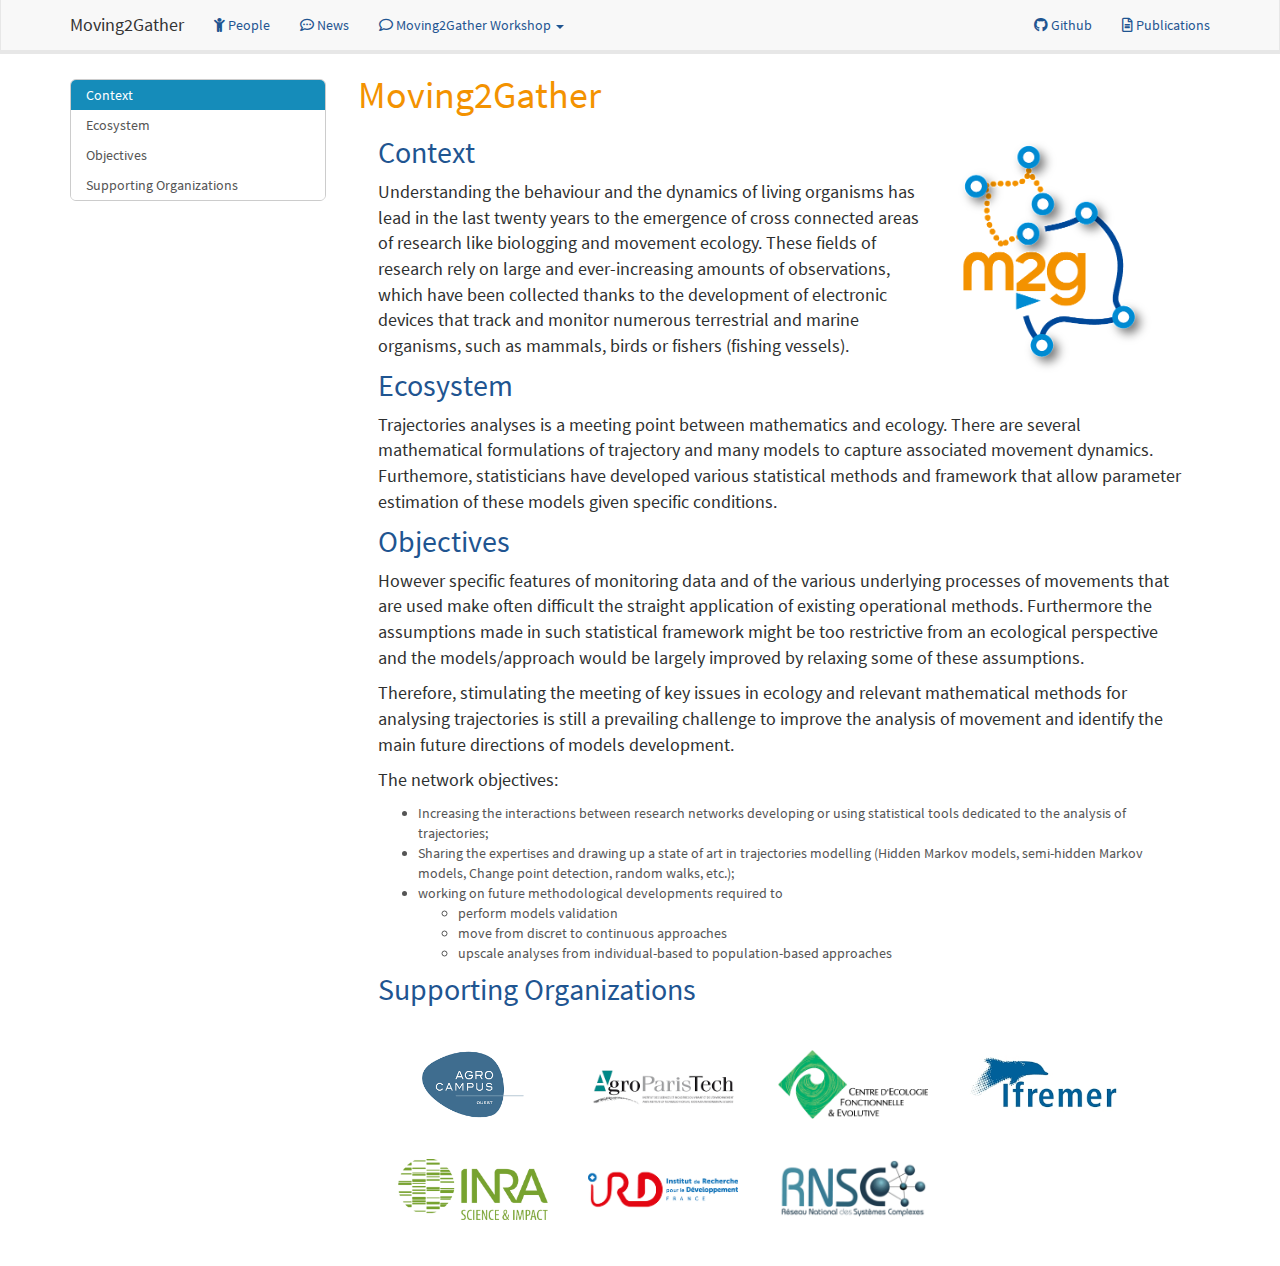
<file: index.html>
<!DOCTYPE html>

<html xmlns="http://www.w3.org/1999/xhtml">

<head>

<meta charset="utf-8" />
<meta http-equiv="Content-Type" content="text/html; charset=utf-8" />
<meta name="generator" content="pandoc" />
<meta http-equiv="X-UA-Compatible" content="IE=EDGE" />




<title>Moving2Gather</title>

<script src="site_libs/jquery-1.11.3/jquery.min.js"></script>
<meta name="viewport" content="width=device-width, initial-scale=1" />
<link href="site_libs/bootstrap-3.3.5/css/lumen.min.css" rel="stylesheet" />
<script src="site_libs/bootstrap-3.3.5/js/bootstrap.min.js"></script>
<script src="site_libs/bootstrap-3.3.5/shim/html5shiv.min.js"></script>
<script src="site_libs/bootstrap-3.3.5/shim/respond.min.js"></script>
<script src="site_libs/jqueryui-1.11.4/jquery-ui.min.js"></script>
<link href="site_libs/tocify-1.9.1/jquery.tocify.css" rel="stylesheet" />
<script src="site_libs/tocify-1.9.1/jquery.tocify.js"></script>
<script src="site_libs/navigation-1.1/tabsets.js"></script>
<link href="site_libs/font-awesome-5.1.0/css/all.css" rel="stylesheet" />
<link href="site_libs/font-awesome-5.1.0/css/v4-shims.css" rel="stylesheet" />




<style type="text/css">
h1 {
  font-size: 34px;
}
h1.title {
  font-size: 38px;
}
h2 {
  font-size: 30px;
}
h3 {
  font-size: 24px;
}
h4 {
  font-size: 18px;
}
h5 {
  font-size: 16px;
}
h6 {
  font-size: 12px;
}
.table th:not([align]) {
  text-align: left;
}
</style>

<link rel="stylesheet" href="style.css" type="text/css" />



<style type = "text/css">
.main-container {
  max-width: 940px;
  margin-left: auto;
  margin-right: auto;
}
code {
  color: inherit;
  background-color: rgba(0, 0, 0, 0.04);
}
img {
  max-width:100%;
  height: auto;
}
.tabbed-pane {
  padding-top: 12px;
}
.html-widget {
  margin-bottom: 20px;
}
button.code-folding-btn:focus {
  outline: none;
}
summary {
  display: list-item;
}
</style>


<style type="text/css">
/* padding for bootstrap navbar */
body {
  padding-top: 54px;
  padding-bottom: 40px;
}
/* offset scroll position for anchor links (for fixed navbar)  */
.section h1 {
  padding-top: 59px;
  margin-top: -59px;
}
.section h2 {
  padding-top: 59px;
  margin-top: -59px;
}
.section h3 {
  padding-top: 59px;
  margin-top: -59px;
}
.section h4 {
  padding-top: 59px;
  margin-top: -59px;
}
.section h5 {
  padding-top: 59px;
  margin-top: -59px;
}
.section h6 {
  padding-top: 59px;
  margin-top: -59px;
}
.dropdown-submenu {
  position: relative;
}
.dropdown-submenu>.dropdown-menu {
  top: 0;
  left: 100%;
  margin-top: -6px;
  margin-left: -1px;
  border-radius: 0 6px 6px 6px;
}
.dropdown-submenu:hover>.dropdown-menu {
  display: block;
}
.dropdown-submenu>a:after {
  display: block;
  content: " ";
  float: right;
  width: 0;
  height: 0;
  border-color: transparent;
  border-style: solid;
  border-width: 5px 0 5px 5px;
  border-left-color: #cccccc;
  margin-top: 5px;
  margin-right: -10px;
}
.dropdown-submenu:hover>a:after {
  border-left-color: #ffffff;
}
.dropdown-submenu.pull-left {
  float: none;
}
.dropdown-submenu.pull-left>.dropdown-menu {
  left: -100%;
  margin-left: 10px;
  border-radius: 6px 0 6px 6px;
}
</style>

<script>
// manage active state of menu based on current page
$(document).ready(function () {
  // active menu anchor
  href = window.location.pathname
  href = href.substr(href.lastIndexOf('/') + 1)
  if (href === "")
    href = "index.html";
  var menuAnchor = $('a[href="' + href + '"]');

  // mark it active
  menuAnchor.parent().addClass('active');

  // if it's got a parent navbar menu mark it active as well
  menuAnchor.closest('li.dropdown').addClass('active');
});
</script>

<!-- tabsets -->

<style type="text/css">
.tabset-dropdown > .nav-tabs {
  display: inline-table;
  max-height: 500px;
  min-height: 44px;
  overflow-y: auto;
  background: white;
  border: 1px solid #ddd;
  border-radius: 4px;
}

.tabset-dropdown > .nav-tabs > li.active:before {
  content: "";
  font-family: 'Glyphicons Halflings';
  display: inline-block;
  padding: 10px;
  border-right: 1px solid #ddd;
}

.tabset-dropdown > .nav-tabs.nav-tabs-open > li.active:before {
  content: "&#xe258;";
  border: none;
}

.tabset-dropdown > .nav-tabs.nav-tabs-open:before {
  content: "";
  font-family: 'Glyphicons Halflings';
  display: inline-block;
  padding: 10px;
  border-right: 1px solid #ddd;
}

.tabset-dropdown > .nav-tabs > li.active {
  display: block;
}

.tabset-dropdown > .nav-tabs > li > a,
.tabset-dropdown > .nav-tabs > li > a:focus,
.tabset-dropdown > .nav-tabs > li > a:hover {
  border: none;
  display: inline-block;
  border-radius: 4px;
}

.tabset-dropdown > .nav-tabs.nav-tabs-open > li {
  display: block;
  float: none;
}

.tabset-dropdown > .nav-tabs > li {
  display: none;
}
</style>

<!-- code folding -->



<style type="text/css">

#TOC {
  margin: 25px 0px 20px 0px;
}
@media (max-width: 768px) {
#TOC {
  position: relative;
  width: 100%;
}
}


.toc-content {
  padding-left: 30px;
  padding-right: 40px;
}

div.main-container {
  max-width: 1200px;
}

div.tocify {
  width: 20%;
  max-width: 260px;
  max-height: 85%;
}

@media (min-width: 768px) and (max-width: 991px) {
  div.tocify {
    width: 25%;
  }
}

@media (max-width: 767px) {
  div.tocify {
    width: 100%;
    max-width: none;
  }
}

.tocify ul, .tocify li {
  line-height: 20px;
}

.tocify-subheader .tocify-item {
  font-size: 0.90em;
}

.tocify .list-group-item {
  border-radius: 0px;
}


</style>



</head>

<body>


<div class="container-fluid main-container">


<!-- setup 3col/9col grid for toc_float and main content  -->
<div class="row-fluid">
<div class="col-xs-12 col-sm-4 col-md-3">
<div id="TOC" class="tocify">
</div>
</div>

<div class="toc-content col-xs-12 col-sm-8 col-md-9">




<div class="navbar navbar-default  navbar-fixed-top" role="navigation">
  <div class="container">
    <div class="navbar-header">
      <button type="button" class="navbar-toggle collapsed" data-toggle="collapse" data-target="#navbar">
        <span class="icon-bar"></span>
        <span class="icon-bar"></span>
        <span class="icon-bar"></span>
      </button>
      <a class="navbar-brand" href="index.html">Moving2Gather</a>
    </div>
    <div id="navbar" class="navbar-collapse collapse">
      <ul class="nav navbar-nav">
        <li>
  <a href="people.html">
    <span class="fa fa-child"></span>
     
    People 
  </a>
</li>
<li>
  <a href="news.html">
    <span class="fa fa-commenting"></span>
     
    News
  </a>
</li>
<li class="dropdown">
  <a href="#" class="dropdown-toggle" data-toggle="dropdown" role="button" aria-expanded="false">
    <span class="fa fa-comment-o"></span>
     
    Moving2Gather Workshop
     
    <span class="caret"></span>
  </a>
  <ul class="dropdown-menu" role="menu">
    <li>
      <a href="https://m2g-2017.sciencesconf.org/">2017</a>
    </li>
    <li>
      <a href="https://moving2gather.sciencesconf.org/">2015</a>
    </li>
  </ul>
</li>
      </ul>
      <ul class="nav navbar-nav navbar-right">
        <li>
  <a href="https://github.com/Moving2Gather">
    <span class="fa fa-github"></span>
     
    Github
  </a>
</li>
<li>
  <a href="publications.html">
    <span class="fa fa-file-text-o"></span>
     
    Publications
  </a>
</li>
      </ul>
    </div><!--/.nav-collapse -->
  </div><!--/.container -->
</div><!--/.navbar -->

<div class="fluid-row" id="header">



<h1 class="title toc-ignore">Moving2Gather</h1>

</div>


<p><img src="img/logo_m2g_rvb_300dpi.png" alt="M2G"  hspace="30"  width="200px" align="right"> </img></p>
<div id="context" class="section level2">
<h2>Context</h2>
<p>Understanding the behaviour and the dynamics of living organisms has lead in the last twenty years to the emergence of cross connected areas of research like biologging and movement ecology. These fields of research rely on large and ever-increasing amounts of observations, which have been collected thanks to the development of electronic devices that track and monitor numerous terrestrial and marine organisms, such as mammals, birds or fishers (fishing vessels).</p>
</div>
<div id="ecosystem" class="section level2">
<h2>Ecosystem</h2>
<p>Trajectories analyses is a meeting point between mathematics and ecology. There are several mathematical formulations of trajectory and many models to capture associated movement dynamics. Furthemore, statisticians have developed various statistical methods and framework that allow parameter estimation of these models given specific conditions.</p>
</div>
<div id="objectives" class="section level2">
<h2>Objectives</h2>
<p>However specific features of monitoring data and of the various underlying processes of movements that are used make often difficult the straight application of existing operational methods. Furthermore the assumptions made in such statistical framework might be too restrictive from an ecological perspective and the models/approach would be largely improved by relaxing some of these assumptions.</p>
<p>Therefore, stimulating the meeting of key issues in ecology and relevant mathematical methods for analysing trajectories is still a prevailing challenge to improve the analysis of movement and identify the main future directions of models development.</p>
<p>The network objectives:</p>
<ul>
<li>Increasing the interactions between research networks developing or using statistical tools dedicated to the analysis of trajectories;</li>
<li>Sharing the expertises and drawing up a state of art in trajectories modelling (Hidden Markov models, semi-hidden Markov models, Change point detection, random walks, etc.);</li>
<li>working on future methodological developments required to
<ul>
<li>perform models validation</li>
<li>move from discret to continuous approaches</li>
<li>upscale analyses from individual-based to population-based approaches</li>
</ul></li>
</ul>
</div>
<div id="supporting-organizations" class="section level2">
<h2>Supporting Organizations</h2>
<table>
<tbody>
<tr class="odd">
<td align="center"><img src="img/agrocampus.png" alt="Agrocampus Ouest" hspace="20" width="150px" align="right"> </img></td>
<td align="center"><img src="img/index.png" alt="mpe" width="150px" hspace="20" align="right"> </img></td>
<td align="center"><img src="img/cefe.png" alt="cefe" hspace="20"  width="150px" align="right"> </img></td>
<td align="center"><img src="img/ifremer.png" alt="ifremer" hspace="20"  width="150px" align="right"> </img></td>
<td align="center"></td>
</tr>
<tr class="even">
<td align="center"><img src="img/INRA_logo.jpg" alt="inra" hspace="20"  width="150px" align="right"> </img></td>
<td align="center"><img src="img/IRD.png" alt="IRD "hspace="20"  width="150px" align="right"> </img></td>
<td align="center"><img src="img/RNSC.png" alt="RNSC "hspace="20"  width="150px" align="right"> </img></td>
<td align="center"></td>
<td align="center"></td>
</tr>
</tbody>
</table>
</div>



</div>
</div>

</div>

<script>

// add bootstrap table styles to pandoc tables
function bootstrapStylePandocTables() {
  $('tr.header').parent('thead').parent('table').addClass('table table-condensed');
}
$(document).ready(function () {
  bootstrapStylePandocTables();
});


</script>

<!-- tabsets -->

<script>
$(document).ready(function () {
  window.buildTabsets("TOC");
});

$(document).ready(function () {
  $('.tabset-dropdown > .nav-tabs > li').click(function () {
    $(this).parent().toggleClass('nav-tabs-open')
  });
});
</script>

<!-- code folding -->

<script>
$(document).ready(function ()  {

    // move toc-ignore selectors from section div to header
    $('div.section.toc-ignore')
        .removeClass('toc-ignore')
        .children('h1,h2,h3,h4,h5').addClass('toc-ignore');

    // establish options
    var options = {
      selectors: "h1,h2,h3",
      theme: "bootstrap3",
      context: '.toc-content',
      hashGenerator: function (text) {
        return text.replace(/[.\\/?&!#<>]/g, '').replace(/\s/g, '_').toLowerCase();
      },
      ignoreSelector: ".toc-ignore",
      scrollTo: 0
    };
    options.showAndHide = true;
    options.smoothScroll = true;

    // tocify
    var toc = $("#TOC").tocify(options).data("toc-tocify");
});
</script>

<!-- dynamically load mathjax for compatibility with self-contained -->
<script>
  (function () {
    var script = document.createElement("script");
    script.type = "text/javascript";
    script.src  = "https://mathjax.rstudio.com/latest/MathJax.js?config=TeX-AMS-MML_HTMLorMML";
    document.getElementsByTagName("head")[0].appendChild(script);
  })();
</script>

</body>
</html>
</file>
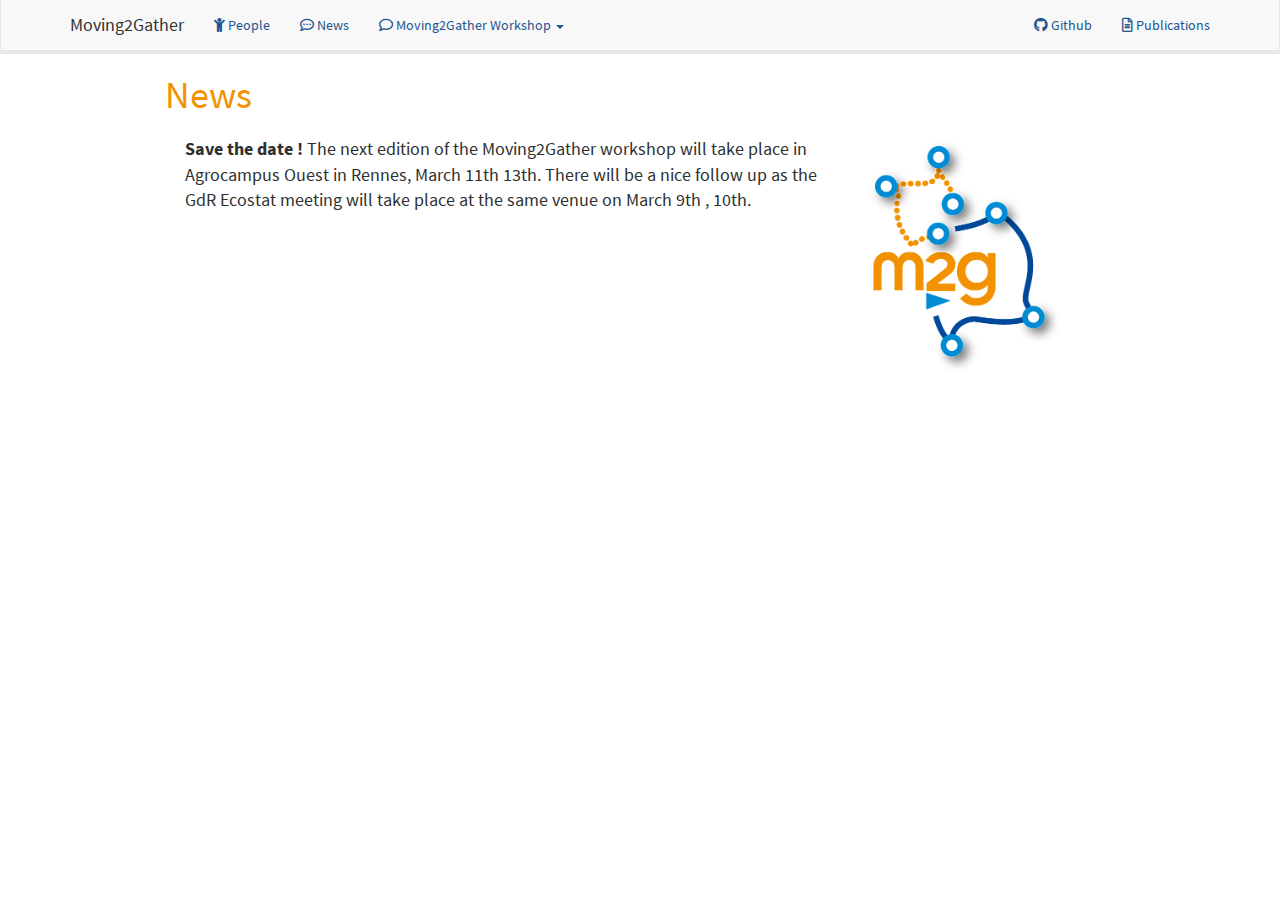
<file: news.html>
<!DOCTYPE html>

<html xmlns="http://www.w3.org/1999/xhtml">

<head>

<meta charset="utf-8" />
<meta http-equiv="Content-Type" content="text/html; charset=utf-8" />
<meta name="generator" content="pandoc" />
<meta http-equiv="X-UA-Compatible" content="IE=EDGE" />




<title>News</title>

<script src="site_libs/jquery-1.11.3/jquery.min.js"></script>
<meta name="viewport" content="width=device-width, initial-scale=1" />
<link href="site_libs/bootstrap-3.3.5/css/lumen.min.css" rel="stylesheet" />
<script src="site_libs/bootstrap-3.3.5/js/bootstrap.min.js"></script>
<script src="site_libs/bootstrap-3.3.5/shim/html5shiv.min.js"></script>
<script src="site_libs/bootstrap-3.3.5/shim/respond.min.js"></script>
<script src="site_libs/navigation-1.1/tabsets.js"></script>
<link href="site_libs/font-awesome-5.1.0/css/all.css" rel="stylesheet" />
<link href="site_libs/font-awesome-5.1.0/css/v4-shims.css" rel="stylesheet" />




<style type="text/css">
h1 {
  font-size: 34px;
}
h1.title {
  font-size: 38px;
}
h2 {
  font-size: 30px;
}
h3 {
  font-size: 24px;
}
h4 {
  font-size: 18px;
}
h5 {
  font-size: 16px;
}
h6 {
  font-size: 12px;
}
.table th:not([align]) {
  text-align: left;
}
</style>

<link rel="stylesheet" href="style.css" type="text/css" />



<style type = "text/css">
.main-container {
  max-width: 940px;
  margin-left: auto;
  margin-right: auto;
}
code {
  color: inherit;
  background-color: rgba(0, 0, 0, 0.04);
}
img {
  max-width:100%;
  height: auto;
}
.tabbed-pane {
  padding-top: 12px;
}
.html-widget {
  margin-bottom: 20px;
}
button.code-folding-btn:focus {
  outline: none;
}
summary {
  display: list-item;
}
</style>


<style type="text/css">
/* padding for bootstrap navbar */
body {
  padding-top: 54px;
  padding-bottom: 40px;
}
/* offset scroll position for anchor links (for fixed navbar)  */
.section h1 {
  padding-top: 59px;
  margin-top: -59px;
}
.section h2 {
  padding-top: 59px;
  margin-top: -59px;
}
.section h3 {
  padding-top: 59px;
  margin-top: -59px;
}
.section h4 {
  padding-top: 59px;
  margin-top: -59px;
}
.section h5 {
  padding-top: 59px;
  margin-top: -59px;
}
.section h6 {
  padding-top: 59px;
  margin-top: -59px;
}
.dropdown-submenu {
  position: relative;
}
.dropdown-submenu>.dropdown-menu {
  top: 0;
  left: 100%;
  margin-top: -6px;
  margin-left: -1px;
  border-radius: 0 6px 6px 6px;
}
.dropdown-submenu:hover>.dropdown-menu {
  display: block;
}
.dropdown-submenu>a:after {
  display: block;
  content: " ";
  float: right;
  width: 0;
  height: 0;
  border-color: transparent;
  border-style: solid;
  border-width: 5px 0 5px 5px;
  border-left-color: #cccccc;
  margin-top: 5px;
  margin-right: -10px;
}
.dropdown-submenu:hover>a:after {
  border-left-color: #ffffff;
}
.dropdown-submenu.pull-left {
  float: none;
}
.dropdown-submenu.pull-left>.dropdown-menu {
  left: -100%;
  margin-left: 10px;
  border-radius: 6px 0 6px 6px;
}
</style>

<script>
// manage active state of menu based on current page
$(document).ready(function () {
  // active menu anchor
  href = window.location.pathname
  href = href.substr(href.lastIndexOf('/') + 1)
  if (href === "")
    href = "index.html";
  var menuAnchor = $('a[href="' + href + '"]');

  // mark it active
  menuAnchor.parent().addClass('active');

  // if it's got a parent navbar menu mark it active as well
  menuAnchor.closest('li.dropdown').addClass('active');
});
</script>

<!-- tabsets -->

<style type="text/css">
.tabset-dropdown > .nav-tabs {
  display: inline-table;
  max-height: 500px;
  min-height: 44px;
  overflow-y: auto;
  background: white;
  border: 1px solid #ddd;
  border-radius: 4px;
}

.tabset-dropdown > .nav-tabs > li.active:before {
  content: "";
  font-family: 'Glyphicons Halflings';
  display: inline-block;
  padding: 10px;
  border-right: 1px solid #ddd;
}

.tabset-dropdown > .nav-tabs.nav-tabs-open > li.active:before {
  content: "&#xe258;";
  border: none;
}

.tabset-dropdown > .nav-tabs.nav-tabs-open:before {
  content: "";
  font-family: 'Glyphicons Halflings';
  display: inline-block;
  padding: 10px;
  border-right: 1px solid #ddd;
}

.tabset-dropdown > .nav-tabs > li.active {
  display: block;
}

.tabset-dropdown > .nav-tabs > li > a,
.tabset-dropdown > .nav-tabs > li > a:focus,
.tabset-dropdown > .nav-tabs > li > a:hover {
  border: none;
  display: inline-block;
  border-radius: 4px;
}

.tabset-dropdown > .nav-tabs.nav-tabs-open > li {
  display: block;
  float: none;
}

.tabset-dropdown > .nav-tabs > li {
  display: none;
}
</style>

<!-- code folding -->




</head>

<body>


<div class="container-fluid main-container">




<div class="navbar navbar-default  navbar-fixed-top" role="navigation">
  <div class="container">
    <div class="navbar-header">
      <button type="button" class="navbar-toggle collapsed" data-toggle="collapse" data-target="#navbar">
        <span class="icon-bar"></span>
        <span class="icon-bar"></span>
        <span class="icon-bar"></span>
      </button>
      <a class="navbar-brand" href="index.html">Moving2Gather</a>
    </div>
    <div id="navbar" class="navbar-collapse collapse">
      <ul class="nav navbar-nav">
        <li>
  <a href="people.html">
    <span class="fa fa-child"></span>
     
    People 
  </a>
</li>
<li>
  <a href="news.html">
    <span class="fa fa-commenting"></span>
     
    News
  </a>
</li>
<li class="dropdown">
  <a href="#" class="dropdown-toggle" data-toggle="dropdown" role="button" aria-expanded="false">
    <span class="fa fa-comment-o"></span>
     
    Moving2Gather Workshop
     
    <span class="caret"></span>
  </a>
  <ul class="dropdown-menu" role="menu">
    <li>
      <a href="https://m2g-2017.sciencesconf.org/">2017</a>
    </li>
    <li>
      <a href="https://moving2gather.sciencesconf.org/">2015</a>
    </li>
  </ul>
</li>
      </ul>
      <ul class="nav navbar-nav navbar-right">
        <li>
  <a href="https://github.com/Moving2Gather">
    <span class="fa fa-github"></span>
     
    Github
  </a>
</li>
<li>
  <a href="publications.html">
    <span class="fa fa-file-text-o"></span>
     
    Publications
  </a>
</li>
      </ul>
    </div><!--/.nav-collapse -->
  </div><!--/.container -->
</div><!--/.navbar -->

<div class="fluid-row" id="header">



<h1 class="title toc-ignore">News</h1>

</div>


<p><img src="img/logo_m2g_rvb_300dpi.png" hspace = "30"  alt="mpe" width="200px" align="right"> </img></p>
<p><strong>Save the date !</strong> The next edition of the Moving2Gather workshop will take place in Agrocampus Ouest in Rennes, March 11th 13th. There will be a nice follow up as the GdR Ecostat meeting will take place at the same venue on March 9th , 10th.</p>




</div>

<script>

// add bootstrap table styles to pandoc tables
function bootstrapStylePandocTables() {
  $('tr.header').parent('thead').parent('table').addClass('table table-condensed');
}
$(document).ready(function () {
  bootstrapStylePandocTables();
});


</script>

<!-- tabsets -->

<script>
$(document).ready(function () {
  window.buildTabsets("TOC");
});

$(document).ready(function () {
  $('.tabset-dropdown > .nav-tabs > li').click(function () {
    $(this).parent().toggleClass('nav-tabs-open')
  });
});
</script>

<!-- code folding -->


<!-- dynamically load mathjax for compatibility with self-contained -->
<script>
  (function () {
    var script = document.createElement("script");
    script.type = "text/javascript";
    script.src  = "https://mathjax.rstudio.com/latest/MathJax.js?config=TeX-AMS-MML_HTMLorMML";
    document.getElementsByTagName("head")[0].appendChild(script);
  })();
</script>

</body>
</html>
</file>
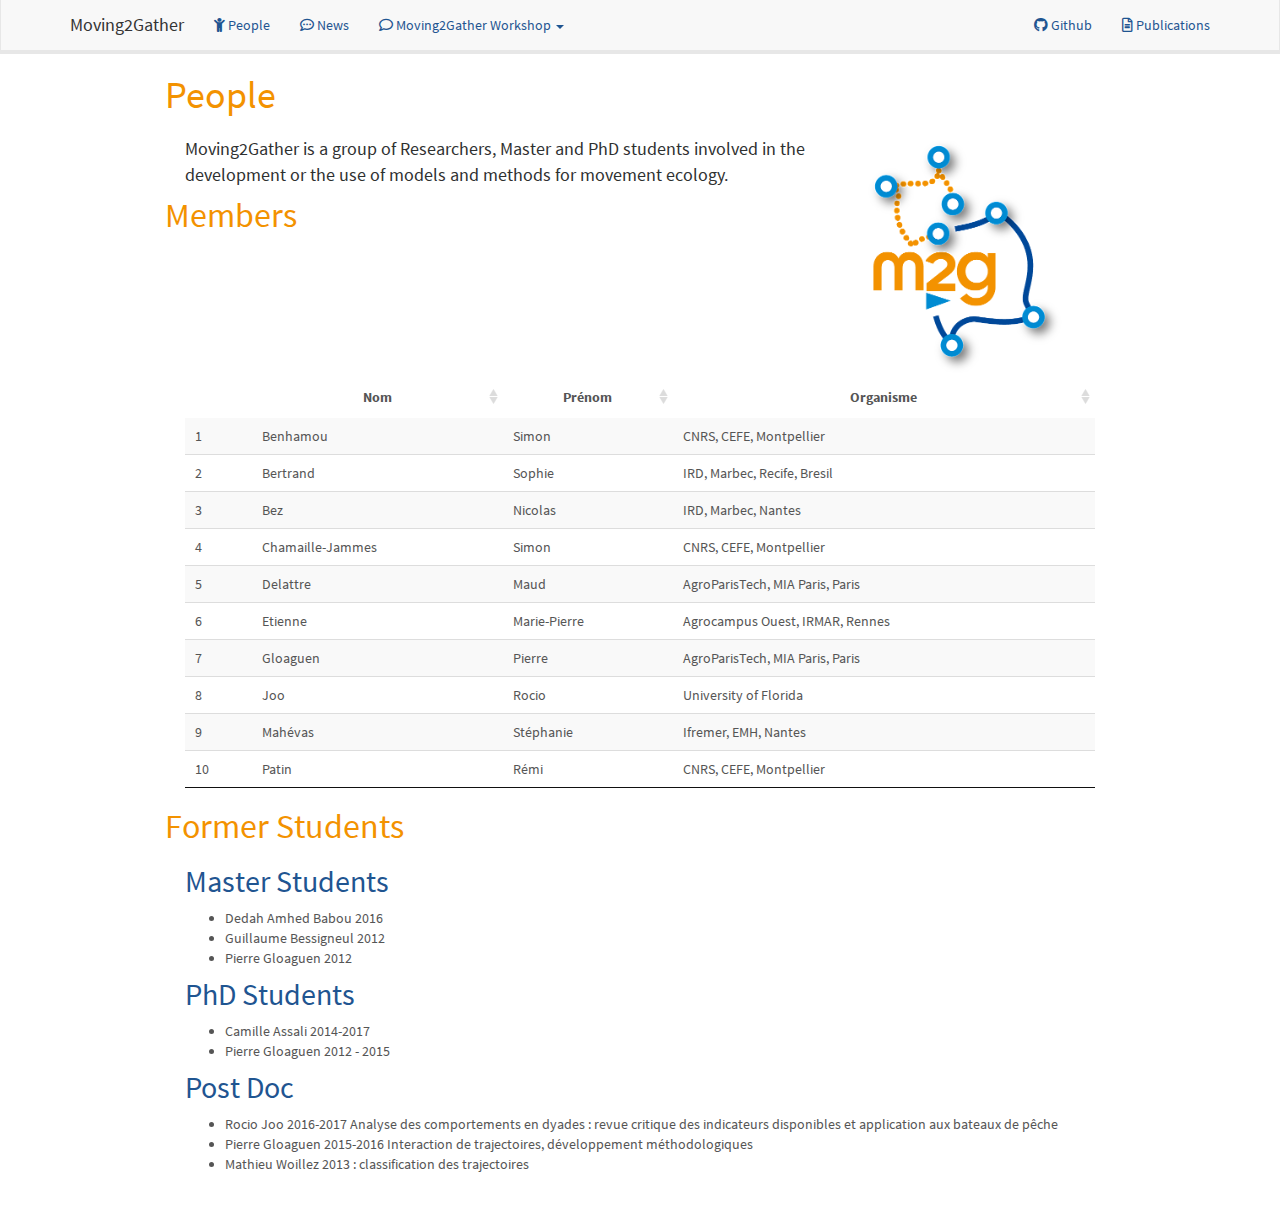
<file: people.html>
<!DOCTYPE html>

<html xmlns="http://www.w3.org/1999/xhtml">

<head>

<meta charset="utf-8" />
<meta http-equiv="Content-Type" content="text/html; charset=utf-8" />
<meta name="generator" content="pandoc" />
<meta http-equiv="X-UA-Compatible" content="IE=EDGE" />




<title>People</title>

<script src="site_libs/jquery-1.12.4/jquery.min.js"></script>
<meta name="viewport" content="width=device-width, initial-scale=1" />
<link href="site_libs/bootstrap-3.3.5/css/lumen.min.css" rel="stylesheet" />
<script src="site_libs/bootstrap-3.3.5/js/bootstrap.min.js"></script>
<script src="site_libs/bootstrap-3.3.5/shim/html5shiv.min.js"></script>
<script src="site_libs/bootstrap-3.3.5/shim/respond.min.js"></script>
<script src="site_libs/navigation-1.1/tabsets.js"></script>
<script src="site_libs/htmlwidgets-1.2/htmlwidgets.js"></script>
<link href="site_libs/datatables-css-0.0.0/datatables-crosstalk.css" rel="stylesheet" />
<script src="site_libs/datatables-binding-0.4/datatables.js"></script>
<link href="site_libs/dt-core-1.10.16/css/jquery.dataTables.min.css" rel="stylesheet" />
<link href="site_libs/dt-core-1.10.16/css/jquery.dataTables.extra.css" rel="stylesheet" />
<script src="site_libs/dt-core-1.10.16/js/jquery.dataTables.min.js"></script>
<link href="site_libs/crosstalk-1.0.0/css/crosstalk.css" rel="stylesheet" />
<script src="site_libs/crosstalk-1.0.0/js/crosstalk.min.js"></script>
<link href="site_libs/font-awesome-5.1.0/css/all.css" rel="stylesheet" />
<link href="site_libs/font-awesome-5.1.0/css/v4-shims.css" rel="stylesheet" />




<style type="text/css">
h1 {
  font-size: 34px;
}
h1.title {
  font-size: 38px;
}
h2 {
  font-size: 30px;
}
h3 {
  font-size: 24px;
}
h4 {
  font-size: 18px;
}
h5 {
  font-size: 16px;
}
h6 {
  font-size: 12px;
}
.table th:not([align]) {
  text-align: left;
}
</style>

<link rel="stylesheet" href="style.css" type="text/css" />



<style type = "text/css">
.main-container {
  max-width: 940px;
  margin-left: auto;
  margin-right: auto;
}
code {
  color: inherit;
  background-color: rgba(0, 0, 0, 0.04);
}
img {
  max-width:100%;
  height: auto;
}
.tabbed-pane {
  padding-top: 12px;
}
.html-widget {
  margin-bottom: 20px;
}
button.code-folding-btn:focus {
  outline: none;
}
summary {
  display: list-item;
}
</style>


<style type="text/css">
/* padding for bootstrap navbar */
body {
  padding-top: 54px;
  padding-bottom: 40px;
}
/* offset scroll position for anchor links (for fixed navbar)  */
.section h1 {
  padding-top: 59px;
  margin-top: -59px;
}
.section h2 {
  padding-top: 59px;
  margin-top: -59px;
}
.section h3 {
  padding-top: 59px;
  margin-top: -59px;
}
.section h4 {
  padding-top: 59px;
  margin-top: -59px;
}
.section h5 {
  padding-top: 59px;
  margin-top: -59px;
}
.section h6 {
  padding-top: 59px;
  margin-top: -59px;
}
.dropdown-submenu {
  position: relative;
}
.dropdown-submenu>.dropdown-menu {
  top: 0;
  left: 100%;
  margin-top: -6px;
  margin-left: -1px;
  border-radius: 0 6px 6px 6px;
}
.dropdown-submenu:hover>.dropdown-menu {
  display: block;
}
.dropdown-submenu>a:after {
  display: block;
  content: " ";
  float: right;
  width: 0;
  height: 0;
  border-color: transparent;
  border-style: solid;
  border-width: 5px 0 5px 5px;
  border-left-color: #cccccc;
  margin-top: 5px;
  margin-right: -10px;
}
.dropdown-submenu:hover>a:after {
  border-left-color: #ffffff;
}
.dropdown-submenu.pull-left {
  float: none;
}
.dropdown-submenu.pull-left>.dropdown-menu {
  left: -100%;
  margin-left: 10px;
  border-radius: 6px 0 6px 6px;
}
</style>

<script>
// manage active state of menu based on current page
$(document).ready(function () {
  // active menu anchor
  href = window.location.pathname
  href = href.substr(href.lastIndexOf('/') + 1)
  if (href === "")
    href = "index.html";
  var menuAnchor = $('a[href="' + href + '"]');

  // mark it active
  menuAnchor.parent().addClass('active');

  // if it's got a parent navbar menu mark it active as well
  menuAnchor.closest('li.dropdown').addClass('active');
});
</script>

<!-- tabsets -->

<style type="text/css">
.tabset-dropdown > .nav-tabs {
  display: inline-table;
  max-height: 500px;
  min-height: 44px;
  overflow-y: auto;
  background: white;
  border: 1px solid #ddd;
  border-radius: 4px;
}

.tabset-dropdown > .nav-tabs > li.active:before {
  content: "";
  font-family: 'Glyphicons Halflings';
  display: inline-block;
  padding: 10px;
  border-right: 1px solid #ddd;
}

.tabset-dropdown > .nav-tabs.nav-tabs-open > li.active:before {
  content: "&#xe258;";
  border: none;
}

.tabset-dropdown > .nav-tabs.nav-tabs-open:before {
  content: "";
  font-family: 'Glyphicons Halflings';
  display: inline-block;
  padding: 10px;
  border-right: 1px solid #ddd;
}

.tabset-dropdown > .nav-tabs > li.active {
  display: block;
}

.tabset-dropdown > .nav-tabs > li > a,
.tabset-dropdown > .nav-tabs > li > a:focus,
.tabset-dropdown > .nav-tabs > li > a:hover {
  border: none;
  display: inline-block;
  border-radius: 4px;
}

.tabset-dropdown > .nav-tabs.nav-tabs-open > li {
  display: block;
  float: none;
}

.tabset-dropdown > .nav-tabs > li {
  display: none;
}
</style>

<!-- code folding -->




</head>

<body>


<div class="container-fluid main-container">




<div class="navbar navbar-default  navbar-fixed-top" role="navigation">
  <div class="container">
    <div class="navbar-header">
      <button type="button" class="navbar-toggle collapsed" data-toggle="collapse" data-target="#navbar">
        <span class="icon-bar"></span>
        <span class="icon-bar"></span>
        <span class="icon-bar"></span>
      </button>
      <a class="navbar-brand" href="index.html">Moving2Gather</a>
    </div>
    <div id="navbar" class="navbar-collapse collapse">
      <ul class="nav navbar-nav">
        <li>
  <a href="people.html">
    <span class="fa fa-child"></span>
     
    People 
  </a>
</li>
<li>
  <a href="news.html">
    <span class="fa fa-commenting"></span>
     
    News
  </a>
</li>
<li class="dropdown">
  <a href="#" class="dropdown-toggle" data-toggle="dropdown" role="button" aria-expanded="false">
    <span class="fa fa-comment-o"></span>
     
    Moving2Gather Workshop
     
    <span class="caret"></span>
  </a>
  <ul class="dropdown-menu" role="menu">
    <li>
      <a href="https://m2g-2017.sciencesconf.org/">2017</a>
    </li>
    <li>
      <a href="https://moving2gather.sciencesconf.org/">2015</a>
    </li>
  </ul>
</li>
      </ul>
      <ul class="nav navbar-nav navbar-right">
        <li>
  <a href="https://github.com/Moving2Gather">
    <span class="fa fa-github"></span>
     
    Github
  </a>
</li>
<li>
  <a href="publications.html">
    <span class="fa fa-file-text-o"></span>
     
    Publications
  </a>
</li>
      </ul>
    </div><!--/.nav-collapse -->
  </div><!--/.container -->
</div><!--/.navbar -->

<div class="fluid-row" id="header">



<h1 class="title toc-ignore">People</h1>

</div>


<p><img src="img/logo_m2g_rvb_300dpi.png" hspace = "30"  alt="mpe" width="200px" align="right"> </img></p>
<p>Moving2Gather is a group of Researchers, Master and PhD students involved in the development or the use of models and methods for movement ecology.</p>
<div id="members" class="section level1">
<h1>Members</h1>
<div id="htmlwidget-c327c368a4be0ea1f9b6" style="width:100%;height:auto;" class="datatables html-widget"></div>
<script type="application/json" data-for="htmlwidget-c327c368a4be0ea1f9b6">{"x":{"filter":"none","data":[["1","2","3","4","5","6","7","8","9","10"],["Benhamou","Bertrand","Bez","Chamaille-Jammes","Delattre","Etienne","Gloaguen","Joo","Mahévas","Patin"],["Simon","Sophie","Nicolas","Simon","Maud","Marie-Pierre","Pierre","Rocio","Stéphanie","Rémi"],["CNRS, CEFE, Montpellier","IRD, Marbec, Recife, Bresil","IRD, Marbec, Nantes","CNRS, CEFE, Montpellier","AgroParisTech, MIA Paris, Paris","Agrocampus Ouest, IRMAR, Rennes","AgroParisTech, MIA Paris, Paris","University of Florida","Ifremer, EMH, Nantes","CNRS, CEFE, Montpellier"]],"container":"<table class=\"display\">\n  <thead>\n    <tr>\n      <th> <\/th>\n      <th>Nom<\/th>\n      <th>Prénom<\/th>\n      <th>Organisme<\/th>\n    <\/tr>\n  <\/thead>\n<\/table>","options":{"pageLength":10,"dom":"t","order":[],"autoWidth":false,"orderClasses":false,"columnDefs":[{"orderable":false,"targets":0}]}},"evals":[],"jsHooks":[]}</script>
</div>
<div id="former-students" class="section level1">
<h1>Former Students</h1>
<div id="master-students" class="section level2">
<h2>Master Students</h2>
<ul>
<li>Dedah Amhed Babou 2016</li>
<li>Guillaume Bessigneul 2012</li>
<li>Pierre Gloaguen 2012</li>
</ul>
</div>
<div id="phd-students" class="section level2">
<h2>PhD Students</h2>
<ul>
<li>Camille Assali 2014-2017</li>
<li>Pierre Gloaguen 2012 - 2015</li>
</ul>
</div>
<div id="post-doc" class="section level2">
<h2>Post Doc</h2>
<ul>
<li>Rocio Joo 2016-2017 Analyse des comportements en dyades : revue critique des indicateurs disponibles et application aux bateaux de pêche</li>
<li>Pierre Gloaguen 2015-2016 Interaction de trajectoires, développement méthodologiques</li>
<li>Mathieu Woillez 2013 : classification des trajectoires</li>
</ul>
</div>
</div>




</div>

<script>

// add bootstrap table styles to pandoc tables
function bootstrapStylePandocTables() {
  $('tr.header').parent('thead').parent('table').addClass('table table-condensed');
}
$(document).ready(function () {
  bootstrapStylePandocTables();
});


</script>

<!-- tabsets -->

<script>
$(document).ready(function () {
  window.buildTabsets("TOC");
});

$(document).ready(function () {
  $('.tabset-dropdown > .nav-tabs > li').click(function () {
    $(this).parent().toggleClass('nav-tabs-open')
  });
});
</script>

<!-- code folding -->


<!-- dynamically load mathjax for compatibility with self-contained -->
<script>
  (function () {
    var script = document.createElement("script");
    script.type = "text/javascript";
    script.src  = "https://mathjax.rstudio.com/latest/MathJax.js?config=TeX-AMS-MML_HTMLorMML";
    document.getElementsByTagName("head")[0].appendChild(script);
  })();
</script>

</body>
</html>
</file>
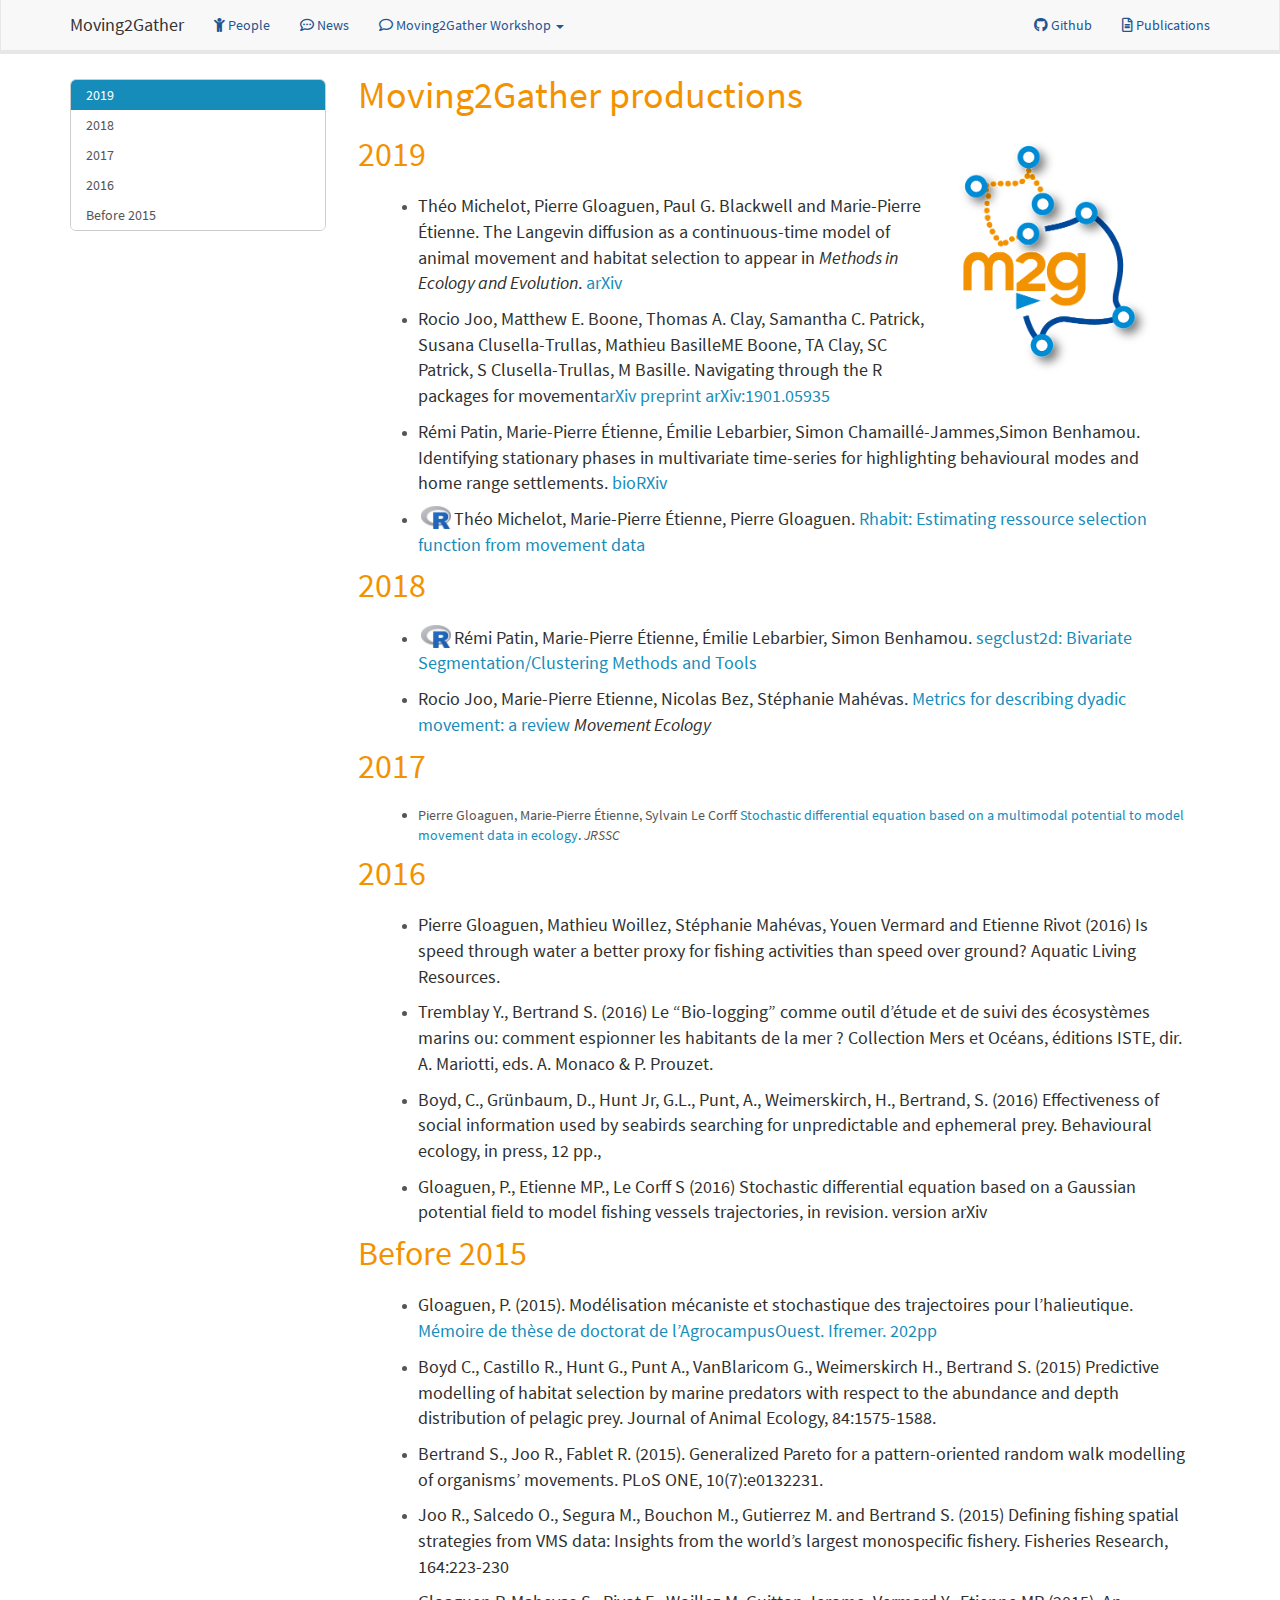
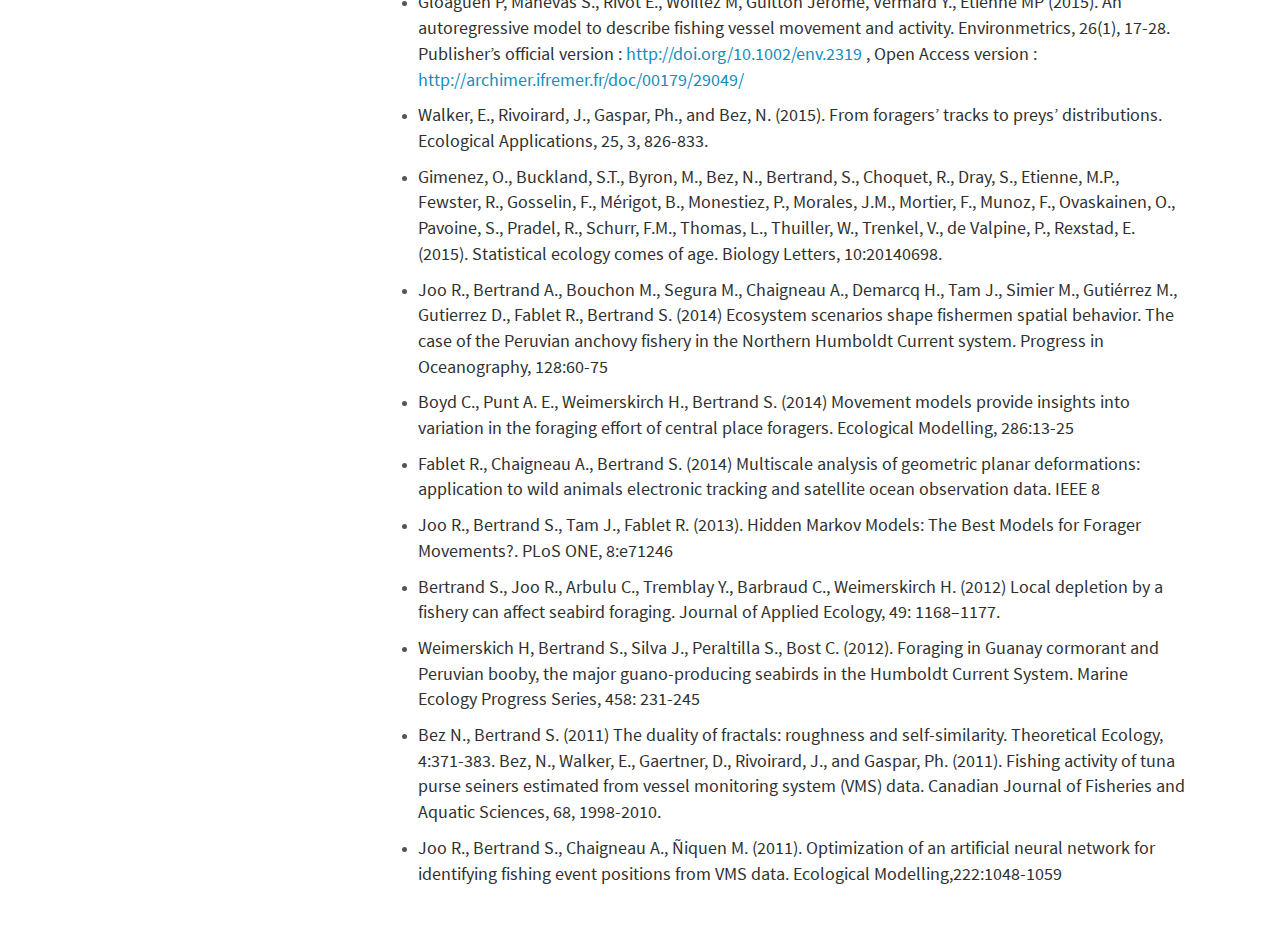
<file: publications.html>
<!DOCTYPE html>

<html xmlns="http://www.w3.org/1999/xhtml">

<head>

<meta charset="utf-8" />
<meta http-equiv="Content-Type" content="text/html; charset=utf-8" />
<meta name="generator" content="pandoc" />
<meta http-equiv="X-UA-Compatible" content="IE=EDGE" />




<title>Moving2Gather productions</title>

<script src="site_libs/jquery-1.11.3/jquery.min.js"></script>
<meta name="viewport" content="width=device-width, initial-scale=1" />
<link href="site_libs/bootstrap-3.3.5/css/lumen.min.css" rel="stylesheet" />
<script src="site_libs/bootstrap-3.3.5/js/bootstrap.min.js"></script>
<script src="site_libs/bootstrap-3.3.5/shim/html5shiv.min.js"></script>
<script src="site_libs/bootstrap-3.3.5/shim/respond.min.js"></script>
<script src="site_libs/jqueryui-1.11.4/jquery-ui.min.js"></script>
<link href="site_libs/tocify-1.9.1/jquery.tocify.css" rel="stylesheet" />
<script src="site_libs/tocify-1.9.1/jquery.tocify.js"></script>
<script src="site_libs/navigation-1.1/tabsets.js"></script>
<link href="site_libs/font-awesome-5.1.0/css/all.css" rel="stylesheet" />
<link href="site_libs/font-awesome-5.1.0/css/v4-shims.css" rel="stylesheet" />




<style type="text/css">
h1 {
  font-size: 34px;
}
h1.title {
  font-size: 38px;
}
h2 {
  font-size: 30px;
}
h3 {
  font-size: 24px;
}
h4 {
  font-size: 18px;
}
h5 {
  font-size: 16px;
}
h6 {
  font-size: 12px;
}
.table th:not([align]) {
  text-align: left;
}
</style>

<link rel="stylesheet" href="style.css" type="text/css" />



<style type = "text/css">
.main-container {
  max-width: 940px;
  margin-left: auto;
  margin-right: auto;
}
code {
  color: inherit;
  background-color: rgba(0, 0, 0, 0.04);
}
img {
  max-width:100%;
  height: auto;
}
.tabbed-pane {
  padding-top: 12px;
}
.html-widget {
  margin-bottom: 20px;
}
button.code-folding-btn:focus {
  outline: none;
}
summary {
  display: list-item;
}
</style>


<style type="text/css">
/* padding for bootstrap navbar */
body {
  padding-top: 54px;
  padding-bottom: 40px;
}
/* offset scroll position for anchor links (for fixed navbar)  */
.section h1 {
  padding-top: 59px;
  margin-top: -59px;
}
.section h2 {
  padding-top: 59px;
  margin-top: -59px;
}
.section h3 {
  padding-top: 59px;
  margin-top: -59px;
}
.section h4 {
  padding-top: 59px;
  margin-top: -59px;
}
.section h5 {
  padding-top: 59px;
  margin-top: -59px;
}
.section h6 {
  padding-top: 59px;
  margin-top: -59px;
}
.dropdown-submenu {
  position: relative;
}
.dropdown-submenu>.dropdown-menu {
  top: 0;
  left: 100%;
  margin-top: -6px;
  margin-left: -1px;
  border-radius: 0 6px 6px 6px;
}
.dropdown-submenu:hover>.dropdown-menu {
  display: block;
}
.dropdown-submenu>a:after {
  display: block;
  content: " ";
  float: right;
  width: 0;
  height: 0;
  border-color: transparent;
  border-style: solid;
  border-width: 5px 0 5px 5px;
  border-left-color: #cccccc;
  margin-top: 5px;
  margin-right: -10px;
}
.dropdown-submenu:hover>a:after {
  border-left-color: #ffffff;
}
.dropdown-submenu.pull-left {
  float: none;
}
.dropdown-submenu.pull-left>.dropdown-menu {
  left: -100%;
  margin-left: 10px;
  border-radius: 6px 0 6px 6px;
}
</style>

<script>
// manage active state of menu based on current page
$(document).ready(function () {
  // active menu anchor
  href = window.location.pathname
  href = href.substr(href.lastIndexOf('/') + 1)
  if (href === "")
    href = "index.html";
  var menuAnchor = $('a[href="' + href + '"]');

  // mark it active
  menuAnchor.parent().addClass('active');

  // if it's got a parent navbar menu mark it active as well
  menuAnchor.closest('li.dropdown').addClass('active');
});
</script>

<!-- tabsets -->

<style type="text/css">
.tabset-dropdown > .nav-tabs {
  display: inline-table;
  max-height: 500px;
  min-height: 44px;
  overflow-y: auto;
  background: white;
  border: 1px solid #ddd;
  border-radius: 4px;
}

.tabset-dropdown > .nav-tabs > li.active:before {
  content: "";
  font-family: 'Glyphicons Halflings';
  display: inline-block;
  padding: 10px;
  border-right: 1px solid #ddd;
}

.tabset-dropdown > .nav-tabs.nav-tabs-open > li.active:before {
  content: "&#xe258;";
  border: none;
}

.tabset-dropdown > .nav-tabs.nav-tabs-open:before {
  content: "";
  font-family: 'Glyphicons Halflings';
  display: inline-block;
  padding: 10px;
  border-right: 1px solid #ddd;
}

.tabset-dropdown > .nav-tabs > li.active {
  display: block;
}

.tabset-dropdown > .nav-tabs > li > a,
.tabset-dropdown > .nav-tabs > li > a:focus,
.tabset-dropdown > .nav-tabs > li > a:hover {
  border: none;
  display: inline-block;
  border-radius: 4px;
}

.tabset-dropdown > .nav-tabs.nav-tabs-open > li {
  display: block;
  float: none;
}

.tabset-dropdown > .nav-tabs > li {
  display: none;
}
</style>

<!-- code folding -->



<style type="text/css">

#TOC {
  margin: 25px 0px 20px 0px;
}
@media (max-width: 768px) {
#TOC {
  position: relative;
  width: 100%;
}
}


.toc-content {
  padding-left: 30px;
  padding-right: 40px;
}

div.main-container {
  max-width: 1200px;
}

div.tocify {
  width: 20%;
  max-width: 260px;
  max-height: 85%;
}

@media (min-width: 768px) and (max-width: 991px) {
  div.tocify {
    width: 25%;
  }
}

@media (max-width: 767px) {
  div.tocify {
    width: 100%;
    max-width: none;
  }
}

.tocify ul, .tocify li {
  line-height: 20px;
}

.tocify-subheader .tocify-item {
  font-size: 0.90em;
}

.tocify .list-group-item {
  border-radius: 0px;
}


</style>



</head>

<body>


<div class="container-fluid main-container">


<!-- setup 3col/9col grid for toc_float and main content  -->
<div class="row-fluid">
<div class="col-xs-12 col-sm-4 col-md-3">
<div id="TOC" class="tocify">
</div>
</div>

<div class="toc-content col-xs-12 col-sm-8 col-md-9">




<div class="navbar navbar-default  navbar-fixed-top" role="navigation">
  <div class="container">
    <div class="navbar-header">
      <button type="button" class="navbar-toggle collapsed" data-toggle="collapse" data-target="#navbar">
        <span class="icon-bar"></span>
        <span class="icon-bar"></span>
        <span class="icon-bar"></span>
      </button>
      <a class="navbar-brand" href="index.html">Moving2Gather</a>
    </div>
    <div id="navbar" class="navbar-collapse collapse">
      <ul class="nav navbar-nav">
        <li>
  <a href="people.html">
    <span class="fa fa-child"></span>
     
    People 
  </a>
</li>
<li>
  <a href="news.html">
    <span class="fa fa-commenting"></span>
     
    News
  </a>
</li>
<li class="dropdown">
  <a href="#" class="dropdown-toggle" data-toggle="dropdown" role="button" aria-expanded="false">
    <span class="fa fa-comment-o"></span>
     
    Moving2Gather Workshop
     
    <span class="caret"></span>
  </a>
  <ul class="dropdown-menu" role="menu">
    <li>
      <a href="https://m2g-2017.sciencesconf.org/">2017</a>
    </li>
    <li>
      <a href="https://moving2gather.sciencesconf.org/">2015</a>
    </li>
  </ul>
</li>
      </ul>
      <ul class="nav navbar-nav navbar-right">
        <li>
  <a href="https://github.com/Moving2Gather">
    <span class="fa fa-github"></span>
     
    Github
  </a>
</li>
<li>
  <a href="publications.html">
    <span class="fa fa-file-text-o"></span>
     
    Publications
  </a>
</li>
      </ul>
    </div><!--/.nav-collapse -->
  </div><!--/.container -->
</div><!--/.navbar -->

<div class="fluid-row" id="header">



<h1 class="title toc-ignore">Moving2Gather productions</h1>

</div>


<p><img src="img/logo_m2g_rvb_300dpi.png" hspace = "30"  alt="mpe" width="200px" align="right"> </img></p>
<div id="section" class="section level1">
<h1>2019</h1>
<ul>
<li><p>Théo Michelot, Pierre Gloaguen, Paul G. Blackwell and Marie-Pierre Étienne. The Langevin diffusion as a continuous-time model of animal movement and habitat selection to appear in <em>Methods in Ecology and Evolution</em>. <a href="https://arxiv.org/abs/1810.10213">arXiv</a></p></li>
<li><p>Rocio Joo, Matthew E. Boone, Thomas A. Clay, Samantha C. Patrick, Susana Clusella-Trullas, Mathieu BasilleME Boone, TA Clay, SC Patrick, S Clusella-Trullas, M Basille. Navigating through the R packages for movement<a href="https://arxiv.org/pdf/1901.05935.pdf">arXiv preprint arXiv:1901.05935</a></p></li>
<li><p>Rémi Patin, Marie-Pierre Étienne, Émilie Lebarbier, Simon Chamaillé-Jammes,Simon Benhamou. Identifying stationary phases in multivariate time-series for highlighting behavioural modes and home range settlements. <a href="https://www.biorxiv.org/content/10.1101/444794v1">bioRXiv</a></p></li>
<li><p><img src="img/R.jpeg" hspace = "3"  alt="R" width="30px" align="left"> </img> Théo Michelot, Marie-Pierre Étienne, Pierre Gloaguen. <a href="https://marieetienne.github.io/Rhabit">Rhabit: Estimating ressource selection function from movement data</a></p></li>
</ul>
</div>
<div id="section-1" class="section level1">
<h1>2018</h1>
<ul>
<li><p><img src="img/R.jpeg" hspace = "3"  alt="R" width="30px" align="left"> </img> Rémi Patin, Marie-Pierre Étienne, Émilie Lebarbier, Simon Benhamou. <a href="https://CRAN.R-project.org/package=segclust2d">segclust2d: Bivariate Segmentation/Clustering Methods and Tools</a></p></li>
<li><p>Rocio Joo, Marie-Pierre Etienne, Nicolas Bez, Stéphanie Mahévas. <a href="https://marieetienne.github.io/MesPapiers/2018_Joo+MovemenetEcology.pdf">Metrics for describing dyadic movement: a review</a> <em>Movement Ecology</em></p></li>
</ul>
</div>
<div id="section-2" class="section level1">
<h1>2017</h1>
<ul>
<li>Pierre Gloaguen, Marie-Pierre Étienne, Sylvain Le Corff <a href="https://marieetienne.github.io/MesPapiers/2017_Gloaguen+JRSSC.pdf">Stochastic differential equation based on a multimodal potential to model movement data in ecology</a>. <em>JRSSC</em></li>
</ul>
</div>
<div id="section-3" class="section level1">
<h1>2016</h1>
<ul>
<li><p>Pierre Gloaguen, Mathieu Woillez, Stéphanie Mahévas, Youen Vermard and Etienne Rivot (2016) Is speed through water a better proxy for fishing activities than speed over ground? Aquatic Living Resources.</p></li>
<li><p>Tremblay Y., Bertrand S. (2016) Le “Bio-logging” comme outil d’étude et de suivi des écosystèmes marins ou: comment espionner les habitants de la mer ? Collection Mers et Océans, éditions ISTE, dir. A. Mariotti, eds. A. Monaco &amp; P. Prouzet.</p></li>
<li><p>Boyd, C., Grünbaum, D., Hunt Jr, G.L., Punt, A., Weimerskirch, H., Bertrand, S. (2016) Effectiveness of social information used by seabirds searching for unpredictable and ephemeral prey. Behavioural ecology, in press, 12 pp.,</p></li>
<li><p>Gloaguen, P., Etienne MP., Le Corff S (2016) Stochastic differential equation based on a Gaussian potential field to model fishing vessels trajectories, in revision. version arXiv</p></li>
</ul>
</div>
<div id="before-2015" class="section level1">
<h1>Before 2015</h1>
<ul>
<li><p>Gloaguen, P. (2015). Modélisation mécaniste et stochastique des trajectoires pour l’halieutique. <a href="http://archimer.ifremer.fr/doc/00310/42092/41391.pdf">Mémoire de thèse de doctorat de l’AgrocampusOuest. Ifremer. 202pp</a></p></li>
<li><p>Boyd C., Castillo R., Hunt G., Punt A., VanBlaricom G., Weimerskirch H., Bertrand S. (2015) Predictive modelling of habitat selection by marine predators with respect to the abundance and depth distribution of pelagic prey. Journal of Animal Ecology, 84:1575-1588.</p></li>
<li><p>Bertrand S., Joo R., Fablet R. (2015). Generalized Pareto for a pattern-oriented random walk modelling of organisms’ movements. PLoS ONE, 10(7):e0132231.</p></li>
<li><p>Joo R., Salcedo O., Segura M., Bouchon M., Gutierrez M. and Bertrand S. (2015) Defining fishing spatial strategies from VMS data: Insights from the world’s largest monospecific fishery. Fisheries Research, 164:223-230</p></li>
<li><p>Gloaguen P, Mahevas S., Rivot E., Woillez M, Guitton Jerome, Vermard Y., Etienne MP (2015). An autoregressive model to describe fishing vessel movement and activity. Environmetrics, 26(1), 17-28. Publisher’s official version : <a href="http://doi.org/10.1002/env.2319" class="uri">http://doi.org/10.1002/env.2319</a> , Open Access version : <a href="http://archimer.ifremer.fr/doc/00179/29049/" class="uri">http://archimer.ifremer.fr/doc/00179/29049/</a></p></li>
<li><p>Walker, E., Rivoirard, J., Gaspar, Ph., and Bez, N. (2015). From foragers’ tracks to preys’ distributions. Ecological Applications, 25, 3, 826-833.</p></li>
<li><p>Gimenez, O., Buckland, S.T., Byron, M., Bez, N., Bertrand, S., Choquet, R., Dray, S., Etienne, M.P., Fewster, R., Gosselin, F., Mérigot, B., Monestiez, P., Morales, J.M., Mortier, F., Munoz, F., Ovaskainen, O., Pavoine, S., Pradel, R., Schurr, F.M., Thomas, L., Thuiller, W., Trenkel, V., de Valpine, P., Rexstad, E. (2015). Statistical ecology comes of age. Biology Letters, 10:20140698.</p></li>
<li><p>Joo R., Bertrand A., Bouchon M., Segura M., Chaigneau A., Demarcq H., Tam J., Simier M., Gutiérrez M., Gutierrez D., Fablet R., Bertrand S. (2014) Ecosystem scenarios shape fishermen spatial behavior. The case of the Peruvian anchovy fishery in the Northern Humboldt Current system. Progress in Oceanography, 128:60-75</p></li>
<li><p>Boyd C., Punt A. E., Weimerskirch H., Bertrand S. (2014) Movement models provide insights into variation in the foraging effort of central place foragers. Ecological Modelling, 286:13-25</p></li>
<li><p>Fablet R., Chaigneau A., Bertrand S. (2014) Multiscale analysis of geometric planar deformations: application to wild animals electronic tracking and satellite ocean observation data. IEEE 8</p></li>
<li><p>Joo R., Bertrand S., Tam J., Fablet R. (2013). Hidden Markov Models: The Best Models for Forager Movements?. PLoS ONE, 8:e71246</p></li>
<li><p>Bertrand S., Joo R., Arbulu C., Tremblay Y., Barbraud C., Weimerskirch H. (2012) Local depletion by a fishery can affect seabird foraging. Journal of Applied Ecology, 49: 1168–1177.</p></li>
<li><p>Weimerskich H, Bertrand S., Silva J., Peraltilla S., Bost C. (2012). Foraging in Guanay cormorant and Peruvian booby, the major guano-producing seabirds in the Humboldt Current System. Marine Ecology Progress Series, 458: 231-245</p></li>
<li><p>Bez N., Bertrand S. (2011) The duality of fractals: roughness and self-similarity. Theoretical Ecology, 4:371-383. Bez, N., Walker, E., Gaertner, D., Rivoirard, J., and Gaspar, Ph. (2011). Fishing activity of tuna purse seiners estimated from vessel monitoring system (VMS) data. Canadian Journal of Fisheries and Aquatic Sciences, 68, 1998-2010.</p></li>
<li><p>Joo R., Bertrand S., Chaigneau A., Ñiquen M. (2011). Optimization of an artificial neural network for identifying fishing event positions from VMS data. Ecological Modelling,222:1048-1059</p></li>
</ul>
</div>



</div>
</div>

</div>

<script>

// add bootstrap table styles to pandoc tables
function bootstrapStylePandocTables() {
  $('tr.header').parent('thead').parent('table').addClass('table table-condensed');
}
$(document).ready(function () {
  bootstrapStylePandocTables();
});


</script>

<!-- tabsets -->

<script>
$(document).ready(function () {
  window.buildTabsets("TOC");
});

$(document).ready(function () {
  $('.tabset-dropdown > .nav-tabs > li').click(function () {
    $(this).parent().toggleClass('nav-tabs-open')
  });
});
</script>

<!-- code folding -->

<script>
$(document).ready(function ()  {

    // move toc-ignore selectors from section div to header
    $('div.section.toc-ignore')
        .removeClass('toc-ignore')
        .children('h1,h2,h3,h4,h5').addClass('toc-ignore');

    // establish options
    var options = {
      selectors: "h1,h2,h3",
      theme: "bootstrap3",
      context: '.toc-content',
      hashGenerator: function (text) {
        return text.replace(/[.\\/?&!#<>]/g, '').replace(/\s/g, '_').toLowerCase();
      },
      ignoreSelector: ".toc-ignore",
      scrollTo: 0
    };
    options.showAndHide = true;
    options.smoothScroll = true;

    // tocify
    var toc = $("#TOC").tocify(options).data("toc-tocify");
});
</script>

<!-- dynamically load mathjax for compatibility with self-contained -->
<script>
  (function () {
    var script = document.createElement("script");
    script.type = "text/javascript";
    script.src  = "https://mathjax.rstudio.com/latest/MathJax.js?config=TeX-AMS-MML_HTMLorMML";
    document.getElementsByTagName("head")[0].appendChild(script);
  })();
</script>

</body>
</html>
</file>
<file: style.css>
h2, h3, h4, h5, h6, h7, h8 {
 color: #1f5591;   
}


p {
  color: #2e302f;
  font-size: large
}


h1{
   color: #F39200;
    margin: 20px -20px;
}


.nav.navbar-nav.navbar-right li a {
    color: #1f5591;
}


.navbar.navbar-default.navbar-fixed-top li a {
    color: #1f5591;
}

.title.toc-ignore a{
   color: #F39200;
}
</file>
<file: site_libs/datatables-css-0.0.0/datatables-crosstalk.css>
.dt-crosstalk-fade {
  opacity: 0.2;
}

html body div.DTS div.dataTables_scrollBody {
  background: none;
}
</file>
<file: site_libs/crosstalk-1.0.0/css/crosstalk.css>
/* Adjust margins outwards, so column contents line up with the edges of the
   parent of container-fluid. */
.container-fluid.crosstalk-bscols {
  margin-left: -30px;
  margin-right: -30px;
  white-space: normal;
}

/* But don't adjust the margins outwards if we're directly under the body,
   i.e. we were the top-level of something at the console. */
body > .container-fluid.crosstalk-bscols {
  margin-left: auto;
  margin-right: auto;
}

.crosstalk-input-checkboxgroup .crosstalk-options-group .crosstalk-options-column {
  display: inline-block;
  padding-right: 12px;
  vertical-align: top;
}

@media only screen and (max-width:480px) {
  .crosstalk-input-checkboxgroup .crosstalk-options-group .crosstalk-options-column {
    display: block;
    padding-right: inherit;
  }
}
</file>
<file: site_libs/bootstrap-3.3.5/css/lumen.min.css>
@font-face {
  font-family: 'Source Sans Pro';
  font-style: normal;
  font-weight: 300;
  src: url(fonts/SourceSansProLight.ttf) format('truetype');
}
@font-face {
  font-family: 'Source Sans Pro';
  font-style: normal;
  font-weight: 400;
  src: url(fonts/SourceSansPro.ttf) format('truetype');
}
@font-face {
  font-family: 'Source Sans Pro';
  font-style: normal;
  font-weight: 700;
  src: url(fonts/SourceSansProBold.ttf) format('truetype');
}

@font-face {
  font-family: 'Source Sans Pro';
  font-style: italic;
  font-weight: 400;
  src: url(fonts/SourceSansProItalic.ttf) format('truetype');
}

/*
 * bootswatch v3.3.6
 * Homepage: http://bootswatch.com
 * Copyright 2012-2015 Thomas Park
 * Licensed under MIT
 * Based on Bootstrap
*//*!
 * Bootstrap v3.3.6 (http://getbootstrap.com)
 * Copyright 2011-2015 Twitter, Inc.
 * Licensed under MIT (https://github.com/twbs/bootstrap/blob/master/LICENSE)
 *//*! normalize.css v3.0.3 | MIT License | github.com/necolas/normalize.css */html{font-family:sans-serif;-ms-text-size-adjust:100%;-webkit-text-size-adjust:100%}body{margin:0}article,aside,details,figcaption,figure,footer,header,hgroup,main,menu,nav,section,summary{display:block}audio,canvas,progress,video{display:inline-block;vertical-align:baseline}audio:not([controls]){display:none;height:0}[hidden],template{display:none}a{background-color:transparent}a:active,a:hover{outline:0}abbr[title]{border-bottom:1px dotted}b,strong{font-weight:bold}dfn{font-style:italic}h1{font-size:2em;margin:0.67em 0}mark{background:#ff0;color:#000}small{font-size:80%}sub,sup{font-size:75%;line-height:0;position:relative;vertical-align:baseline}sup{top:-0.5em}sub{bottom:-0.25em}img{border:0}svg:not(:root){overflow:hidden}figure{margin:1em 40px}hr{-webkit-box-sizing:content-box;-moz-box-sizing:content-box;box-sizing:content-box;height:0}pre{overflow:auto}code,kbd,pre,samp{font-family:monospace, monospace;font-size:1em}button,input,optgroup,select,textarea{color:inherit;font:inherit;margin:0}button{overflow:visible}button,select{text-transform:none}button,html input[type="button"],input[type="reset"],input[type="submit"]{-webkit-appearance:button;cursor:pointer}button[disabled],html input[disabled]{cursor:default}button::-moz-focus-inner,input::-moz-focus-inner{border:0;padding:0}input{line-height:normal}input[type="checkbox"],input[type="radio"]{-webkit-box-sizing:border-box;-moz-box-sizing:border-box;box-sizing:border-box;padding:0}input[type="number"]::-webkit-inner-spin-button,input[type="number"]::-webkit-outer-spin-button{height:auto}input[type="search"]{-webkit-appearance:textfield;-webkit-box-sizing:content-box;-moz-box-sizing:content-box;box-sizing:content-box}input[type="search"]::-webkit-search-cancel-button,input[type="search"]::-webkit-search-decoration{-webkit-appearance:none}fieldset{border:1px solid #c0c0c0;margin:0 2px;padding:0.35em 0.625em 0.75em}legend{border:0;padding:0}textarea{overflow:auto}optgroup{font-weight:bold}table{border-collapse:collapse;border-spacing:0}td,th{padding:0}/*! Source: https://github.com/h5bp/html5-boilerplate/blob/master/src/css/main.css */@media print{*,*:before,*:after{background:transparent !important;color:#000 !important;-webkit-box-shadow:none !important;box-shadow:none !important;text-shadow:none !important}a,a:visited{text-decoration:underline}a[href]:after{content:" (" attr(href) ")"}abbr[title]:after{content:" (" attr(title) ")"}a[href^="#"]:after,a[href^="javascript:"]:after{content:""}pre,blockquote{border:1px solid #999;page-break-inside:avoid}thead{display:table-header-group}tr,img{page-break-inside:avoid}img{max-width:100% !important}p,h2,h3{orphans:3;widows:3}h2,h3{page-break-after:avoid}.navbar{display:none}.btn>.caret,.dropup>.btn>.caret{border-top-color:#000 !important}.label{border:1px solid #000}.table{border-collapse:collapse !important}.table td,.table th{background-color:#fff !important}.table-bordered th,.table-bordered td{border:1px solid #ddd !important}}@font-face{font-family:'Glyphicons Halflings';src:url('../fonts/glyphicons-halflings-regular.eot');src:url('../fonts/glyphicons-halflings-regular.eot?#iefix') format('embedded-opentype'),url('../fonts/glyphicons-halflings-regular.woff') format('woff'),url('../fonts/glyphicons-halflings-regular.ttf') format('truetype'),url('../fonts/glyphicons-halflings-regular.svg#glyphicons_halflingsregular') format('svg')}.glyphicon{position:relative;top:1px;display:inline-block;font-family:'Glyphicons Halflings';font-style:normal;font-weight:normal;line-height:1;-webkit-font-smoothing:antialiased;-moz-osx-font-smoothing:grayscale}.glyphicon-asterisk:before{content:"\002a"}.glyphicon-plus:before{content:"\002b"}.glyphicon-euro:before,.glyphicon-eur:before{content:"\20ac"}.glyphicon-minus:before{content:"\2212"}.glyphicon-cloud:before{content:"\2601"}.glyphicon-envelope:before{content:"\2709"}.glyphicon-pencil:before{content:"\270f"}.glyphicon-glass:before{content:"\e001"}.glyphicon-music:before{content:"\e002"}.glyphicon-search:before{content:"\e003"}.glyphicon-heart:before{content:"\e005"}.glyphicon-star:before{content:"\e006"}.glyphicon-star-empty:before{content:"\e007"}.glyphicon-user:before{content:"\e008"}.glyphicon-film:before{content:"\e009"}.glyphicon-th-large:before{content:"\e010"}.glyphicon-th:before{content:"\e011"}.glyphicon-th-list:before{content:"\e012"}.glyphicon-ok:before{content:"\e013"}.glyphicon-remove:before{content:"\e014"}.glyphicon-zoom-in:before{content:"\e015"}.glyphicon-zoom-out:before{content:"\e016"}.glyphicon-off:before{content:"\e017"}.glyphicon-signal:before{content:"\e018"}.glyphicon-cog:before{content:"\e019"}.glyphicon-trash:before{content:"\e020"}.glyphicon-home:before{content:"\e021"}.glyphicon-file:before{content:"\e022"}.glyphicon-time:before{content:"\e023"}.glyphicon-road:before{content:"\e024"}.glyphicon-download-alt:before{content:"\e025"}.glyphicon-download:before{content:"\e026"}.glyphicon-upload:before{content:"\e027"}.glyphicon-inbox:before{content:"\e028"}.glyphicon-play-circle:before{content:"\e029"}.glyphicon-repeat:before{content:"\e030"}.glyphicon-refresh:before{content:"\e031"}.glyphicon-list-alt:before{content:"\e032"}.glyphicon-lock:before{content:"\e033"}.glyphicon-flag:before{content:"\e034"}.glyphicon-headphones:before{content:"\e035"}.glyphicon-volume-off:before{content:"\e036"}.glyphicon-volume-down:before{content:"\e037"}.glyphicon-volume-up:before{content:"\e038"}.glyphicon-qrcode:before{content:"\e039"}.glyphicon-barcode:before{content:"\e040"}.glyphicon-tag:before{content:"\e041"}.glyphicon-tags:before{content:"\e042"}.glyphicon-book:before{content:"\e043"}.glyphicon-bookmark:before{content:"\e044"}.glyphicon-print:before{content:"\e045"}.glyphicon-camera:before{content:"\e046"}.glyphicon-font:before{content:"\e047"}.glyphicon-bold:before{content:"\e048"}.glyphicon-italic:before{content:"\e049"}.glyphicon-text-height:before{content:"\e050"}.glyphicon-text-width:before{content:"\e051"}.glyphicon-align-left:before{content:"\e052"}.glyphicon-align-center:before{content:"\e053"}.glyphicon-align-right:before{content:"\e054"}.glyphicon-align-justify:before{content:"\e055"}.glyphicon-list:before{content:"\e056"}.glyphicon-indent-left:before{content:"\e057"}.glyphicon-indent-right:before{content:"\e058"}.glyphicon-facetime-video:before{content:"\e059"}.glyphicon-picture:before{content:"\e060"}.glyphicon-map-marker:before{content:"\e062"}.glyphicon-adjust:before{content:"\e063"}.glyphicon-tint:before{content:"\e064"}.glyphicon-edit:before{content:"\e065"}.glyphicon-share:before{content:"\e066"}.glyphicon-check:before{content:"\e067"}.glyphicon-move:before{content:"\e068"}.glyphicon-step-backward:before{content:"\e069"}.glyphicon-fast-backward:before{content:"\e070"}.glyphicon-backward:before{content:"\e071"}.glyphicon-play:before{content:"\e072"}.glyphicon-pause:before{content:"\e073"}.glyphicon-stop:before{content:"\e074"}.glyphicon-forward:before{content:"\e075"}.glyphicon-fast-forward:before{content:"\e076"}.glyphicon-step-forward:before{content:"\e077"}.glyphicon-eject:before{content:"\e078"}.glyphicon-chevron-left:before{content:"\e079"}.glyphicon-chevron-right:before{content:"\e080"}.glyphicon-plus-sign:before{content:"\e081"}.glyphicon-minus-sign:before{content:"\e082"}.glyphicon-remove-sign:before{content:"\e083"}.glyphicon-ok-sign:before{content:"\e084"}.glyphicon-question-sign:before{content:"\e085"}.glyphicon-info-sign:before{content:"\e086"}.glyphicon-screenshot:before{content:"\e087"}.glyphicon-remove-circle:before{content:"\e088"}.glyphicon-ok-circle:before{content:"\e089"}.glyphicon-ban-circle:before{content:"\e090"}.glyphicon-arrow-left:before{content:"\e091"}.glyphicon-arrow-right:before{content:"\e092"}.glyphicon-arrow-up:before{content:"\e093"}.glyphicon-arrow-down:before{content:"\e094"}.glyphicon-share-alt:before{content:"\e095"}.glyphicon-resize-full:before{content:"\e096"}.glyphicon-resize-small:before{content:"\e097"}.glyphicon-exclamation-sign:before{content:"\e101"}.glyphicon-gift:before{content:"\e102"}.glyphicon-leaf:before{content:"\e103"}.glyphicon-fire:before{content:"\e104"}.glyphicon-eye-open:before{content:"\e105"}.glyphicon-eye-close:before{content:"\e106"}.glyphicon-warning-sign:before{content:"\e107"}.glyphicon-plane:before{content:"\e108"}.glyphicon-calendar:before{content:"\e109"}.glyphicon-random:before{content:"\e110"}.glyphicon-comment:before{content:"\e111"}.glyphicon-magnet:before{content:"\e112"}.glyphicon-chevron-up:before{content:"\e113"}.glyphicon-chevron-down:before{content:"\e114"}.glyphicon-retweet:before{content:"\e115"}.glyphicon-shopping-cart:before{content:"\e116"}.glyphicon-folder-close:before{content:"\e117"}.glyphicon-folder-open:before{content:"\e118"}.glyphicon-resize-vertical:before{content:"\e119"}.glyphicon-resize-horizontal:before{content:"\e120"}.glyphicon-hdd:before{content:"\e121"}.glyphicon-bullhorn:before{content:"\e122"}.glyphicon-bell:before{content:"\e123"}.glyphicon-certificate:before{content:"\e124"}.glyphicon-thumbs-up:before{content:"\e125"}.glyphicon-thumbs-down:before{content:"\e126"}.glyphicon-hand-right:before{content:"\e127"}.glyphicon-hand-left:before{content:"\e128"}.glyphicon-hand-up:before{content:"\e129"}.glyphicon-hand-down:before{content:"\e130"}.glyphicon-circle-arrow-right:before{content:"\e131"}.glyphicon-circle-arrow-left:before{content:"\e132"}.glyphicon-circle-arrow-up:before{content:"\e133"}.glyphicon-circle-arrow-down:before{content:"\e134"}.glyphicon-globe:before{content:"\e135"}.glyphicon-wrench:before{content:"\e136"}.glyphicon-tasks:before{content:"\e137"}.glyphicon-filter:before{content:"\e138"}.glyphicon-briefcase:before{content:"\e139"}.glyphicon-fullscreen:before{content:"\e140"}.glyphicon-dashboard:before{content:"\e141"}.glyphicon-paperclip:before{content:"\e142"}.glyphicon-heart-empty:before{content:"\e143"}.glyphicon-link:before{content:"\e144"}.glyphicon-phone:before{content:"\e145"}.glyphicon-pushpin:before{content:"\e146"}.glyphicon-usd:before{content:"\e148"}.glyphicon-gbp:before{content:"\e149"}.glyphicon-sort:before{content:"\e150"}.glyphicon-sort-by-alphabet:before{content:"\e151"}.glyphicon-sort-by-alphabet-alt:before{content:"\e152"}.glyphicon-sort-by-order:before{content:"\e153"}.glyphicon-sort-by-order-alt:before{content:"\e154"}.glyphicon-sort-by-attributes:before{content:"\e155"}.glyphicon-sort-by-attributes-alt:before{content:"\e156"}.glyphicon-unchecked:before{content:"\e157"}.glyphicon-expand:before{content:"\e158"}.glyphicon-collapse-down:before{content:"\e159"}.glyphicon-collapse-up:before{content:"\e160"}.glyphicon-log-in:before{content:"\e161"}.glyphicon-flash:before{content:"\e162"}.glyphicon-log-out:before{content:"\e163"}.glyphicon-new-window:before{content:"\e164"}.glyphicon-record:before{content:"\e165"}.glyphicon-save:before{content:"\e166"}.glyphicon-open:before{content:"\e167"}.glyphicon-saved:before{content:"\e168"}.glyphicon-import:before{content:"\e169"}.glyphicon-export:before{content:"\e170"}.glyphicon-send:before{content:"\e171"}.glyphicon-floppy-disk:before{content:"\e172"}.glyphicon-floppy-saved:before{content:"\e173"}.glyphicon-floppy-remove:before{content:"\e174"}.glyphicon-floppy-save:before{content:"\e175"}.glyphicon-floppy-open:before{content:"\e176"}.glyphicon-credit-card:before{content:"\e177"}.glyphicon-transfer:before{content:"\e178"}.glyphicon-cutlery:before{content:"\e179"}.glyphicon-header:before{content:"\e180"}.glyphicon-compressed:before{content:"\e181"}.glyphicon-earphone:before{content:"\e182"}.glyphicon-phone-alt:before{content:"\e183"}.glyphicon-tower:before{content:"\e184"}.glyphicon-stats:before{content:"\e185"}.glyphicon-sd-video:before{content:"\e186"}.glyphicon-hd-video:before{content:"\e187"}.glyphicon-subtitles:before{content:"\e188"}.glyphicon-sound-stereo:before{content:"\e189"}.glyphicon-sound-dolby:before{content:"\e190"}.glyphicon-sound-5-1:before{content:"\e191"}.glyphicon-sound-6-1:before{content:"\e192"}.glyphicon-sound-7-1:before{content:"\e193"}.glyphicon-copyright-mark:before{content:"\e194"}.glyphicon-registration-mark:before{content:"\e195"}.glyphicon-cloud-download:before{content:"\e197"}.glyphicon-cloud-upload:before{content:"\e198"}.glyphicon-tree-conifer:before{content:"\e199"}.glyphicon-tree-deciduous:before{content:"\e200"}.glyphicon-cd:before{content:"\e201"}.glyphicon-save-file:before{content:"\e202"}.glyphicon-open-file:before{content:"\e203"}.glyphicon-level-up:before{content:"\e204"}.glyphicon-copy:before{content:"\e205"}.glyphicon-paste:before{content:"\e206"}.glyphicon-alert:before{content:"\e209"}.glyphicon-equalizer:before{content:"\e210"}.glyphicon-king:before{content:"\e211"}.glyphicon-queen:before{content:"\e212"}.glyphicon-pawn:before{content:"\e213"}.glyphicon-bishop:before{content:"\e214"}.glyphicon-knight:before{content:"\e215"}.glyphicon-baby-formula:before{content:"\e216"}.glyphicon-tent:before{content:"\26fa"}.glyphicon-blackboard:before{content:"\e218"}.glyphicon-bed:before{content:"\e219"}.glyphicon-apple:before{content:"\f8ff"}.glyphicon-erase:before{content:"\e221"}.glyphicon-hourglass:before{content:"\231b"}.glyphicon-lamp:before{content:"\e223"}.glyphicon-duplicate:before{content:"\e224"}.glyphicon-piggy-bank:before{content:"\e225"}.glyphicon-scissors:before{content:"\e226"}.glyphicon-bitcoin:before{content:"\e227"}.glyphicon-btc:before{content:"\e227"}.glyphicon-xbt:before{content:"\e227"}.glyphicon-yen:before{content:"\00a5"}.glyphicon-jpy:before{content:"\00a5"}.glyphicon-ruble:before{content:"\20bd"}.glyphicon-rub:before{content:"\20bd"}.glyphicon-scale:before{content:"\e230"}.glyphicon-ice-lolly:before{content:"\e231"}.glyphicon-ice-lolly-tasted:before{content:"\e232"}.glyphicon-education:before{content:"\e233"}.glyphicon-option-horizontal:before{content:"\e234"}.glyphicon-option-vertical:before{content:"\e235"}.glyphicon-menu-hamburger:before{content:"\e236"}.glyphicon-modal-window:before{content:"\e237"}.glyphicon-oil:before{content:"\e238"}.glyphicon-grain:before{content:"\e239"}.glyphicon-sunglasses:before{content:"\e240"}.glyphicon-text-size:before{content:"\e241"}.glyphicon-text-color:before{content:"\e242"}.glyphicon-text-background:before{content:"\e243"}.glyphicon-object-align-top:before{content:"\e244"}.glyphicon-object-align-bottom:before{content:"\e245"}.glyphicon-object-align-horizontal:before{content:"\e246"}.glyphicon-object-align-left:before{content:"\e247"}.glyphicon-object-align-vertical:before{content:"\e248"}.glyphicon-object-align-right:before{content:"\e249"}.glyphicon-triangle-right:before{content:"\e250"}.glyphicon-triangle-left:before{content:"\e251"}.glyphicon-triangle-bottom:before{content:"\e252"}.glyphicon-triangle-top:before{content:"\e253"}.glyphicon-console:before{content:"\e254"}.glyphicon-superscript:before{content:"\e255"}.glyphicon-subscript:before{content:"\e256"}.glyphicon-menu-left:before{content:"\e257"}.glyphicon-menu-right:before{content:"\e258"}.glyphicon-menu-down:before{content:"\e259"}.glyphicon-menu-up:before{content:"\e260"}*{-webkit-box-sizing:border-box;-moz-box-sizing:border-box;box-sizing:border-box}*:before,*:after{-webkit-box-sizing:border-box;-moz-box-sizing:border-box;box-sizing:border-box}html{font-size:10px;-webkit-tap-highlight-color:rgba(0,0,0,0)}body{font-family:"Source Sans Pro","Helvetica Neue",Helvetica,Arial,sans-serif;font-size:14px;line-height:1.42857143;color:#555555;background-color:#ffffff}input,button,select,textarea{font-family:inherit;font-size:inherit;line-height:inherit}a{color:#158cba;text-decoration:none}a:hover,a:focus{color:#158cba;text-decoration:underline}a:focus{outline:thin dotted;outline:5px auto -webkit-focus-ring-color;outline-offset:-2px}figure{margin:0}img{vertical-align:middle}.img-responsive,.thumbnail>img,.thumbnail a>img,.carousel-inner>.item>img,.carousel-inner>.item>a>img{display:block;max-width:100%;height:auto}.img-rounded{border-radius:5px}.img-thumbnail{padding:4px;line-height:1.42857143;background-color:#ffffff;border:1px solid #eeeeee;border-radius:4px;-webkit-transition:all .2s ease-in-out;-o-transition:all .2s ease-in-out;transition:all .2s ease-in-out;display:inline-block;max-width:100%;height:auto}.img-circle{border-radius:50%}hr{margin-top:20px;margin-bottom:20px;border:0;border-top:1px solid #eeeeee}.sr-only{position:absolute;width:1px;height:1px;margin:-1px;padding:0;overflow:hidden;clip:rect(0, 0, 0, 0);border:0}.sr-only-focusable:active,.sr-only-focusable:focus{position:static;width:auto;height:auto;margin:0;overflow:visible;clip:auto}[role="button"]{cursor:pointer}h1,h2,h3,h4,h5,h6,.h1,.h2,.h3,.h4,.h5,.h6{font-family:inherit;font-weight:400;line-height:1.1;color:#333333}h1 small,h2 small,h3 small,h4 small,h5 small,h6 small,.h1 small,.h2 small,.h3 small,.h4 small,.h5 small,.h6 small,h1 .small,h2 .small,h3 .small,h4 .small,h5 .small,h6 .small,.h1 .small,.h2 .small,.h3 .small,.h4 .small,.h5 .small,.h6 .small{font-weight:normal;line-height:1;color:#999999}h1,.h1,h2,.h2,h3,.h3{margin-top:20px;margin-bottom:10px}h1 small,.h1 small,h2 small,.h2 small,h3 small,.h3 small,h1 .small,.h1 .small,h2 .small,.h2 .small,h3 .small,.h3 .small{font-size:65%}h4,.h4,h5,.h5,h6,.h6{margin-top:10px;margin-bottom:10px}h4 small,.h4 small,h5 small,.h5 small,h6 small,.h6 small,h4 .small,.h4 .small,h5 .small,.h5 .small,h6 .small,.h6 .small{font-size:75%}h1,.h1{font-size:36px}h2,.h2{font-size:30px}h3,.h3{font-size:24px}h4,.h4{font-size:18px}h5,.h5{font-size:14px}h6,.h6{font-size:12px}p{margin:0 0 10px}.lead{margin-bottom:20px;font-size:16px;font-weight:300;line-height:1.4}@media (min-width:768px){.lead{font-size:21px}}small,.small{font-size:85%}mark,.mark{background-color:#ff851b;padding:.2em}.text-left{text-align:left}.text-right{text-align:right}.text-center{text-align:center}.text-justify{text-align:justify}.text-nowrap{white-space:nowrap}.text-lowercase{text-transform:lowercase}.text-uppercase{text-transform:uppercase}.text-capitalize{text-transform:capitalize}.text-muted{color:#999999}.text-primary{color:#158cba}a.text-primary:hover,a.text-primary:focus{color:#106a8c}.text-success{color:#ffffff}a.text-success:hover,a.text-success:focus{color:#e6e6e6}.text-info{color:#ffffff}a.text-info:hover,a.text-info:focus{color:#e6e6e6}.text-warning{color:#ffffff}a.text-warning:hover,a.text-warning:focus{color:#e6e6e6}.text-danger{color:#ffffff}a.text-danger:hover,a.text-danger:focus{color:#e6e6e6}.bg-primary{color:#fff;background-color:#158cba}a.bg-primary:hover,a.bg-primary:focus{background-color:#106a8c}.bg-success{background-color:#28b62c}a.bg-success:hover,a.bg-success:focus{background-color:#1f8c22}.bg-info{background-color:#75caeb}a.bg-info:hover,a.bg-info:focus{background-color:#48b9e5}.bg-warning{background-color:#ff851b}a.bg-warning:hover,a.bg-warning:focus{background-color:#e76b00}.bg-danger{background-color:#ff4136}a.bg-danger:hover,a.bg-danger:focus{background-color:#ff1103}.page-header{padding-bottom:9px;margin:40px 0 20px;border-bottom:1px solid #eeeeee}ul,ol{margin-top:0;margin-bottom:10px}ul ul,ol ul,ul ol,ol ol{margin-bottom:0}.list-unstyled{padding-left:0;list-style:none}.list-inline{padding-left:0;list-style:none;margin-left:-5px}.list-inline>li{display:inline-block;padding-left:5px;padding-right:5px}dl{margin-top:0;margin-bottom:20px}dt,dd{line-height:1.42857143}dt{font-weight:bold}dd{margin-left:0}@media (min-width:768px){.dl-horizontal dt{float:left;width:160px;clear:left;text-align:right;overflow:hidden;text-overflow:ellipsis;white-space:nowrap}.dl-horizontal dd{margin-left:180px}}abbr[title],abbr[data-original-title]{cursor:help;border-bottom:1px dotted #999999}.initialism{font-size:90%;text-transform:uppercase}blockquote{padding:10px 20px;margin:0 0 20px;font-size:17.5px;border-left:5px solid #eeeeee}blockquote p:last-child,blockquote ul:last-child,blockquote ol:last-child{margin-bottom:0}blockquote footer,blockquote small,blockquote .small{display:block;font-size:80%;line-height:1.42857143;color:#999999}blockquote footer:before,blockquote small:before,blockquote .small:before{content:'\2014 \00A0'}.blockquote-reverse,blockquote.pull-right{padding-right:15px;padding-left:0;border-right:5px solid #eeeeee;border-left:0;text-align:right}.blockquote-reverse footer:before,blockquote.pull-right footer:before,.blockquote-reverse small:before,blockquote.pull-right small:before,.blockquote-reverse .small:before,blockquote.pull-right .small:before{content:''}.blockquote-reverse footer:after,blockquote.pull-right footer:after,.blockquote-reverse small:after,blockquote.pull-right small:after,.blockquote-reverse .small:after,blockquote.pull-right .small:after{content:'\00A0 \2014'}address{margin-bottom:20px;font-style:normal;line-height:1.42857143}code,kbd,pre,samp{font-family:monospace}code{padding:2px 4px;font-size:90%;color:#c7254e;background-color:#f9f2f4;border-radius:4px}kbd{padding:2px 4px;font-size:90%;color:#ffffff;background-color:#333333;border-radius:2px;-webkit-box-shadow:inset 0 -1px 0 rgba(0,0,0,0.25);box-shadow:inset 0 -1px 0 rgba(0,0,0,0.25)}kbd kbd{padding:0;font-size:100%;font-weight:bold;-webkit-box-shadow:none;box-shadow:none}pre{display:block;padding:9.5px;margin:0 0 10px;font-size:13px;line-height:1.42857143;word-break:break-all;word-wrap:break-word;color:#333333;background-color:#f5f5f5;border:1px solid #cccccc;border-radius:4px}pre code{padding:0;font-size:inherit;color:inherit;white-space:pre-wrap;background-color:transparent;border-radius:0}.pre-scrollable{max-height:340px;overflow-y:scroll}.container{margin-right:auto;margin-left:auto;padding-left:15px;padding-right:15px}@media (min-width:768px){.container{width:750px}}@media (min-width:992px){.container{width:970px}}@media (min-width:1200px){.container{width:1170px}}.container-fluid{margin-right:auto;margin-left:auto;padding-left:15px;padding-right:15px}.row{margin-left:-15px;margin-right:-15px}.col-xs-1,.col-sm-1,.col-md-1,.col-lg-1,.col-xs-2,.col-sm-2,.col-md-2,.col-lg-2,.col-xs-3,.col-sm-3,.col-md-3,.col-lg-3,.col-xs-4,.col-sm-4,.col-md-4,.col-lg-4,.col-xs-5,.col-sm-5,.col-md-5,.col-lg-5,.col-xs-6,.col-sm-6,.col-md-6,.col-lg-6,.col-xs-7,.col-sm-7,.col-md-7,.col-lg-7,.col-xs-8,.col-sm-8,.col-md-8,.col-lg-8,.col-xs-9,.col-sm-9,.col-md-9,.col-lg-9,.col-xs-10,.col-sm-10,.col-md-10,.col-lg-10,.col-xs-11,.col-sm-11,.col-md-11,.col-lg-11,.col-xs-12,.col-sm-12,.col-md-12,.col-lg-12{position:relative;min-height:1px;padding-left:15px;padding-right:15px}.col-xs-1,.col-xs-2,.col-xs-3,.col-xs-4,.col-xs-5,.col-xs-6,.col-xs-7,.col-xs-8,.col-xs-9,.col-xs-10,.col-xs-11,.col-xs-12{float:left}.col-xs-12{width:100%}.col-xs-11{width:91.66666667%}.col-xs-10{width:83.33333333%}.col-xs-9{width:75%}.col-xs-8{width:66.66666667%}.col-xs-7{width:58.33333333%}.col-xs-6{width:50%}.col-xs-5{width:41.66666667%}.col-xs-4{width:33.33333333%}.col-xs-3{width:25%}.col-xs-2{width:16.66666667%}.col-xs-1{width:8.33333333%}.col-xs-pull-12{right:100%}.col-xs-pull-11{right:91.66666667%}.col-xs-pull-10{right:83.33333333%}.col-xs-pull-9{right:75%}.col-xs-pull-8{right:66.66666667%}.col-xs-pull-7{right:58.33333333%}.col-xs-pull-6{right:50%}.col-xs-pull-5{right:41.66666667%}.col-xs-pull-4{right:33.33333333%}.col-xs-pull-3{right:25%}.col-xs-pull-2{right:16.66666667%}.col-xs-pull-1{right:8.33333333%}.col-xs-pull-0{right:auto}.col-xs-push-12{left:100%}.col-xs-push-11{left:91.66666667%}.col-xs-push-10{left:83.33333333%}.col-xs-push-9{left:75%}.col-xs-push-8{left:66.66666667%}.col-xs-push-7{left:58.33333333%}.col-xs-push-6{left:50%}.col-xs-push-5{left:41.66666667%}.col-xs-push-4{left:33.33333333%}.col-xs-push-3{left:25%}.col-xs-push-2{left:16.66666667%}.col-xs-push-1{left:8.33333333%}.col-xs-push-0{left:auto}.col-xs-offset-12{margin-left:100%}.col-xs-offset-11{margin-left:91.66666667%}.col-xs-offset-10{margin-left:83.33333333%}.col-xs-offset-9{margin-left:75%}.col-xs-offset-8{margin-left:66.66666667%}.col-xs-offset-7{margin-left:58.33333333%}.col-xs-offset-6{margin-left:50%}.col-xs-offset-5{margin-left:41.66666667%}.col-xs-offset-4{margin-left:33.33333333%}.col-xs-offset-3{margin-left:25%}.col-xs-offset-2{margin-left:16.66666667%}.col-xs-offset-1{margin-left:8.33333333%}.col-xs-offset-0{margin-left:0%}@media (min-width:768px){.col-sm-1,.col-sm-2,.col-sm-3,.col-sm-4,.col-sm-5,.col-sm-6,.col-sm-7,.col-sm-8,.col-sm-9,.col-sm-10,.col-sm-11,.col-sm-12{float:left}.col-sm-12{width:100%}.col-sm-11{width:91.66666667%}.col-sm-10{width:83.33333333%}.col-sm-9{width:75%}.col-sm-8{width:66.66666667%}.col-sm-7{width:58.33333333%}.col-sm-6{width:50%}.col-sm-5{width:41.66666667%}.col-sm-4{width:33.33333333%}.col-sm-3{width:25%}.col-sm-2{width:16.66666667%}.col-sm-1{width:8.33333333%}.col-sm-pull-12{right:100%}.col-sm-pull-11{right:91.66666667%}.col-sm-pull-10{right:83.33333333%}.col-sm-pull-9{right:75%}.col-sm-pull-8{right:66.66666667%}.col-sm-pull-7{right:58.33333333%}.col-sm-pull-6{right:50%}.col-sm-pull-5{right:41.66666667%}.col-sm-pull-4{right:33.33333333%}.col-sm-pull-3{right:25%}.col-sm-pull-2{right:16.66666667%}.col-sm-pull-1{right:8.33333333%}.col-sm-pull-0{right:auto}.col-sm-push-12{left:100%}.col-sm-push-11{left:91.66666667%}.col-sm-push-10{left:83.33333333%}.col-sm-push-9{left:75%}.col-sm-push-8{left:66.66666667%}.col-sm-push-7{left:58.33333333%}.col-sm-push-6{left:50%}.col-sm-push-5{left:41.66666667%}.col-sm-push-4{left:33.33333333%}.col-sm-push-3{left:25%}.col-sm-push-2{left:16.66666667%}.col-sm-push-1{left:8.33333333%}.col-sm-push-0{left:auto}.col-sm-offset-12{margin-left:100%}.col-sm-offset-11{margin-left:91.66666667%}.col-sm-offset-10{margin-left:83.33333333%}.col-sm-offset-9{margin-left:75%}.col-sm-offset-8{margin-left:66.66666667%}.col-sm-offset-7{margin-left:58.33333333%}.col-sm-offset-6{margin-left:50%}.col-sm-offset-5{margin-left:41.66666667%}.col-sm-offset-4{margin-left:33.33333333%}.col-sm-offset-3{margin-left:25%}.col-sm-offset-2{margin-left:16.66666667%}.col-sm-offset-1{margin-left:8.33333333%}.col-sm-offset-0{margin-left:0%}}@media (min-width:992px){.col-md-1,.col-md-2,.col-md-3,.col-md-4,.col-md-5,.col-md-6,.col-md-7,.col-md-8,.col-md-9,.col-md-10,.col-md-11,.col-md-12{float:left}.col-md-12{width:100%}.col-md-11{width:91.66666667%}.col-md-10{width:83.33333333%}.col-md-9{width:75%}.col-md-8{width:66.66666667%}.col-md-7{width:58.33333333%}.col-md-6{width:50%}.col-md-5{width:41.66666667%}.col-md-4{width:33.33333333%}.col-md-3{width:25%}.col-md-2{width:16.66666667%}.col-md-1{width:8.33333333%}.col-md-pull-12{right:100%}.col-md-pull-11{right:91.66666667%}.col-md-pull-10{right:83.33333333%}.col-md-pull-9{right:75%}.col-md-pull-8{right:66.66666667%}.col-md-pull-7{right:58.33333333%}.col-md-pull-6{right:50%}.col-md-pull-5{right:41.66666667%}.col-md-pull-4{right:33.33333333%}.col-md-pull-3{right:25%}.col-md-pull-2{right:16.66666667%}.col-md-pull-1{right:8.33333333%}.col-md-pull-0{right:auto}.col-md-push-12{left:100%}.col-md-push-11{left:91.66666667%}.col-md-push-10{left:83.33333333%}.col-md-push-9{left:75%}.col-md-push-8{left:66.66666667%}.col-md-push-7{left:58.33333333%}.col-md-push-6{left:50%}.col-md-push-5{left:41.66666667%}.col-md-push-4{left:33.33333333%}.col-md-push-3{left:25%}.col-md-push-2{left:16.66666667%}.col-md-push-1{left:8.33333333%}.col-md-push-0{left:auto}.col-md-offset-12{margin-left:100%}.col-md-offset-11{margin-left:91.66666667%}.col-md-offset-10{margin-left:83.33333333%}.col-md-offset-9{margin-left:75%}.col-md-offset-8{margin-left:66.66666667%}.col-md-offset-7{margin-left:58.33333333%}.col-md-offset-6{margin-left:50%}.col-md-offset-5{margin-left:41.66666667%}.col-md-offset-4{margin-left:33.33333333%}.col-md-offset-3{margin-left:25%}.col-md-offset-2{margin-left:16.66666667%}.col-md-offset-1{margin-left:8.33333333%}.col-md-offset-0{margin-left:0%}}@media (min-width:1200px){.col-lg-1,.col-lg-2,.col-lg-3,.col-lg-4,.col-lg-5,.col-lg-6,.col-lg-7,.col-lg-8,.col-lg-9,.col-lg-10,.col-lg-11,.col-lg-12{float:left}.col-lg-12{width:100%}.col-lg-11{width:91.66666667%}.col-lg-10{width:83.33333333%}.col-lg-9{width:75%}.col-lg-8{width:66.66666667%}.col-lg-7{width:58.33333333%}.col-lg-6{width:50%}.col-lg-5{width:41.66666667%}.col-lg-4{width:33.33333333%}.col-lg-3{width:25%}.col-lg-2{width:16.66666667%}.col-lg-1{width:8.33333333%}.col-lg-pull-12{right:100%}.col-lg-pull-11{right:91.66666667%}.col-lg-pull-10{right:83.33333333%}.col-lg-pull-9{right:75%}.col-lg-pull-8{right:66.66666667%}.col-lg-pull-7{right:58.33333333%}.col-lg-pull-6{right:50%}.col-lg-pull-5{right:41.66666667%}.col-lg-pull-4{right:33.33333333%}.col-lg-pull-3{right:25%}.col-lg-pull-2{right:16.66666667%}.col-lg-pull-1{right:8.33333333%}.col-lg-pull-0{right:auto}.col-lg-push-12{left:100%}.col-lg-push-11{left:91.66666667%}.col-lg-push-10{left:83.33333333%}.col-lg-push-9{left:75%}.col-lg-push-8{left:66.66666667%}.col-lg-push-7{left:58.33333333%}.col-lg-push-6{left:50%}.col-lg-push-5{left:41.66666667%}.col-lg-push-4{left:33.33333333%}.col-lg-push-3{left:25%}.col-lg-push-2{left:16.66666667%}.col-lg-push-1{left:8.33333333%}.col-lg-push-0{left:auto}.col-lg-offset-12{margin-left:100%}.col-lg-offset-11{margin-left:91.66666667%}.col-lg-offset-10{margin-left:83.33333333%}.col-lg-offset-9{margin-left:75%}.col-lg-offset-8{margin-left:66.66666667%}.col-lg-offset-7{margin-left:58.33333333%}.col-lg-offset-6{margin-left:50%}.col-lg-offset-5{margin-left:41.66666667%}.col-lg-offset-4{margin-left:33.33333333%}.col-lg-offset-3{margin-left:25%}.col-lg-offset-2{margin-left:16.66666667%}.col-lg-offset-1{margin-left:8.33333333%}.col-lg-offset-0{margin-left:0%}}table{background-color:transparent}caption{padding-top:8px;padding-bottom:8px;color:#999999;text-align:left}th{}.table{width:100%;max-width:100%;margin-bottom:20px}.table>thead>tr>th,.table>tbody>tr>th,.table>tfoot>tr>th,.table>thead>tr>td,.table>tbody>tr>td,.table>tfoot>tr>td{padding:8px;line-height:1.42857143;vertical-align:top;border-top:1px solid #eeeeee}.table>thead>tr>th{vertical-align:bottom;border-bottom:2px solid #eeeeee}.table>caption+thead>tr:first-child>th,.table>colgroup+thead>tr:first-child>th,.table>thead:first-child>tr:first-child>th,.table>caption+thead>tr:first-child>td,.table>colgroup+thead>tr:first-child>td,.table>thead:first-child>tr:first-child>td{border-top:0}.table>tbody+tbody{border-top:2px solid #eeeeee}.table .table{background-color:#ffffff}.table-condensed>thead>tr>th,.table-condensed>tbody>tr>th,.table-condensed>tfoot>tr>th,.table-condensed>thead>tr>td,.table-condensed>tbody>tr>td,.table-condensed>tfoot>tr>td{padding:5px}.table-bordered{border:1px solid #eeeeee}.table-bordered>thead>tr>th,.table-bordered>tbody>tr>th,.table-bordered>tfoot>tr>th,.table-bordered>thead>tr>td,.table-bordered>tbody>tr>td,.table-bordered>tfoot>tr>td{border:1px solid #eeeeee}.table-bordered>thead>tr>th,.table-bordered>thead>tr>td{border-bottom-width:2px}.table-striped>tbody>tr:nth-of-type(odd){background-color:#f9f9f9}.table-hover>tbody>tr:hover{background-color:#f5f5f5}table col[class*="col-"]{position:static;float:none;display:table-column}table td[class*="col-"],table th[class*="col-"]{position:static;float:none;display:table-cell}.table>thead>tr>td.active,.table>tbody>tr>td.active,.table>tfoot>tr>td.active,.table>thead>tr>th.active,.table>tbody>tr>th.active,.table>tfoot>tr>th.active,.table>thead>tr.active>td,.table>tbody>tr.active>td,.table>tfoot>tr.active>td,.table>thead>tr.active>th,.table>tbody>tr.active>th,.table>tfoot>tr.active>th{background-color:#f5f5f5}.table-hover>tbody>tr>td.active:hover,.table-hover>tbody>tr>th.active:hover,.table-hover>tbody>tr.active:hover>td,.table-hover>tbody>tr:hover>.active,.table-hover>tbody>tr.active:hover>th{background-color:#e8e8e8}.table>thead>tr>td.success,.table>tbody>tr>td.success,.table>tfoot>tr>td.success,.table>thead>tr>th.success,.table>tbody>tr>th.success,.table>tfoot>tr>th.success,.table>thead>tr.success>td,.table>tbody>tr.success>td,.table>tfoot>tr.success>td,.table>thead>tr.success>th,.table>tbody>tr.success>th,.table>tfoot>tr.success>th{background-color:#28b62c}.table-hover>tbody>tr>td.success:hover,.table-hover>tbody>tr>th.success:hover,.table-hover>tbody>tr.success:hover>td,.table-hover>tbody>tr:hover>.success,.table-hover>tbody>tr.success:hover>th{background-color:#23a127}.table>thead>tr>td.info,.table>tbody>tr>td.info,.table>tfoot>tr>td.info,.table>thead>tr>th.info,.table>tbody>tr>th.info,.table>tfoot>tr>th.info,.table>thead>tr.info>td,.table>tbody>tr.info>td,.table>tfoot>tr.info>td,.table>thead>tr.info>th,.table>tbody>tr.info>th,.table>tfoot>tr.info>th{background-color:#75caeb}.table-hover>tbody>tr>td.info:hover,.table-hover>tbody>tr>th.info:hover,.table-hover>tbody>tr.info:hover>td,.table-hover>tbody>tr:hover>.info,.table-hover>tbody>tr.info:hover>th{background-color:#5fc1e8}.table>thead>tr>td.warning,.table>tbody>tr>td.warning,.table>tfoot>tr>td.warning,.table>thead>tr>th.warning,.table>tbody>tr>th.warning,.table>tfoot>tr>th.warning,.table>thead>tr.warning>td,.table>tbody>tr.warning>td,.table>tfoot>tr.warning>td,.table>thead>tr.warning>th,.table>tbody>tr.warning>th,.table>tfoot>tr.warning>th{background-color:#ff851b}.table-hover>tbody>tr>td.warning:hover,.table-hover>tbody>tr>th.warning:hover,.table-hover>tbody>tr.warning:hover>td,.table-hover>tbody>tr:hover>.warning,.table-hover>tbody>tr.warning:hover>th{background-color:#ff7701}.table>thead>tr>td.danger,.table>tbody>tr>td.danger,.table>tfoot>tr>td.danger,.table>thead>tr>th.danger,.table>tbody>tr>th.danger,.table>tfoot>tr>th.danger,.table>thead>tr.danger>td,.table>tbody>tr.danger>td,.table>tfoot>tr.danger>td,.table>thead>tr.danger>th,.table>tbody>tr.danger>th,.table>tfoot>tr.danger>th{background-color:#ff4136}.table-hover>tbody>tr>td.danger:hover,.table-hover>tbody>tr>th.danger:hover,.table-hover>tbody>tr.danger:hover>td,.table-hover>tbody>tr:hover>.danger,.table-hover>tbody>tr.danger:hover>th{background-color:#ff291c}.table-responsive{overflow-x:auto;min-height:0.01%}@media screen and (max-width:767px){.table-responsive{width:100%;margin-bottom:15px;overflow-y:hidden;-ms-overflow-style:-ms-autohiding-scrollbar;border:1px solid #eeeeee}.table-responsive>.table{margin-bottom:0}.table-responsive>.table>thead>tr>th,.table-responsive>.table>tbody>tr>th,.table-responsive>.table>tfoot>tr>th,.table-responsive>.table>thead>tr>td,.table-responsive>.table>tbody>tr>td,.table-responsive>.table>tfoot>tr>td{white-space:nowrap}.table-responsive>.table-bordered{border:0}.table-responsive>.table-bordered>thead>tr>th:first-child,.table-responsive>.table-bordered>tbody>tr>th:first-child,.table-responsive>.table-bordered>tfoot>tr>th:first-child,.table-responsive>.table-bordered>thead>tr>td:first-child,.table-responsive>.table-bordered>tbody>tr>td:first-child,.table-responsive>.table-bordered>tfoot>tr>td:first-child{border-left:0}.table-responsive>.table-bordered>thead>tr>th:last-child,.table-responsive>.table-bordered>tbody>tr>th:last-child,.table-responsive>.table-bordered>tfoot>tr>th:last-child,.table-responsive>.table-bordered>thead>tr>td:last-child,.table-responsive>.table-bordered>tbody>tr>td:last-child,.table-responsive>.table-bordered>tfoot>tr>td:last-child{border-right:0}.table-responsive>.table-bordered>tbody>tr:last-child>th,.table-responsive>.table-bordered>tfoot>tr:last-child>th,.table-responsive>.table-bordered>tbody>tr:last-child>td,.table-responsive>.table-bordered>tfoot>tr:last-child>td{border-bottom:0}}fieldset{padding:0;margin:0;border:0;min-width:0}legend{display:block;width:100%;padding:0;margin-bottom:20px;font-size:21px;line-height:inherit;color:#333333;border:0;border-bottom:1px solid #e5e5e5}label{display:inline-block;max-width:100%;margin-bottom:5px;font-weight:bold}input[type="search"]{-webkit-box-sizing:border-box;-moz-box-sizing:border-box;box-sizing:border-box}input[type="radio"],input[type="checkbox"]{margin:4px 0 0;margin-top:1px \9;line-height:normal}input[type="file"]{display:block}input[type="range"]{display:block;width:100%}select[multiple],select[size]{height:auto}input[type="file"]:focus,input[type="radio"]:focus,input[type="checkbox"]:focus{outline:thin dotted;outline:5px auto -webkit-focus-ring-color;outline-offset:-2px}output{display:block;padding-top:8px;font-size:14px;line-height:1.42857143;color:#555555}.form-control{display:block;width:100%;height:38px;padding:7px 12px;font-size:14px;line-height:1.42857143;color:#555555;background-color:#ffffff;background-image:none;border:1px solid #e7e7e7;border-radius:4px;-webkit-box-shadow:inset 0 1px 1px rgba(0,0,0,0.075);box-shadow:inset 0 1px 1px rgba(0,0,0,0.075);-webkit-transition:border-color ease-in-out .15s,-webkit-box-shadow ease-in-out .15s;-o-transition:border-color ease-in-out .15s,box-shadow ease-in-out .15s;transition:border-color ease-in-out .15s,box-shadow ease-in-out .15s}.form-control:focus{border-color:#66afe9;outline:0;-webkit-box-shadow:inset 0 1px 1px rgba(0,0,0,0.075),0 0 8px rgba(102,175,233,0.6);box-shadow:inset 0 1px 1px rgba(0,0,0,0.075),0 0 8px rgba(102,175,233,0.6)}.form-control::-moz-placeholder{color:#999999;opacity:1}.form-control:-ms-input-placeholder{color:#999999}.form-control::-webkit-input-placeholder{color:#999999}.form-control::-ms-expand{border:0;background-color:transparent}.form-control[disabled],.form-control[readonly],fieldset[disabled] .form-control{background-color:#eeeeee;opacity:1}.form-control[disabled],fieldset[disabled] .form-control{cursor:not-allowed}textarea.form-control{height:auto}input[type="search"]{-webkit-appearance:none}@media screen and (-webkit-min-device-pixel-ratio:0){input[type="date"].form-control,input[type="time"].form-control,input[type="datetime-local"].form-control,input[type="month"].form-control{line-height:38px}input[type="date"].input-sm,input[type="time"].input-sm,input[type="datetime-local"].input-sm,input[type="month"].input-sm,.input-group-sm input[type="date"],.input-group-sm input[type="time"],.input-group-sm input[type="datetime-local"],.input-group-sm input[type="month"]{line-height:28px}input[type="date"].input-lg,input[type="time"].input-lg,input[type="datetime-local"].input-lg,input[type="month"].input-lg,.input-group-lg input[type="date"],.input-group-lg input[type="time"],.input-group-lg input[type="datetime-local"],.input-group-lg input[type="month"]{line-height:52px}}.form-group{margin-bottom:15px}.radio,.checkbox{position:relative;display:block;margin-top:10px;margin-bottom:10px}.radio label,.checkbox label{min-height:20px;padding-left:20px;margin-bottom:0;font-weight:normal;cursor:pointer}.radio input[type="radio"],.radio-inline input[type="radio"],.checkbox input[type="checkbox"],.checkbox-inline input[type="checkbox"]{position:absolute;margin-left:-20px;margin-top:4px \9}.radio+.radio,.checkbox+.checkbox{margin-top:-5px}.radio-inline,.checkbox-inline{position:relative;display:inline-block;padding-left:20px;margin-bottom:0;vertical-align:middle;font-weight:normal;cursor:pointer}.radio-inline+.radio-inline,.checkbox-inline+.checkbox-inline{margin-top:0;margin-left:10px}input[type="radio"][disabled],input[type="checkbox"][disabled],input[type="radio"].disabled,input[type="checkbox"].disabled,fieldset[disabled] input[type="radio"],fieldset[disabled] input[type="checkbox"]{cursor:not-allowed}.radio-inline.disabled,.checkbox-inline.disabled,fieldset[disabled] .radio-inline,fieldset[disabled] .checkbox-inline{cursor:not-allowed}.radio.disabled label,.checkbox.disabled label,fieldset[disabled] .radio label,fieldset[disabled] .checkbox label{cursor:not-allowed}.form-control-static{padding-top:8px;padding-bottom:8px;margin-bottom:0;min-height:34px}.form-control-static.input-lg,.form-control-static.input-sm{padding-left:0;padding-right:0}.input-sm{height:28px;padding:4px 10px;font-size:12px;line-height:1.5;border-radius:2px}select.input-sm{height:28px;line-height:28px}textarea.input-sm,select[multiple].input-sm{height:auto}.form-group-sm .form-control{height:28px;padding:4px 10px;font-size:12px;line-height:1.5;border-radius:2px}.form-group-sm select.form-control{height:28px;line-height:28px}.form-group-sm textarea.form-control,.form-group-sm select[multiple].form-control{height:auto}.form-group-sm .form-control-static{height:28px;min-height:32px;padding:5px 10px;font-size:12px;line-height:1.5}.input-lg{height:52px;padding:13px 16px;font-size:18px;line-height:1.3333333;border-radius:5px}select.input-lg{height:52px;line-height:52px}textarea.input-lg,select[multiple].input-lg{height:auto}.form-group-lg .form-control{height:52px;padding:13px 16px;font-size:18px;line-height:1.3333333;border-radius:5px}.form-group-lg select.form-control{height:52px;line-height:52px}.form-group-lg textarea.form-control,.form-group-lg select[multiple].form-control{height:auto}.form-group-lg .form-control-static{height:52px;min-height:38px;padding:14px 16px;font-size:18px;line-height:1.3333333}.has-feedback{position:relative}.has-feedback .form-control{padding-right:47.5px}.form-control-feedback{position:absolute;top:0;right:0;z-index:2;display:block;width:38px;height:38px;line-height:38px;text-align:center;pointer-events:none}.input-lg+.form-control-feedback,.input-group-lg+.form-control-feedback,.form-group-lg .form-control+.form-control-feedback{width:52px;height:52px;line-height:52px}.input-sm+.form-control-feedback,.input-group-sm+.form-control-feedback,.form-group-sm .form-control+.form-control-feedback{width:28px;height:28px;line-height:28px}.has-success .help-block,.has-success .control-label,.has-success .radio,.has-success .checkbox,.has-success .radio-inline,.has-success .checkbox-inline,.has-success.radio label,.has-success.checkbox label,.has-success.radio-inline label,.has-success.checkbox-inline label{color:#ffffff}.has-success .form-control{border-color:#ffffff;-webkit-box-shadow:inset 0 1px 1px rgba(0,0,0,0.075);box-shadow:inset 0 1px 1px rgba(0,0,0,0.075)}.has-success .form-control:focus{border-color:#e6e6e6;-webkit-box-shadow:inset 0 1px 1px rgba(0,0,0,0.075),0 0 6px #fff;box-shadow:inset 0 1px 1px rgba(0,0,0,0.075),0 0 6px #fff}.has-success .input-group-addon{color:#ffffff;border-color:#ffffff;background-color:#28b62c}.has-success .form-control-feedback{color:#ffffff}.has-warning .help-block,.has-warning .control-label,.has-warning .radio,.has-warning .checkbox,.has-warning .radio-inline,.has-warning .checkbox-inline,.has-warning.radio label,.has-warning.checkbox label,.has-warning.radio-inline label,.has-warning.checkbox-inline label{color:#ffffff}.has-warning .form-control{border-color:#ffffff;-webkit-box-shadow:inset 0 1px 1px rgba(0,0,0,0.075);box-shadow:inset 0 1px 1px rgba(0,0,0,0.075)}.has-warning .form-control:focus{border-color:#e6e6e6;-webkit-box-shadow:inset 0 1px 1px rgba(0,0,0,0.075),0 0 6px #fff;box-shadow:inset 0 1px 1px rgba(0,0,0,0.075),0 0 6px #fff}.has-warning .input-group-addon{color:#ffffff;border-color:#ffffff;background-color:#ff851b}.has-warning .form-control-feedback{color:#ffffff}.has-error .help-block,.has-error .control-label,.has-error .radio,.has-error .checkbox,.has-error .radio-inline,.has-error .checkbox-inline,.has-error.radio label,.has-error.checkbox label,.has-error.radio-inline label,.has-error.checkbox-inline label{color:#ffffff}.has-error .form-control{border-color:#ffffff;-webkit-box-shadow:inset 0 1px 1px rgba(0,0,0,0.075);box-shadow:inset 0 1px 1px rgba(0,0,0,0.075)}.has-error .form-control:focus{border-color:#e6e6e6;-webkit-box-shadow:inset 0 1px 1px rgba(0,0,0,0.075),0 0 6px #fff;box-shadow:inset 0 1px 1px rgba(0,0,0,0.075),0 0 6px #fff}.has-error .input-group-addon{color:#ffffff;border-color:#ffffff;background-color:#ff4136}.has-error .form-control-feedback{color:#ffffff}.has-feedback label~.form-control-feedback{top:25px}.has-feedback label.sr-only~.form-control-feedback{top:0}.help-block{display:block;margin-top:5px;margin-bottom:10px;color:#959595}@media (min-width:768px){.form-inline .form-group{display:inline-block;margin-bottom:0;vertical-align:middle}.form-inline .form-control{display:inline-block;width:auto;vertical-align:middle}.form-inline .form-control-static{display:inline-block}.form-inline .input-group{display:inline-table;vertical-align:middle}.form-inline .input-group .input-group-addon,.form-inline .input-group .input-group-btn,.form-inline .input-group .form-control{width:auto}.form-inline .input-group>.form-control{width:100%}.form-inline .control-label{margin-bottom:0;vertical-align:middle}.form-inline .radio,.form-inline .checkbox{display:inline-block;margin-top:0;margin-bottom:0;vertical-align:middle}.form-inline .radio label,.form-inline .checkbox label{padding-left:0}.form-inline .radio input[type="radio"],.form-inline .checkbox input[type="checkbox"]{position:relative;margin-left:0}.form-inline .has-feedback .form-control-feedback{top:0}}.form-horizontal .radio,.form-horizontal .checkbox,.form-horizontal .radio-inline,.form-horizontal .checkbox-inline{margin-top:0;margin-bottom:0;padding-top:8px}.form-horizontal .radio,.form-horizontal .checkbox{min-height:28px}.form-horizontal .form-group{margin-left:-15px;margin-right:-15px}@media (min-width:768px){.form-horizontal .control-label{text-align:right;margin-bottom:0;padding-top:8px}}.form-horizontal .has-feedback .form-control-feedback{right:15px}@media (min-width:768px){.form-horizontal .form-group-lg .control-label{padding-top:14px;font-size:18px}}@media (min-width:768px){.form-horizontal .form-group-sm .control-label{padding-top:5px;font-size:12px}}.btn{display:inline-block;margin-bottom:0;font-weight:normal;text-align:center;vertical-align:middle;-ms-touch-action:manipulation;touch-action:manipulation;cursor:pointer;background-image:none;border:1px solid transparent;white-space:nowrap;padding:7px 12px;font-size:14px;line-height:1.42857143;border-radius:4px;-webkit-user-select:none;-moz-user-select:none;-ms-user-select:none;user-select:none}.btn:focus,.btn:active:focus,.btn.active:focus,.btn.focus,.btn:active.focus,.btn.active.focus{outline:thin dotted;outline:5px auto -webkit-focus-ring-color;outline-offset:-2px}.btn:hover,.btn:focus,.btn.focus{color:#555555;text-decoration:none}.btn:active,.btn.active{outline:0;background-image:none;-webkit-box-shadow:inset 0 3px 5px rgba(0,0,0,0.125);box-shadow:inset 0 3px 5px rgba(0,0,0,0.125)}.btn.disabled,.btn[disabled],fieldset[disabled] .btn{cursor:not-allowed;opacity:0.65;filter:alpha(opacity=65);-webkit-box-shadow:none;box-shadow:none}a.btn.disabled,fieldset[disabled] a.btn{pointer-events:none}.btn-default{color:#555555;background-color:#eeeeee;border-color:#e2e2e2}.btn-default:focus,.btn-default.focus{color:#555555;background-color:#d5d5d5;border-color:#a2a2a2}.btn-default:hover{color:#555555;background-color:#d5d5d5;border-color:#c3c3c3}.btn-default:active,.btn-default.active,.open>.dropdown-toggle.btn-default{color:#555555;background-color:#d5d5d5;border-color:#c3c3c3}.btn-default:active:hover,.btn-default.active:hover,.open>.dropdown-toggle.btn-default:hover,.btn-default:active:focus,.btn-default.active:focus,.open>.dropdown-toggle.btn-default:focus,.btn-default:active.focus,.btn-default.active.focus,.open>.dropdown-toggle.btn-default.focus{color:#555555;background-color:#c3c3c3;border-color:#a2a2a2}.btn-default:active,.btn-default.active,.open>.dropdown-toggle.btn-default{background-image:none}.btn-default.disabled:hover,.btn-default[disabled]:hover,fieldset[disabled] .btn-default:hover,.btn-default.disabled:focus,.btn-default[disabled]:focus,fieldset[disabled] .btn-default:focus,.btn-default.disabled.focus,.btn-default[disabled].focus,fieldset[disabled] .btn-default.focus{background-color:#eeeeee;border-color:#e2e2e2}.btn-default .badge{color:#eeeeee;background-color:#555555}.btn-primary{color:#ffffff;background-color:#158cba;border-color:#127ba3}.btn-primary:focus,.btn-primary.focus{color:#ffffff;background-color:#106a8c;border-color:#052531}.btn-primary:hover{color:#ffffff;background-color:#106a8c;border-color:#0c516c}.btn-primary:active,.btn-primary.active,.open>.dropdown-toggle.btn-primary{color:#ffffff;background-color:#106a8c;border-color:#0c516c}.btn-primary:active:hover,.btn-primary.active:hover,.open>.dropdown-toggle.btn-primary:hover,.btn-primary:active:focus,.btn-primary.active:focus,.open>.dropdown-toggle.btn-primary:focus,.btn-primary:active.focus,.btn-primary.active.focus,.open>.dropdown-toggle.btn-primary.focus{color:#ffffff;background-color:#0c516c;border-color:#052531}.btn-primary:active,.btn-primary.active,.open>.dropdown-toggle.btn-primary{background-image:none}.btn-primary.disabled:hover,.btn-primary[disabled]:hover,fieldset[disabled] .btn-primary:hover,.btn-primary.disabled:focus,.btn-primary[disabled]:focus,fieldset[disabled] .btn-primary:focus,.btn-primary.disabled.focus,.btn-primary[disabled].focus,fieldset[disabled] .btn-primary.focus{background-color:#158cba;border-color:#127ba3}.btn-primary .badge{color:#158cba;background-color:#ffffff}.btn-success{color:#ffffff;background-color:#28b62c;border-color:#23a127}.btn-success:focus,.btn-success.focus{color:#ffffff;background-color:#1f8c22;border-color:#0c390e}.btn-success:hover{color:#ffffff;background-color:#1f8c22;border-color:#186f1b}.btn-success:active,.btn-success.active,.open>.dropdown-toggle.btn-success{color:#ffffff;background-color:#1f8c22;border-color:#186f1b}.btn-success:active:hover,.btn-success.active:hover,.open>.dropdown-toggle.btn-success:hover,.btn-success:active:focus,.btn-success.active:focus,.open>.dropdown-toggle.btn-success:focus,.btn-success:active.focus,.btn-success.active.focus,.open>.dropdown-toggle.btn-success.focus{color:#ffffff;background-color:#186f1b;border-color:#0c390e}.btn-success:active,.btn-success.active,.open>.dropdown-toggle.btn-success{background-image:none}.btn-success.disabled:hover,.btn-success[disabled]:hover,fieldset[disabled] .btn-success:hover,.btn-success.disabled:focus,.btn-success[disabled]:focus,fieldset[disabled] .btn-success:focus,.btn-success.disabled.focus,.btn-success[disabled].focus,fieldset[disabled] .btn-success.focus{background-color:#28b62c;border-color:#23a127}.btn-success .badge{color:#28b62c;background-color:#ffffff}.btn-info{color:#ffffff;background-color:#75caeb;border-color:#5fc1e8}.btn-info:focus,.btn-info.focus{color:#ffffff;background-color:#48b9e5;border-color:#1984ae}.btn-info:hover{color:#ffffff;background-color:#48b9e5;border-color:#29ade0}.btn-info:active,.btn-info.active,.open>.dropdown-toggle.btn-info{color:#ffffff;background-color:#48b9e5;border-color:#29ade0}.btn-info:active:hover,.btn-info.active:hover,.open>.dropdown-toggle.btn-info:hover,.btn-info:active:focus,.btn-info.active:focus,.open>.dropdown-toggle.btn-info:focus,.btn-info:active.focus,.btn-info.active.focus,.open>.dropdown-toggle.btn-info.focus{color:#ffffff;background-color:#29ade0;border-color:#1984ae}.btn-info:active,.btn-info.active,.open>.dropdown-toggle.btn-info{background-image:none}.btn-info.disabled:hover,.btn-info[disabled]:hover,fieldset[disabled] .btn-info:hover,.btn-info.disabled:focus,.btn-info[disabled]:focus,fieldset[disabled] .btn-info:focus,.btn-info.disabled.focus,.btn-info[disabled].focus,fieldset[disabled] .btn-info.focus{background-color:#75caeb;border-color:#5fc1e8}.btn-info .badge{color:#75caeb;background-color:#ffffff}.btn-warning{color:#ffffff;background-color:#ff851b;border-color:#ff7701}.btn-warning:focus,.btn-warning.focus{color:#ffffff;background-color:#e76b00;border-color:#813c00}.btn-warning:hover{color:#ffffff;background-color:#e76b00;border-color:#c35b00}.btn-warning:active,.btn-warning.active,.open>.dropdown-toggle.btn-warning{color:#ffffff;background-color:#e76b00;border-color:#c35b00}.btn-warning:active:hover,.btn-warning.active:hover,.open>.dropdown-toggle.btn-warning:hover,.btn-warning:active:focus,.btn-warning.active:focus,.open>.dropdown-toggle.btn-warning:focus,.btn-warning:active.focus,.btn-warning.active.focus,.open>.dropdown-toggle.btn-warning.focus{color:#ffffff;background-color:#c35b00;border-color:#813c00}.btn-warning:active,.btn-warning.active,.open>.dropdown-toggle.btn-warning{background-image:none}.btn-warning.disabled:hover,.btn-warning[disabled]:hover,fieldset[disabled] .btn-warning:hover,.btn-warning.disabled:focus,.btn-warning[disabled]:focus,fieldset[disabled] .btn-warning:focus,.btn-warning.disabled.focus,.btn-warning[disabled].focus,fieldset[disabled] .btn-warning.focus{background-color:#ff851b;border-color:#ff7701}.btn-warning .badge{color:#ff851b;background-color:#ffffff}.btn-danger{color:#ffffff;background-color:#ff4136;border-color:#ff291c}.btn-danger:focus,.btn-danger.focus{color:#ffffff;background-color:#ff1103;border-color:#9c0900}.btn-danger:hover{color:#ffffff;background-color:#ff1103;border-color:#de0c00}.btn-danger:active,.btn-danger.active,.open>.dropdown-toggle.btn-danger{color:#ffffff;background-color:#ff1103;border-color:#de0c00}.btn-danger:active:hover,.btn-danger.active:hover,.open>.dropdown-toggle.btn-danger:hover,.btn-danger:active:focus,.btn-danger.active:focus,.open>.dropdown-toggle.btn-danger:focus,.btn-danger:active.focus,.btn-danger.active.focus,.open>.dropdown-toggle.btn-danger.focus{color:#ffffff;background-color:#de0c00;border-color:#9c0900}.btn-danger:active,.btn-danger.active,.open>.dropdown-toggle.btn-danger{background-image:none}.btn-danger.disabled:hover,.btn-danger[disabled]:hover,fieldset[disabled] .btn-danger:hover,.btn-danger.disabled:focus,.btn-danger[disabled]:focus,fieldset[disabled] .btn-danger:focus,.btn-danger.disabled.focus,.btn-danger[disabled].focus,fieldset[disabled] .btn-danger.focus{background-color:#ff4136;border-color:#ff291c}.btn-danger .badge{color:#ff4136;background-color:#ffffff}.btn-link{color:#158cba;font-weight:normal;border-radius:0}.btn-link,.btn-link:active,.btn-link.active,.btn-link[disabled],fieldset[disabled] .btn-link{background-color:transparent;-webkit-box-shadow:none;box-shadow:none}.btn-link,.btn-link:hover,.btn-link:focus,.btn-link:active{border-color:transparent}.btn-link:hover,.btn-link:focus{color:#158cba;text-decoration:underline;background-color:transparent}.btn-link[disabled]:hover,fieldset[disabled] .btn-link:hover,.btn-link[disabled]:focus,fieldset[disabled] .btn-link:focus{color:#999999;text-decoration:none}.btn-lg,.btn-group-lg>.btn{padding:13px 16px;font-size:18px;line-height:1.3333333;border-radius:5px}.btn-sm,.btn-group-sm>.btn{padding:4px 10px;font-size:12px;line-height:1.5;border-radius:2px}.btn-xs,.btn-group-xs>.btn{padding:1px 5px;font-size:12px;line-height:1.5;border-radius:2px}.btn-block{display:block;width:100%}.btn-block+.btn-block{margin-top:5px}input[type="submit"].btn-block,input[type="reset"].btn-block,input[type="button"].btn-block{width:100%}.fade{opacity:0;-webkit-transition:opacity 0.15s linear;-o-transition:opacity 0.15s linear;transition:opacity 0.15s linear}.fade.in{opacity:1}.collapse{display:none}.collapse.in{display:block}tr.collapse.in{display:table-row}tbody.collapse.in{display:table-row-group}.collapsing{position:relative;height:0;overflow:hidden;-webkit-transition-property:height, visibility;-o-transition-property:height, visibility;transition-property:height, visibility;-webkit-transition-duration:0.35s;-o-transition-duration:0.35s;transition-duration:0.35s;-webkit-transition-timing-function:ease;-o-transition-timing-function:ease;transition-timing-function:ease}.caret{display:inline-block;width:0;height:0;margin-left:2px;vertical-align:middle;border-top:4px dashed;border-top:4px solid \9;border-right:4px solid transparent;border-left:4px solid transparent}.dropup,.dropdown{position:relative}.dropdown-toggle:focus{outline:0}.dropdown-menu{position:absolute;top:100%;left:0;z-index:1000;display:none;float:left;min-width:160px;padding:5px 0;margin:2px 0 0;list-style:none;font-size:14px;text-align:left;background-color:#ffffff;border:1px solid #cccccc;border:1px solid #e7e7e7;border-radius:4px;-webkit-box-shadow:0 6px 12px rgba(0,0,0,0.175);box-shadow:0 6px 12px rgba(0,0,0,0.175);-webkit-background-clip:padding-box;background-clip:padding-box}.dropdown-menu.pull-right{right:0;left:auto}.dropdown-menu .divider{height:1px;margin:9px 0;overflow:hidden;background-color:#eeeeee}.dropdown-menu>li>a{display:block;padding:3px 20px;clear:both;font-weight:normal;line-height:1.42857143;color:#999999;white-space:nowrap}.dropdown-menu>li>a:hover,.dropdown-menu>li>a:focus{text-decoration:none;color:#333333;background-color:transparent}.dropdown-menu>.active>a,.dropdown-menu>.active>a:hover,.dropdown-menu>.active>a:focus{color:#ffffff;text-decoration:none;outline:0;background-color:#158cba}.dropdown-menu>.disabled>a,.dropdown-menu>.disabled>a:hover,.dropdown-menu>.disabled>a:focus{color:#eeeeee}.dropdown-menu>.disabled>a:hover,.dropdown-menu>.disabled>a:focus{text-decoration:none;background-color:transparent;background-image:none;filter:progid:DXImageTransform.Microsoft.gradient(enabled=false);cursor:not-allowed}.open>.dropdown-menu{display:block}.open>a{outline:0}.dropdown-menu-right{left:auto;right:0}.dropdown-menu-left{left:0;right:auto}.dropdown-header{display:block;padding:3px 20px;font-size:12px;line-height:1.42857143;color:#999999;white-space:nowrap}.dropdown-backdrop{position:fixed;left:0;right:0;bottom:0;top:0;z-index:990}.pull-right>.dropdown-menu{right:0;left:auto}.dropup .caret,.navbar-fixed-bottom .dropdown .caret{border-top:0;border-bottom:4px dashed;border-bottom:4px solid \9;content:""}.dropup .dropdown-menu,.navbar-fixed-bottom .dropdown .dropdown-menu{top:auto;bottom:100%;margin-bottom:2px}@media (min-width:768px){.navbar-right .dropdown-menu{left:auto;right:0}.navbar-right .dropdown-menu-left{left:0;right:auto}}.btn-group,.btn-group-vertical{position:relative;display:inline-block;vertical-align:middle}.btn-group>.btn,.btn-group-vertical>.btn{position:relative;float:left}.btn-group>.btn:hover,.btn-group-vertical>.btn:hover,.btn-group>.btn:focus,.btn-group-vertical>.btn:focus,.btn-group>.btn:active,.btn-group-vertical>.btn:active,.btn-group>.btn.active,.btn-group-vertical>.btn.active{z-index:2}.btn-group .btn+.btn,.btn-group .btn+.btn-group,.btn-group .btn-group+.btn,.btn-group .btn-group+.btn-group{margin-left:-1px}.btn-toolbar{margin-left:-5px}.btn-toolbar .btn,.btn-toolbar .btn-group,.btn-toolbar .input-group{float:left}.btn-toolbar>.btn,.btn-toolbar>.btn-group,.btn-toolbar>.input-group{margin-left:5px}.btn-group>.btn:not(:first-child):not(:last-child):not(.dropdown-toggle){border-radius:0}.btn-group>.btn:first-child{margin-left:0}.btn-group>.btn:first-child:not(:last-child):not(.dropdown-toggle){border-bottom-right-radius:0;border-top-right-radius:0}.btn-group>.btn:last-child:not(:first-child),.btn-group>.dropdown-toggle:not(:first-child){border-bottom-left-radius:0;border-top-left-radius:0}.btn-group>.btn-group{float:left}.btn-group>.btn-group:not(:first-child):not(:last-child)>.btn{border-radius:0}.btn-group>.btn-group:first-child:not(:last-child)>.btn:last-child,.btn-group>.btn-group:first-child:not(:last-child)>.dropdown-toggle{border-bottom-right-radius:0;border-top-right-radius:0}.btn-group>.btn-group:last-child:not(:first-child)>.btn:first-child{border-bottom-left-radius:0;border-top-left-radius:0}.btn-group .dropdown-toggle:active,.btn-group.open .dropdown-toggle{outline:0}.btn-group>.btn+.dropdown-toggle{padding-left:8px;padding-right:8px}.btn-group>.btn-lg+.dropdown-toggle{padding-left:12px;padding-right:12px}.btn-group.open .dropdown-toggle{-webkit-box-shadow:inset 0 3px 5px rgba(0,0,0,0.125);box-shadow:inset 0 3px 5px rgba(0,0,0,0.125)}.btn-group.open .dropdown-toggle.btn-link{-webkit-box-shadow:none;box-shadow:none}.btn .caret{margin-left:0}.btn-lg .caret{border-width:5px 5px 0;border-bottom-width:0}.dropup .btn-lg .caret{border-width:0 5px 5px}.btn-group-vertical>.btn,.btn-group-vertical>.btn-group,.btn-group-vertical>.btn-group>.btn{display:block;float:none;width:100%;max-width:100%}.btn-group-vertical>.btn-group>.btn{float:none}.btn-group-vertical>.btn+.btn,.btn-group-vertical>.btn+.btn-group,.btn-group-vertical>.btn-group+.btn,.btn-group-vertical>.btn-group+.btn-group{margin-top:-1px;margin-left:0}.btn-group-vertical>.btn:not(:first-child):not(:last-child){border-radius:0}.btn-group-vertical>.btn:first-child:not(:last-child){border-top-right-radius:4px;border-top-left-radius:4px;border-bottom-right-radius:0;border-bottom-left-radius:0}.btn-group-vertical>.btn:last-child:not(:first-child){border-top-right-radius:0;border-top-left-radius:0;border-bottom-right-radius:4px;border-bottom-left-radius:4px}.btn-group-vertical>.btn-group:not(:first-child):not(:last-child)>.btn{border-radius:0}.btn-group-vertical>.btn-group:first-child:not(:last-child)>.btn:last-child,.btn-group-vertical>.btn-group:first-child:not(:last-child)>.dropdown-toggle{border-bottom-right-radius:0;border-bottom-left-radius:0}.btn-group-vertical>.btn-group:last-child:not(:first-child)>.btn:first-child{border-top-right-radius:0;border-top-left-radius:0}.btn-group-justified{display:table;width:100%;table-layout:fixed;border-collapse:separate}.btn-group-justified>.btn,.btn-group-justified>.btn-group{float:none;display:table-cell;width:1%}.btn-group-justified>.btn-group .btn{width:100%}.btn-group-justified>.btn-group .dropdown-menu{left:auto}[data-toggle="buttons"]>.btn input[type="radio"],[data-toggle="buttons"]>.btn-group>.btn input[type="radio"],[data-toggle="buttons"]>.btn input[type="checkbox"],[data-toggle="buttons"]>.btn-group>.btn input[type="checkbox"]{position:absolute;clip:rect(0, 0, 0, 0);pointer-events:none}.input-group{position:relative;display:table;border-collapse:separate}.input-group[class*="col-"]{float:none;padding-left:0;padding-right:0}.input-group .form-control{position:relative;z-index:2;float:left;width:100%;margin-bottom:0}.input-group .form-control:focus{z-index:3}.input-group-lg>.form-control,.input-group-lg>.input-group-addon,.input-group-lg>.input-group-btn>.btn{height:52px;padding:13px 16px;font-size:18px;line-height:1.3333333;border-radius:5px}select.input-group-lg>.form-control,select.input-group-lg>.input-group-addon,select.input-group-lg>.input-group-btn>.btn{height:52px;line-height:52px}textarea.input-group-lg>.form-control,textarea.input-group-lg>.input-group-addon,textarea.input-group-lg>.input-group-btn>.btn,select[multiple].input-group-lg>.form-control,select[multiple].input-group-lg>.input-group-addon,select[multiple].input-group-lg>.input-group-btn>.btn{height:auto}.input-group-sm>.form-control,.input-group-sm>.input-group-addon,.input-group-sm>.input-group-btn>.btn{height:28px;padding:4px 10px;font-size:12px;line-height:1.5;border-radius:2px}select.input-group-sm>.form-control,select.input-group-sm>.input-group-addon,select.input-group-sm>.input-group-btn>.btn{height:28px;line-height:28px}textarea.input-group-sm>.form-control,textarea.input-group-sm>.input-group-addon,textarea.input-group-sm>.input-group-btn>.btn,select[multiple].input-group-sm>.form-control,select[multiple].input-group-sm>.input-group-addon,select[multiple].input-group-sm>.input-group-btn>.btn{height:auto}.input-group-addon,.input-group-btn,.input-group .form-control{display:table-cell}.input-group-addon:not(:first-child):not(:last-child),.input-group-btn:not(:first-child):not(:last-child),.input-group .form-control:not(:first-child):not(:last-child){border-radius:0}.input-group-addon,.input-group-btn{width:1%;white-space:nowrap;vertical-align:middle}.input-group-addon{padding:7px 12px;font-size:14px;font-weight:normal;line-height:1;color:#555555;text-align:center;background-color:#eeeeee;border:1px solid #e7e7e7;border-radius:4px}.input-group-addon.input-sm{padding:4px 10px;font-size:12px;border-radius:2px}.input-group-addon.input-lg{padding:13px 16px;font-size:18px;border-radius:5px}.input-group-addon input[type="radio"],.input-group-addon input[type="checkbox"]{margin-top:0}.input-group .form-control:first-child,.input-group-addon:first-child,.input-group-btn:first-child>.btn,.input-group-btn:first-child>.btn-group>.btn,.input-group-btn:first-child>.dropdown-toggle,.input-group-btn:last-child>.btn:not(:last-child):not(.dropdown-toggle),.input-group-btn:last-child>.btn-group:not(:last-child)>.btn{border-bottom-right-radius:0;border-top-right-radius:0}.input-group-addon:first-child{border-right:0}.input-group .form-control:last-child,.input-group-addon:last-child,.input-group-btn:last-child>.btn,.input-group-btn:last-child>.btn-group>.btn,.input-group-btn:last-child>.dropdown-toggle,.input-group-btn:first-child>.btn:not(:first-child),.input-group-btn:first-child>.btn-group:not(:first-child)>.btn{border-bottom-left-radius:0;border-top-left-radius:0}.input-group-addon:last-child{border-left:0}.input-group-btn{position:relative;font-size:0;white-space:nowrap}.input-group-btn>.btn{position:relative}.input-group-btn>.btn+.btn{margin-left:-1px}.input-group-btn>.btn:hover,.input-group-btn>.btn:focus,.input-group-btn>.btn:active{z-index:2}.input-group-btn:first-child>.btn,.input-group-btn:first-child>.btn-group{margin-right:-1px}.input-group-btn:last-child>.btn,.input-group-btn:last-child>.btn-group{z-index:2;margin-left:-1px}.nav{margin-bottom:0;padding-left:0;list-style:none}.nav>li{position:relative;display:block}.nav>li>a{position:relative;display:block;padding:10px 15px}.nav>li>a:hover,.nav>li>a:focus{text-decoration:none;background-color:#ffffff}.nav>li.disabled>a{color:#999999}.nav>li.disabled>a:hover,.nav>li.disabled>a:focus{color:#999999;text-decoration:none;background-color:transparent;cursor:not-allowed}.nav .open>a,.nav .open>a:hover,.nav .open>a:focus{background-color:#ffffff;border-color:#158cba}.nav .nav-divider{height:1px;margin:9px 0;overflow:hidden;background-color:#e5e5e5}.nav>li>a>img{max-width:none}.nav-tabs{border-bottom:1px solid #e7e7e7}.nav-tabs>li{float:left;margin-bottom:-1px}.nav-tabs>li>a{margin-right:2px;line-height:1.42857143;border:1px solid transparent;border-radius:4px 4px 0 0}.nav-tabs>li>a:hover{border-color:#eeeeee #eeeeee #e7e7e7}.nav-tabs>li.active>a,.nav-tabs>li.active>a:hover,.nav-tabs>li.active>a:focus{color:#555555;background-color:#ffffff;border:1px solid #e7e7e7;border-bottom-color:transparent;cursor:default}.nav-tabs.nav-justified{width:100%;border-bottom:0}.nav-tabs.nav-justified>li{float:none}.nav-tabs.nav-justified>li>a{text-align:center;margin-bottom:5px}.nav-tabs.nav-justified>.dropdown .dropdown-menu{top:auto;left:auto}@media (min-width:768px){.nav-tabs.nav-justified>li{display:table-cell;width:1%}.nav-tabs.nav-justified>li>a{margin-bottom:0}}.nav-tabs.nav-justified>li>a{margin-right:0;border-radius:4px}.nav-tabs.nav-justified>.active>a,.nav-tabs.nav-justified>.active>a:hover,.nav-tabs.nav-justified>.active>a:focus{border:1px solid #e7e7e7}@media (min-width:768px){.nav-tabs.nav-justified>li>a{border-bottom:1px solid #e7e7e7;border-radius:4px 4px 0 0}.nav-tabs.nav-justified>.active>a,.nav-tabs.nav-justified>.active>a:hover,.nav-tabs.nav-justified>.active>a:focus{border-bottom-color:#ffffff}}.nav-pills>li{float:left}.nav-pills>li>a{border-radius:4px}.nav-pills>li+li{margin-left:2px}.nav-pills>li.active>a,.nav-pills>li.active>a:hover,.nav-pills>li.active>a:focus{color:#ffffff;background-color:#158cba}.nav-stacked>li{float:none}.nav-stacked>li+li{margin-top:2px;margin-left:0}.nav-justified{width:100%}.nav-justified>li{float:none}.nav-justified>li>a{text-align:center;margin-bottom:5px}.nav-justified>.dropdown .dropdown-menu{top:auto;left:auto}@media (min-width:768px){.nav-justified>li{display:table-cell;width:1%}.nav-justified>li>a{margin-bottom:0}}.nav-tabs-justified{border-bottom:0}.nav-tabs-justified>li>a{margin-right:0;border-radius:4px}.nav-tabs-justified>.active>a,.nav-tabs-justified>.active>a:hover,.nav-tabs-justified>.active>a:focus{border:1px solid #e7e7e7}@media (min-width:768px){.nav-tabs-justified>li>a{border-bottom:1px solid #e7e7e7;border-radius:4px 4px 0 0}.nav-tabs-justified>.active>a,.nav-tabs-justified>.active>a:hover,.nav-tabs-justified>.active>a:focus{border-bottom-color:#ffffff}}.tab-content>.tab-pane{display:none}.tab-content>.active{display:block}.nav-tabs .dropdown-menu{margin-top:-1px;border-top-right-radius:0;border-top-left-radius:0}.navbar{position:relative;min-height:50px;margin-bottom:20px;border:1px solid transparent}@media (min-width:768px){.navbar{border-radius:4px}}@media (min-width:768px){.navbar-header{float:left}}.navbar-collapse{overflow-x:visible;padding-right:15px;padding-left:15px;border-top:1px solid transparent;-webkit-box-shadow:inset 0 1px 0 rgba(255,255,255,0.1);box-shadow:inset 0 1px 0 rgba(255,255,255,0.1);-webkit-overflow-scrolling:touch}.navbar-collapse.in{overflow-y:auto}@media (min-width:768px){.navbar-collapse{width:auto;border-top:0;-webkit-box-shadow:none;box-shadow:none}.navbar-collapse.collapse{display:block !important;height:auto !important;padding-bottom:0;overflow:visible !important}.navbar-collapse.in{overflow-y:visible}.navbar-fixed-top .navbar-collapse,.navbar-static-top .navbar-collapse,.navbar-fixed-bottom .navbar-collapse{padding-left:0;padding-right:0}}.navbar-fixed-top .navbar-collapse,.navbar-fixed-bottom .navbar-collapse{max-height:340px}@media (max-device-width:480px) and (orientation:landscape){.navbar-fixed-top .navbar-collapse,.navbar-fixed-bottom .navbar-collapse{max-height:200px}}.container>.navbar-header,.container-fluid>.navbar-header,.container>.navbar-collapse,.container-fluid>.navbar-collapse{margin-right:-15px;margin-left:-15px}@media (min-width:768px){.container>.navbar-header,.container-fluid>.navbar-header,.container>.navbar-collapse,.container-fluid>.navbar-collapse{margin-right:0;margin-left:0}}.navbar-static-top{z-index:1000;border-width:0 0 1px}@media (min-width:768px){.navbar-static-top{border-radius:0}}.navbar-fixed-top,.navbar-fixed-bottom{position:fixed;right:0;left:0;z-index:1030}@media (min-width:768px){.navbar-fixed-top,.navbar-fixed-bottom{border-radius:0}}.navbar-fixed-top{top:0;border-width:0 0 1px}.navbar-fixed-bottom{bottom:0;margin-bottom:0;border-width:1px 0 0}.navbar-brand{float:left;padding:15px 15px;font-size:18px;line-height:20px;height:50px}.navbar-brand:hover,.navbar-brand:focus{text-decoration:none}.navbar-brand>img{display:block}@media (min-width:768px){.navbar>.container .navbar-brand,.navbar>.container-fluid .navbar-brand{margin-left:-15px}}.navbar-toggle{position:relative;float:right;margin-right:15px;padding:9px 10px;margin-top:8px;margin-bottom:8px;background-color:transparent;background-image:none;border:1px solid transparent;border-radius:4px}.navbar-toggle:focus{outline:0}.navbar-toggle .icon-bar{display:block;width:22px;height:2px;border-radius:1px}.navbar-toggle .icon-bar+.icon-bar{margin-top:4px}@media (min-width:768px){.navbar-toggle{display:none}}.navbar-nav{margin:7.5px -15px}.navbar-nav>li>a{padding-top:10px;padding-bottom:10px;line-height:20px}@media (max-width:767px){.navbar-nav .open .dropdown-menu{position:static;float:none;width:auto;margin-top:0;background-color:transparent;border:0;-webkit-box-shadow:none;box-shadow:none}.navbar-nav .open .dropdown-menu>li>a,.navbar-nav .open .dropdown-menu .dropdown-header{padding:5px 15px 5px 25px}.navbar-nav .open .dropdown-menu>li>a{line-height:20px}.navbar-nav .open .dropdown-menu>li>a:hover,.navbar-nav .open .dropdown-menu>li>a:focus{background-image:none}}@media (min-width:768px){.navbar-nav{float:left;margin:0}.navbar-nav>li{float:left}.navbar-nav>li>a{padding-top:15px;padding-bottom:15px}}.navbar-form{margin-left:-15px;margin-right:-15px;padding:10px 15px;border-top:1px solid transparent;border-bottom:1px solid transparent;-webkit-box-shadow:inset 0 1px 0 rgba(255,255,255,0.1),0 1px 0 rgba(255,255,255,0.1);box-shadow:inset 0 1px 0 rgba(255,255,255,0.1),0 1px 0 rgba(255,255,255,0.1);margin-top:6px;margin-bottom:6px}@media (min-width:768px){.navbar-form .form-group{display:inline-block;margin-bottom:0;vertical-align:middle}.navbar-form .form-control{display:inline-block;width:auto;vertical-align:middle}.navbar-form .form-control-static{display:inline-block}.navbar-form .input-group{display:inline-table;vertical-align:middle}.navbar-form .input-group .input-group-addon,.navbar-form .input-group .input-group-btn,.navbar-form .input-group .form-control{width:auto}.navbar-form .input-group>.form-control{width:100%}.navbar-form .control-label{margin-bottom:0;vertical-align:middle}.navbar-form .radio,.navbar-form .checkbox{display:inline-block;margin-top:0;margin-bottom:0;vertical-align:middle}.navbar-form .radio label,.navbar-form .checkbox label{padding-left:0}.navbar-form .radio input[type="radio"],.navbar-form .checkbox input[type="checkbox"]{position:relative;margin-left:0}.navbar-form .has-feedback .form-control-feedback{top:0}}@media (max-width:767px){.navbar-form .form-group{margin-bottom:5px}.navbar-form .form-group:last-child{margin-bottom:0}}@media (min-width:768px){.navbar-form{width:auto;border:0;margin-left:0;margin-right:0;padding-top:0;padding-bottom:0;-webkit-box-shadow:none;box-shadow:none}}.navbar-nav>li>.dropdown-menu{margin-top:0;border-top-right-radius:0;border-top-left-radius:0}.navbar-fixed-bottom .navbar-nav>li>.dropdown-menu{margin-bottom:0;border-top-right-radius:4px;border-top-left-radius:4px;border-bottom-right-radius:0;border-bottom-left-radius:0}.navbar-btn{margin-top:6px;margin-bottom:6px}.navbar-btn.btn-sm{margin-top:11px;margin-bottom:11px}.navbar-btn.btn-xs{margin-top:14px;margin-bottom:14px}.navbar-text{margin-top:15px;margin-bottom:15px}@media (min-width:768px){.navbar-text{float:left;margin-left:15px;margin-right:15px}}@media (min-width:768px){.navbar-left{float:left !important}.navbar-right{float:right !important;margin-right:-15px}.navbar-right~.navbar-right{margin-right:0}}.navbar-default{background-color:#f8f8f8;border-color:#e7e7e7}.navbar-default .navbar-brand{color:#333333}.navbar-default .navbar-brand:hover,.navbar-default .navbar-brand:focus{color:#333333;background-color:transparent}.navbar-default .navbar-text{color:#555555}.navbar-default .navbar-nav>li>a{color:#999999}.navbar-default .navbar-nav>li>a:hover,.navbar-default .navbar-nav>li>a:focus{color:#333333;background-color:transparent}.navbar-default .navbar-nav>.active>a,.navbar-default .navbar-nav>.active>a:hover,.navbar-default .navbar-nav>.active>a:focus{color:#333333;background-color:transparent}.navbar-default .navbar-nav>.disabled>a,.navbar-default .navbar-nav>.disabled>a:hover,.navbar-default .navbar-nav>.disabled>a:focus{color:#eeeeee;background-color:transparent}.navbar-default .navbar-toggle{border-color:#eeeeee}.navbar-default .navbar-toggle:hover,.navbar-default .navbar-toggle:focus{background-color:#ffffff}.navbar-default .navbar-toggle .icon-bar{background-color:#999999}.navbar-default .navbar-collapse,.navbar-default .navbar-form{border-color:#e7e7e7}.navbar-default .navbar-nav>.open>a,.navbar-default .navbar-nav>.open>a:hover,.navbar-default .navbar-nav>.open>a:focus{background-color:transparent;color:#333333}@media (max-width:767px){.navbar-default .navbar-nav .open .dropdown-menu>li>a{color:#999999}.navbar-default .navbar-nav .open .dropdown-menu>li>a:hover,.navbar-default .navbar-nav .open .dropdown-menu>li>a:focus{color:#333333;background-color:transparent}.navbar-default .navbar-nav .open .dropdown-menu>.active>a,.navbar-default .navbar-nav .open .dropdown-menu>.active>a:hover,.navbar-default .navbar-nav .open .dropdown-menu>.active>a:focus{color:#333333;background-color:transparent}.navbar-default .navbar-nav .open .dropdown-menu>.disabled>a,.navbar-default .navbar-nav .open .dropdown-menu>.disabled>a:hover,.navbar-default .navbar-nav .open .dropdown-menu>.disabled>a:focus{color:#eeeeee;background-color:transparent}}.navbar-default .navbar-link{color:#999999}.navbar-default .navbar-link:hover{color:#333333}.navbar-default .btn-link{color:#999999}.navbar-default .btn-link:hover,.navbar-default .btn-link:focus{color:#333333}.navbar-default .btn-link[disabled]:hover,fieldset[disabled] .navbar-default .btn-link:hover,.navbar-default .btn-link[disabled]:focus,fieldset[disabled] .navbar-default .btn-link:focus{color:#eeeeee}.navbar-inverse{background-color:#ffffff;border-color:#e6e6e6}.navbar-inverse .navbar-brand{color:#999999}.navbar-inverse .navbar-brand:hover,.navbar-inverse .navbar-brand:focus{color:#333333;background-color:transparent}.navbar-inverse .navbar-text{color:#999999}.navbar-inverse .navbar-nav>li>a{color:#999999}.navbar-inverse .navbar-nav>li>a:hover,.navbar-inverse .navbar-nav>li>a:focus{color:#333333;background-color:transparent}.navbar-inverse .navbar-nav>.active>a,.navbar-inverse .navbar-nav>.active>a:hover,.navbar-inverse .navbar-nav>.active>a:focus{color:#333333;background-color:transparent}.navbar-inverse .navbar-nav>.disabled>a,.navbar-inverse .navbar-nav>.disabled>a:hover,.navbar-inverse .navbar-nav>.disabled>a:focus{color:#eeeeee;background-color:transparent}.navbar-inverse .navbar-toggle{border-color:#eeeeee}.navbar-inverse .navbar-toggle:hover,.navbar-inverse .navbar-toggle:focus{background-color:#eeeeee}.navbar-inverse .navbar-toggle .icon-bar{background-color:#999999}.navbar-inverse .navbar-collapse,.navbar-inverse .navbar-form{border-color:#ededed}.navbar-inverse .navbar-nav>.open>a,.navbar-inverse .navbar-nav>.open>a:hover,.navbar-inverse .navbar-nav>.open>a:focus{background-color:transparent;color:#333333}@media (max-width:767px){.navbar-inverse .navbar-nav .open .dropdown-menu>.dropdown-header{border-color:#e6e6e6}.navbar-inverse .navbar-nav .open .dropdown-menu .divider{background-color:#e6e6e6}.navbar-inverse .navbar-nav .open .dropdown-menu>li>a{color:#999999}.navbar-inverse .navbar-nav .open .dropdown-menu>li>a:hover,.navbar-inverse .navbar-nav .open .dropdown-menu>li>a:focus{color:#333333;background-color:transparent}.navbar-inverse .navbar-nav .open .dropdown-menu>.active>a,.navbar-inverse .navbar-nav .open .dropdown-menu>.active>a:hover,.navbar-inverse .navbar-nav .open .dropdown-menu>.active>a:focus{color:#333333;background-color:transparent}.navbar-inverse .navbar-nav .open .dropdown-menu>.disabled>a,.navbar-inverse .navbar-nav .open .dropdown-menu>.disabled>a:hover,.navbar-inverse .navbar-nav .open .dropdown-menu>.disabled>a:focus{color:#eeeeee;background-color:transparent}}.navbar-inverse .navbar-link{color:#999999}.navbar-inverse .navbar-link:hover{color:#333333}.navbar-inverse .btn-link{color:#999999}.navbar-inverse .btn-link:hover,.navbar-inverse .btn-link:focus{color:#333333}.navbar-inverse .btn-link[disabled]:hover,fieldset[disabled] .navbar-inverse .btn-link:hover,.navbar-inverse .btn-link[disabled]:focus,fieldset[disabled] .navbar-inverse .btn-link:focus{color:#eeeeee}.breadcrumb{padding:8px 15px;margin-bottom:20px;list-style:none;background-color:#fafafa;border-radius:4px}.breadcrumb>li{display:inline-block}.breadcrumb>li+li:before{content:">\00a0";padding:0 5px;color:#999999}.breadcrumb>.active{color:#999999}.pagination{display:inline-block;padding-left:0;margin:20px 0;border-radius:4px}.pagination>li{display:inline}.pagination>li>a,.pagination>li>span{position:relative;float:left;padding:7px 12px;line-height:1.42857143;text-decoration:none;color:#555555;background-color:#eeeeee;border:1px solid #e2e2e2;margin-left:-1px}.pagination>li:first-child>a,.pagination>li:first-child>span{margin-left:0;border-bottom-left-radius:4px;border-top-left-radius:4px}.pagination>li:last-child>a,.pagination>li:last-child>span{border-bottom-right-radius:4px;border-top-right-radius:4px}.pagination>li>a:hover,.pagination>li>span:hover,.pagination>li>a:focus,.pagination>li>span:focus{z-index:2;color:#555555;background-color:#eeeeee;border-color:#e2e2e2}.pagination>.active>a,.pagination>.active>span,.pagination>.active>a:hover,.pagination>.active>span:hover,.pagination>.active>a:focus,.pagination>.active>span:focus{z-index:3;color:#ffffff;background-color:#158cba;border-color:#127ba3;cursor:default}.pagination>.disabled>span,.pagination>.disabled>span:hover,.pagination>.disabled>span:focus,.pagination>.disabled>a,.pagination>.disabled>a:hover,.pagination>.disabled>a:focus{color:#999999;background-color:#eeeeee;border-color:#e2e2e2;cursor:not-allowed}.pagination-lg>li>a,.pagination-lg>li>span{padding:13px 16px;font-size:18px;line-height:1.3333333}.pagination-lg>li:first-child>a,.pagination-lg>li:first-child>span{border-bottom-left-radius:5px;border-top-left-radius:5px}.pagination-lg>li:last-child>a,.pagination-lg>li:last-child>span{border-bottom-right-radius:5px;border-top-right-radius:5px}.pagination-sm>li>a,.pagination-sm>li>span{padding:4px 10px;font-size:12px;line-height:1.5}.pagination-sm>li:first-child>a,.pagination-sm>li:first-child>span{border-bottom-left-radius:2px;border-top-left-radius:2px}.pagination-sm>li:last-child>a,.pagination-sm>li:last-child>span{border-bottom-right-radius:2px;border-top-right-radius:2px}.pager{padding-left:0;margin:20px 0;list-style:none;text-align:center}.pager li{display:inline}.pager li>a,.pager li>span{display:inline-block;padding:5px 14px;background-color:#eeeeee;border:1px solid #e2e2e2;border-radius:15px}.pager li>a:hover,.pager li>a:focus{text-decoration:none;background-color:#eeeeee}.pager .next>a,.pager .next>span{float:right}.pager .previous>a,.pager .previous>span{float:left}.pager .disabled>a,.pager .disabled>a:hover,.pager .disabled>a:focus,.pager .disabled>span{color:#999999;background-color:#eeeeee;cursor:not-allowed}.label{display:inline;padding:.2em .6em .3em;font-size:75%;font-weight:bold;line-height:1;color:#ffffff;text-align:center;white-space:nowrap;vertical-align:baseline;border-radius:.25em}a.label:hover,a.label:focus{color:#ffffff;text-decoration:none;cursor:pointer}.label:empty{display:none}.btn .label{position:relative;top:-1px}.label-default{background-color:#999999}.label-default[href]:hover,.label-default[href]:focus{background-color:#808080}.label-primary{background-color:#158cba}.label-primary[href]:hover,.label-primary[href]:focus{background-color:#106a8c}.label-success{background-color:#28b62c}.label-success[href]:hover,.label-success[href]:focus{background-color:#1f8c22}.label-info{background-color:#75caeb}.label-info[href]:hover,.label-info[href]:focus{background-color:#48b9e5}.label-warning{background-color:#ff851b}.label-warning[href]:hover,.label-warning[href]:focus{background-color:#e76b00}.label-danger{background-color:#ff4136}.label-danger[href]:hover,.label-danger[href]:focus{background-color:#ff1103}.badge{display:inline-block;min-width:10px;padding:3px 7px;font-size:12px;font-weight:normal;color:#ffffff;line-height:1;vertical-align:middle;white-space:nowrap;text-align:center;background-color:#158cba;border-radius:10px}.badge:empty{display:none}.btn .badge{position:relative;top:-1px}.btn-xs .badge,.btn-group-xs>.btn .badge{top:0;padding:1px 5px}a.badge:hover,a.badge:focus{color:#ffffff;text-decoration:none;cursor:pointer}.list-group-item.active>.badge,.nav-pills>.active>a>.badge{color:#158cba;background-color:#ffffff}.list-group-item>.badge{float:right}.list-group-item>.badge+.badge{margin-right:5px}.nav-pills>li>a>.badge{margin-left:3px}.jumbotron{padding-top:30px;padding-bottom:30px;margin-bottom:30px;color:inherit;background-color:#fafafa}.jumbotron h1,.jumbotron .h1{color:inherit}.jumbotron p{margin-bottom:15px;font-size:21px;font-weight:200}.jumbotron>hr{border-top-color:#e1e1e1}.container .jumbotron,.container-fluid .jumbotron{border-radius:5px;padding-left:15px;padding-right:15px}.jumbotron .container{max-width:100%}@media screen and (min-width:768px){.jumbotron{padding-top:48px;padding-bottom:48px}.container .jumbotron,.container-fluid .jumbotron{padding-left:60px;padding-right:60px}.jumbotron h1,.jumbotron .h1{font-size:63px}}.thumbnail{display:block;padding:4px;margin-bottom:20px;line-height:1.42857143;background-color:#ffffff;border:1px solid #eeeeee;border-radius:4px;-webkit-transition:border .2s ease-in-out;-o-transition:border .2s ease-in-out;transition:border .2s ease-in-out}.thumbnail>img,.thumbnail a>img{margin-left:auto;margin-right:auto}a.thumbnail:hover,a.thumbnail:focus,a.thumbnail.active{border-color:#158cba}.thumbnail .caption{padding:9px;color:#555555}.alert{padding:15px;margin-bottom:20px;border:1px solid transparent;border-radius:4px}.alert h4{margin-top:0;color:inherit}.alert .alert-link{font-weight:bold}.alert>p,.alert>ul{margin-bottom:0}.alert>p+p{margin-top:5px}.alert-dismissable,.alert-dismissible{padding-right:35px}.alert-dismissable .close,.alert-dismissible .close{position:relative;top:-2px;right:-21px;color:inherit}.alert-success{background-color:#28b62c;border-color:#24a528;color:#ffffff}.alert-success hr{border-top-color:#209023}.alert-success .alert-link{color:#e6e6e6}.alert-info{background-color:#75caeb;border-color:#40b5e3;color:#ffffff}.alert-info hr{border-top-color:#29ade0}.alert-info .alert-link{color:#e6e6e6}.alert-warning{background-color:#ff851b;border-color:#ff7701;color:#ffffff}.alert-warning hr{border-top-color:#e76b00}.alert-warning .alert-link{color:#e6e6e6}.alert-danger{background-color:#ff4136;border-color:#ff1103;color:#ffffff}.alert-danger hr{border-top-color:#e90d00}.alert-danger .alert-link{color:#e6e6e6}@-webkit-keyframes progress-bar-stripes{from{background-position:40px 0}to{background-position:0 0}}@-o-keyframes progress-bar-stripes{from{background-position:40px 0}to{background-position:0 0}}@keyframes progress-bar-stripes{from{background-position:40px 0}to{background-position:0 0}}.progress{overflow:hidden;height:20px;margin-bottom:20px;background-color:#fafafa;border-radius:4px;-webkit-box-shadow:inset 0 1px 2px rgba(0,0,0,0.1);box-shadow:inset 0 1px 2px rgba(0,0,0,0.1)}.progress-bar{float:left;width:0%;height:100%;font-size:12px;line-height:20px;color:#ffffff;text-align:center;background-color:#158cba;-webkit-box-shadow:inset 0 -1px 0 rgba(0,0,0,0.15);box-shadow:inset 0 -1px 0 rgba(0,0,0,0.15);-webkit-transition:width 0.6s ease;-o-transition:width 0.6s ease;transition:width 0.6s ease}.progress-striped .progress-bar,.progress-bar-striped{background-image:-webkit-linear-gradient(45deg, rgba(255,255,255,0.15) 25%, transparent 25%, transparent 50%, rgba(255,255,255,0.15) 50%, rgba(255,255,255,0.15) 75%, transparent 75%, transparent);background-image:-o-linear-gradient(45deg, rgba(255,255,255,0.15) 25%, transparent 25%, transparent 50%, rgba(255,255,255,0.15) 50%, rgba(255,255,255,0.15) 75%, transparent 75%, transparent);background-image:linear-gradient(45deg, rgba(255,255,255,0.15) 25%, transparent 25%, transparent 50%, rgba(255,255,255,0.15) 50%, rgba(255,255,255,0.15) 75%, transparent 75%, transparent);-webkit-background-size:40px 40px;background-size:40px 40px}.progress.active .progress-bar,.progress-bar.active{-webkit-animation:progress-bar-stripes 2s linear infinite;-o-animation:progress-bar-stripes 2s linear infinite;animation:progress-bar-stripes 2s linear infinite}.progress-bar-success{background-color:#28b62c}.progress-striped .progress-bar-success{background-image:-webkit-linear-gradient(45deg, rgba(255,255,255,0.15) 25%, transparent 25%, transparent 50%, rgba(255,255,255,0.15) 50%, rgba(255,255,255,0.15) 75%, transparent 75%, transparent);background-image:-o-linear-gradient(45deg, rgba(255,255,255,0.15) 25%, transparent 25%, transparent 50%, rgba(255,255,255,0.15) 50%, rgba(255,255,255,0.15) 75%, transparent 75%, transparent);background-image:linear-gradient(45deg, rgba(255,255,255,0.15) 25%, transparent 25%, transparent 50%, rgba(255,255,255,0.15) 50%, rgba(255,255,255,0.15) 75%, transparent 75%, transparent)}.progress-bar-info{background-color:#75caeb}.progress-striped .progress-bar-info{background-image:-webkit-linear-gradient(45deg, rgba(255,255,255,0.15) 25%, transparent 25%, transparent 50%, rgba(255,255,255,0.15) 50%, rgba(255,255,255,0.15) 75%, transparent 75%, transparent);background-image:-o-linear-gradient(45deg, rgba(255,255,255,0.15) 25%, transparent 25%, transparent 50%, rgba(255,255,255,0.15) 50%, rgba(255,255,255,0.15) 75%, transparent 75%, transparent);background-image:linear-gradient(45deg, rgba(255,255,255,0.15) 25%, transparent 25%, transparent 50%, rgba(255,255,255,0.15) 50%, rgba(255,255,255,0.15) 75%, transparent 75%, transparent)}.progress-bar-warning{background-color:#ff851b}.progress-striped .progress-bar-warning{background-image:-webkit-linear-gradient(45deg, rgba(255,255,255,0.15) 25%, transparent 25%, transparent 50%, rgba(255,255,255,0.15) 50%, rgba(255,255,255,0.15) 75%, transparent 75%, transparent);background-image:-o-linear-gradient(45deg, rgba(255,255,255,0.15) 25%, transparent 25%, transparent 50%, rgba(255,255,255,0.15) 50%, rgba(255,255,255,0.15) 75%, transparent 75%, transparent);background-image:linear-gradient(45deg, rgba(255,255,255,0.15) 25%, transparent 25%, transparent 50%, rgba(255,255,255,0.15) 50%, rgba(255,255,255,0.15) 75%, transparent 75%, transparent)}.progress-bar-danger{background-color:#ff4136}.progress-striped .progress-bar-danger{background-image:-webkit-linear-gradient(45deg, rgba(255,255,255,0.15) 25%, transparent 25%, transparent 50%, rgba(255,255,255,0.15) 50%, rgba(255,255,255,0.15) 75%, transparent 75%, transparent);background-image:-o-linear-gradient(45deg, rgba(255,255,255,0.15) 25%, transparent 25%, transparent 50%, rgba(255,255,255,0.15) 50%, rgba(255,255,255,0.15) 75%, transparent 75%, transparent);background-image:linear-gradient(45deg, rgba(255,255,255,0.15) 25%, transparent 25%, transparent 50%, rgba(255,255,255,0.15) 50%, rgba(255,255,255,0.15) 75%, transparent 75%, transparent)}.media{margin-top:15px}.media:first-child{margin-top:0}.media,.media-body{zoom:1;overflow:hidden}.media-body{width:10000px}.media-object{display:block}.media-object.img-thumbnail{max-width:none}.media-right,.media>.pull-right{padding-left:10px}.media-left,.media>.pull-left{padding-right:10px}.media-left,.media-right,.media-body{display:table-cell;vertical-align:top}.media-middle{vertical-align:middle}.media-bottom{vertical-align:bottom}.media-heading{margin-top:0;margin-bottom:5px}.media-list{padding-left:0;list-style:none}.list-group{margin-bottom:20px;padding-left:0}.list-group-item{position:relative;display:block;padding:10px 15px;margin-bottom:-1px;background-color:#ffffff;border:1px solid #eeeeee}.list-group-item:first-child{border-top-right-radius:4px;border-top-left-radius:4px}.list-group-item:last-child{margin-bottom:0;border-bottom-right-radius:4px;border-bottom-left-radius:4px}a.list-group-item,button.list-group-item{color:#555555}a.list-group-item .list-group-item-heading,button.list-group-item .list-group-item-heading{color:#333333}a.list-group-item:hover,button.list-group-item:hover,a.list-group-item:focus,button.list-group-item:focus{text-decoration:none;color:#555555;background-color:#f5f5f5}button.list-group-item{width:100%;text-align:left}.list-group-item.disabled,.list-group-item.disabled:hover,.list-group-item.disabled:focus{background-color:#eeeeee;color:#999999;cursor:not-allowed}.list-group-item.disabled .list-group-item-heading,.list-group-item.disabled:hover .list-group-item-heading,.list-group-item.disabled:focus .list-group-item-heading{color:inherit}.list-group-item.disabled .list-group-item-text,.list-group-item.disabled:hover .list-group-item-text,.list-group-item.disabled:focus .list-group-item-text{color:#999999}.list-group-item.active,.list-group-item.active:hover,.list-group-item.active:focus{z-index:2;color:#ffffff;background-color:#158cba;border-color:#158cba}.list-group-item.active .list-group-item-heading,.list-group-item.active:hover .list-group-item-heading,.list-group-item.active:focus .list-group-item-heading,.list-group-item.active .list-group-item-heading>small,.list-group-item.active:hover .list-group-item-heading>small,.list-group-item.active:focus .list-group-item-heading>small,.list-group-item.active .list-group-item-heading>.small,.list-group-item.active:hover .list-group-item-heading>.small,.list-group-item.active:focus .list-group-item-heading>.small{color:inherit}.list-group-item.active .list-group-item-text,.list-group-item.active:hover .list-group-item-text,.list-group-item.active:focus .list-group-item-text{color:#a6dff5}.list-group-item-success{color:#ffffff;background-color:#28b62c}a.list-group-item-success,button.list-group-item-success{color:#ffffff}a.list-group-item-success .list-group-item-heading,button.list-group-item-success .list-group-item-heading{color:inherit}a.list-group-item-success:hover,button.list-group-item-success:hover,a.list-group-item-success:focus,button.list-group-item-success:focus{color:#ffffff;background-color:#23a127}a.list-group-item-success.active,button.list-group-item-success.active,a.list-group-item-success.active:hover,button.list-group-item-success.active:hover,a.list-group-item-success.active:focus,button.list-group-item-success.active:focus{color:#fff;background-color:#ffffff;border-color:#ffffff}.list-group-item-info{color:#ffffff;background-color:#75caeb}a.list-group-item-info,button.list-group-item-info{color:#ffffff}a.list-group-item-info .list-group-item-heading,button.list-group-item-info .list-group-item-heading{color:inherit}a.list-group-item-info:hover,button.list-group-item-info:hover,a.list-group-item-info:focus,button.list-group-item-info:focus{color:#ffffff;background-color:#5fc1e8}a.list-group-item-info.active,button.list-group-item-info.active,a.list-group-item-info.active:hover,button.list-group-item-info.active:hover,a.list-group-item-info.active:focus,button.list-group-item-info.active:focus{color:#fff;background-color:#ffffff;border-color:#ffffff}.list-group-item-warning{color:#ffffff;background-color:#ff851b}a.list-group-item-warning,button.list-group-item-warning{color:#ffffff}a.list-group-item-warning .list-group-item-heading,button.list-group-item-warning .list-group-item-heading{color:inherit}a.list-group-item-warning:hover,button.list-group-item-warning:hover,a.list-group-item-warning:focus,button.list-group-item-warning:focus{color:#ffffff;background-color:#ff7701}a.list-group-item-warning.active,button.list-group-item-warning.active,a.list-group-item-warning.active:hover,button.list-group-item-warning.active:hover,a.list-group-item-warning.active:focus,button.list-group-item-warning.active:focus{color:#fff;background-color:#ffffff;border-color:#ffffff}.list-group-item-danger{color:#ffffff;background-color:#ff4136}a.list-group-item-danger,button.list-group-item-danger{color:#ffffff}a.list-group-item-danger .list-group-item-heading,button.list-group-item-danger .list-group-item-heading{color:inherit}a.list-group-item-danger:hover,button.list-group-item-danger:hover,a.list-group-item-danger:focus,button.list-group-item-danger:focus{color:#ffffff;background-color:#ff291c}a.list-group-item-danger.active,button.list-group-item-danger.active,a.list-group-item-danger.active:hover,button.list-group-item-danger.active:hover,a.list-group-item-danger.active:focus,button.list-group-item-danger.active:focus{color:#fff;background-color:#ffffff;border-color:#ffffff}.list-group-item-heading{margin-top:0;margin-bottom:5px}.list-group-item-text{margin-bottom:0;line-height:1.3}.panel{margin-bottom:20px;background-color:#ffffff;border:1px solid transparent;border-radius:4px;-webkit-box-shadow:0 1px 1px rgba(0,0,0,0.05);box-shadow:0 1px 1px rgba(0,0,0,0.05)}.panel-body{padding:15px}.panel-heading{padding:10px 15px;border-bottom:1px solid transparent;border-top-right-radius:3px;border-top-left-radius:3px}.panel-heading>.dropdown .dropdown-toggle{color:inherit}.panel-title{margin-top:0;margin-bottom:0;font-size:16px;color:inherit}.panel-title>a,.panel-title>small,.panel-title>.small,.panel-title>small>a,.panel-title>.small>a{color:inherit}.panel-footer{padding:10px 15px;background-color:#f5f5f5;border-top:1px solid transparent;border-bottom-right-radius:3px;border-bottom-left-radius:3px}.panel>.list-group,.panel>.panel-collapse>.list-group{margin-bottom:0}.panel>.list-group .list-group-item,.panel>.panel-collapse>.list-group .list-group-item{border-width:1px 0;border-radius:0}.panel>.list-group:first-child .list-group-item:first-child,.panel>.panel-collapse>.list-group:first-child .list-group-item:first-child{border-top:0;border-top-right-radius:3px;border-top-left-radius:3px}.panel>.list-group:last-child .list-group-item:last-child,.panel>.panel-collapse>.list-group:last-child .list-group-item:last-child{border-bottom:0;border-bottom-right-radius:3px;border-bottom-left-radius:3px}.panel>.panel-heading+.panel-collapse>.list-group .list-group-item:first-child{border-top-right-radius:0;border-top-left-radius:0}.panel-heading+.list-group .list-group-item:first-child{border-top-width:0}.list-group+.panel-footer{border-top-width:0}.panel>.table,.panel>.table-responsive>.table,.panel>.panel-collapse>.table{margin-bottom:0}.panel>.table caption,.panel>.table-responsive>.table caption,.panel>.panel-collapse>.table caption{padding-left:15px;padding-right:15px}.panel>.table:first-child,.panel>.table-responsive:first-child>.table:first-child{border-top-right-radius:3px;border-top-left-radius:3px}.panel>.table:first-child>thead:first-child>tr:first-child,.panel>.table-responsive:first-child>.table:first-child>thead:first-child>tr:first-child,.panel>.table:first-child>tbody:first-child>tr:first-child,.panel>.table-responsive:first-child>.table:first-child>tbody:first-child>tr:first-child{border-top-left-radius:3px;border-top-right-radius:3px}.panel>.table:first-child>thead:first-child>tr:first-child td:first-child,.panel>.table-responsive:first-child>.table:first-child>thead:first-child>tr:first-child td:first-child,.panel>.table:first-child>tbody:first-child>tr:first-child td:first-child,.panel>.table-responsive:first-child>.table:first-child>tbody:first-child>tr:first-child td:first-child,.panel>.table:first-child>thead:first-child>tr:first-child th:first-child,.panel>.table-responsive:first-child>.table:first-child>thead:first-child>tr:first-child th:first-child,.panel>.table:first-child>tbody:first-child>tr:first-child th:first-child,.panel>.table-responsive:first-child>.table:first-child>tbody:first-child>tr:first-child th:first-child{border-top-left-radius:3px}.panel>.table:first-child>thead:first-child>tr:first-child td:last-child,.panel>.table-responsive:first-child>.table:first-child>thead:first-child>tr:first-child td:last-child,.panel>.table:first-child>tbody:first-child>tr:first-child td:last-child,.panel>.table-responsive:first-child>.table:first-child>tbody:first-child>tr:first-child td:last-child,.panel>.table:first-child>thead:first-child>tr:first-child th:last-child,.panel>.table-responsive:first-child>.table:first-child>thead:first-child>tr:first-child th:last-child,.panel>.table:first-child>tbody:first-child>tr:first-child th:last-child,.panel>.table-responsive:first-child>.table:first-child>tbody:first-child>tr:first-child th:last-child{border-top-right-radius:3px}.panel>.table:last-child,.panel>.table-responsive:last-child>.table:last-child{border-bottom-right-radius:3px;border-bottom-left-radius:3px}.panel>.table:last-child>tbody:last-child>tr:last-child,.panel>.table-responsive:last-child>.table:last-child>tbody:last-child>tr:last-child,.panel>.table:last-child>tfoot:last-child>tr:last-child,.panel>.table-responsive:last-child>.table:last-child>tfoot:last-child>tr:last-child{border-bottom-left-radius:3px;border-bottom-right-radius:3px}.panel>.table:last-child>tbody:last-child>tr:last-child td:first-child,.panel>.table-responsive:last-child>.table:last-child>tbody:last-child>tr:last-child td:first-child,.panel>.table:last-child>tfoot:last-child>tr:last-child td:first-child,.panel>.table-responsive:last-child>.table:last-child>tfoot:last-child>tr:last-child td:first-child,.panel>.table:last-child>tbody:last-child>tr:last-child th:first-child,.panel>.table-responsive:last-child>.table:last-child>tbody:last-child>tr:last-child th:first-child,.panel>.table:last-child>tfoot:last-child>tr:last-child th:first-child,.panel>.table-responsive:last-child>.table:last-child>tfoot:last-child>tr:last-child th:first-child{border-bottom-left-radius:3px}.panel>.table:last-child>tbody:last-child>tr:last-child td:last-child,.panel>.table-responsive:last-child>.table:last-child>tbody:last-child>tr:last-child td:last-child,.panel>.table:last-child>tfoot:last-child>tr:last-child td:last-child,.panel>.table-responsive:last-child>.table:last-child>tfoot:last-child>tr:last-child td:last-child,.panel>.table:last-child>tbody:last-child>tr:last-child th:last-child,.panel>.table-responsive:last-child>.table:last-child>tbody:last-child>tr:last-child th:last-child,.panel>.table:last-child>tfoot:last-child>tr:last-child th:last-child,.panel>.table-responsive:last-child>.table:last-child>tfoot:last-child>tr:last-child th:last-child{border-bottom-right-radius:3px}.panel>.panel-body+.table,.panel>.panel-body+.table-responsive,.panel>.table+.panel-body,.panel>.table-responsive+.panel-body{border-top:1px solid #eeeeee}.panel>.table>tbody:first-child>tr:first-child th,.panel>.table>tbody:first-child>tr:first-child td{border-top:0}.panel>.table-bordered,.panel>.table-responsive>.table-bordered{border:0}.panel>.table-bordered>thead>tr>th:first-child,.panel>.table-responsive>.table-bordered>thead>tr>th:first-child,.panel>.table-bordered>tbody>tr>th:first-child,.panel>.table-responsive>.table-bordered>tbody>tr>th:first-child,.panel>.table-bordered>tfoot>tr>th:first-child,.panel>.table-responsive>.table-bordered>tfoot>tr>th:first-child,.panel>.table-bordered>thead>tr>td:first-child,.panel>.table-responsive>.table-bordered>thead>tr>td:first-child,.panel>.table-bordered>tbody>tr>td:first-child,.panel>.table-responsive>.table-bordered>tbody>tr>td:first-child,.panel>.table-bordered>tfoot>tr>td:first-child,.panel>.table-responsive>.table-bordered>tfoot>tr>td:first-child{border-left:0}.panel>.table-bordered>thead>tr>th:last-child,.panel>.table-responsive>.table-bordered>thead>tr>th:last-child,.panel>.table-bordered>tbody>tr>th:last-child,.panel>.table-responsive>.table-bordered>tbody>tr>th:last-child,.panel>.table-bordered>tfoot>tr>th:last-child,.panel>.table-responsive>.table-bordered>tfoot>tr>th:last-child,.panel>.table-bordered>thead>tr>td:last-child,.panel>.table-responsive>.table-bordered>thead>tr>td:last-child,.panel>.table-bordered>tbody>tr>td:last-child,.panel>.table-responsive>.table-bordered>tbody>tr>td:last-child,.panel>.table-bordered>tfoot>tr>td:last-child,.panel>.table-responsive>.table-bordered>tfoot>tr>td:last-child{border-right:0}.panel>.table-bordered>thead>tr:first-child>td,.panel>.table-responsive>.table-bordered>thead>tr:first-child>td,.panel>.table-bordered>tbody>tr:first-child>td,.panel>.table-responsive>.table-bordered>tbody>tr:first-child>td,.panel>.table-bordered>thead>tr:first-child>th,.panel>.table-responsive>.table-bordered>thead>tr:first-child>th,.panel>.table-bordered>tbody>tr:first-child>th,.panel>.table-responsive>.table-bordered>tbody>tr:first-child>th{border-bottom:0}.panel>.table-bordered>tbody>tr:last-child>td,.panel>.table-responsive>.table-bordered>tbody>tr:last-child>td,.panel>.table-bordered>tfoot>tr:last-child>td,.panel>.table-responsive>.table-bordered>tfoot>tr:last-child>td,.panel>.table-bordered>tbody>tr:last-child>th,.panel>.table-responsive>.table-bordered>tbody>tr:last-child>th,.panel>.table-bordered>tfoot>tr:last-child>th,.panel>.table-responsive>.table-bordered>tfoot>tr:last-child>th{border-bottom:0}.panel>.table-responsive{border:0;margin-bottom:0}.panel-group{margin-bottom:20px}.panel-group .panel{margin-bottom:0;border-radius:4px}.panel-group .panel+.panel{margin-top:5px}.panel-group .panel-heading{border-bottom:0}.panel-group .panel-heading+.panel-collapse>.panel-body,.panel-group .panel-heading+.panel-collapse>.list-group{border-top:1px solid transparent}.panel-group .panel-footer{border-top:0}.panel-group .panel-footer+.panel-collapse .panel-body{border-bottom:1px solid transparent}.panel-default{border-color:transparent}.panel-default>.panel-heading{color:#333333;background-color:#f5f5f5;border-color:transparent}.panel-default>.panel-heading+.panel-collapse>.panel-body{border-top-color:transparent}.panel-default>.panel-heading .badge{color:#f5f5f5;background-color:#333333}.panel-default>.panel-footer+.panel-collapse>.panel-body{border-bottom-color:transparent}.panel-primary{border-color:transparent}.panel-primary>.panel-heading{color:#ffffff;background-color:#158cba;border-color:transparent}.panel-primary>.panel-heading+.panel-collapse>.panel-body{border-top-color:transparent}.panel-primary>.panel-heading .badge{color:#158cba;background-color:#ffffff}.panel-primary>.panel-footer+.panel-collapse>.panel-body{border-bottom-color:transparent}.panel-success{border-color:transparent}.panel-success>.panel-heading{color:#ffffff;background-color:#28b62c;border-color:transparent}.panel-success>.panel-heading+.panel-collapse>.panel-body{border-top-color:transparent}.panel-success>.panel-heading .badge{color:#28b62c;background-color:#ffffff}.panel-success>.panel-footer+.panel-collapse>.panel-body{border-bottom-color:transparent}.panel-info{border-color:transparent}.panel-info>.panel-heading{color:#ffffff;background-color:#75caeb;border-color:transparent}.panel-info>.panel-heading+.panel-collapse>.panel-body{border-top-color:transparent}.panel-info>.panel-heading .badge{color:#75caeb;background-color:#ffffff}.panel-info>.panel-footer+.panel-collapse>.panel-body{border-bottom-color:transparent}.panel-warning{border-color:transparent}.panel-warning>.panel-heading{color:#ffffff;background-color:#ff851b;border-color:transparent}.panel-warning>.panel-heading+.panel-collapse>.panel-body{border-top-color:transparent}.panel-warning>.panel-heading .badge{color:#ff851b;background-color:#ffffff}.panel-warning>.panel-footer+.panel-collapse>.panel-body{border-bottom-color:transparent}.panel-danger{border-color:transparent}.panel-danger>.panel-heading{color:#ffffff;background-color:#ff4136;border-color:transparent}.panel-danger>.panel-heading+.panel-collapse>.panel-body{border-top-color:transparent}.panel-danger>.panel-heading .badge{color:#ff4136;background-color:#ffffff}.panel-danger>.panel-footer+.panel-collapse>.panel-body{border-bottom-color:transparent}.embed-responsive{position:relative;display:block;height:0;padding:0;overflow:hidden}.embed-responsive .embed-responsive-item,.embed-responsive iframe,.embed-responsive embed,.embed-responsive object,.embed-responsive video{position:absolute;top:0;left:0;bottom:0;height:100%;width:100%;border:0}.embed-responsive-16by9{padding-bottom:56.25%}.embed-responsive-4by3{padding-bottom:75%}.well{min-height:20px;padding:19px;margin-bottom:20px;background-color:#fafafa;border:1px solid #e8e8e8;border-radius:4px;-webkit-box-shadow:inset 0 1px 1px rgba(0,0,0,0.05);box-shadow:inset 0 1px 1px rgba(0,0,0,0.05)}.well blockquote{border-color:#ddd;border-color:rgba(0,0,0,0.15)}.well-lg{padding:24px;border-radius:5px}.well-sm{padding:9px;border-radius:2px}.close{float:right;font-size:21px;font-weight:bold;line-height:1;color:#ffffff;text-shadow:0 1px 0 #ffffff;opacity:0.2;filter:alpha(opacity=20)}.close:hover,.close:focus{color:#ffffff;text-decoration:none;cursor:pointer;opacity:0.5;filter:alpha(opacity=50)}button.close{padding:0;cursor:pointer;background:transparent;border:0;-webkit-appearance:none}.modal-open{overflow:hidden}.modal{display:none;overflow:hidden;position:fixed;top:0;right:0;bottom:0;left:0;z-index:1050;-webkit-overflow-scrolling:touch;outline:0}.modal.fade .modal-dialog{-webkit-transform:translate(0, -25%);-ms-transform:translate(0, -25%);-o-transform:translate(0, -25%);transform:translate(0, -25%);-webkit-transition:-webkit-transform .3s ease-out;-o-transition:-o-transform .3s ease-out;transition:transform .3s ease-out}.modal.in .modal-dialog{-webkit-transform:translate(0, 0);-ms-transform:translate(0, 0);-o-transform:translate(0, 0);transform:translate(0, 0)}.modal-open .modal{overflow-x:hidden;overflow-y:auto}.modal-dialog{position:relative;width:auto;margin:10px}.modal-content{position:relative;background-color:#ffffff;border:1px solid #eeeeee;border:1px solid rgba(0,0,0,0.05);border-radius:5px;-webkit-box-shadow:0 3px 9px rgba(0,0,0,0.5);box-shadow:0 3px 9px rgba(0,0,0,0.5);-webkit-background-clip:padding-box;background-clip:padding-box;outline:0}.modal-backdrop{position:fixed;top:0;right:0;bottom:0;left:0;z-index:1040;background-color:#000000}.modal-backdrop.fade{opacity:0;filter:alpha(opacity=0)}.modal-backdrop.in{opacity:0.5;filter:alpha(opacity=50)}.modal-header{padding:15px;border-bottom:1px solid #e5e5e5}.modal-header .close{margin-top:-2px}.modal-title{margin:0;line-height:1.42857143}.modal-body{position:relative;padding:20px}.modal-footer{padding:20px;text-align:right;border-top:1px solid #e5e5e5}.modal-footer .btn+.btn{margin-left:5px;margin-bottom:0}.modal-footer .btn-group .btn+.btn{margin-left:-1px}.modal-footer .btn-block+.btn-block{margin-left:0}.modal-scrollbar-measure{position:absolute;top:-9999px;width:50px;height:50px;overflow:scroll}@media (min-width:768px){.modal-dialog{width:600px;margin:30px auto}.modal-content{-webkit-box-shadow:0 5px 15px rgba(0,0,0,0.5);box-shadow:0 5px 15px rgba(0,0,0,0.5)}.modal-sm{width:300px}}@media (min-width:992px){.modal-lg{width:900px}}.tooltip{position:absolute;z-index:1070;display:block;font-family:"Source Sans Pro","Helvetica Neue",Helvetica,Arial,sans-serif;font-style:normal;font-weight:normal;letter-spacing:normal;line-break:auto;line-height:1.42857143;text-align:left;text-align:start;text-decoration:none;text-shadow:none;text-transform:none;white-space:normal;word-break:normal;word-spacing:normal;word-wrap:normal;font-size:12px;opacity:0;filter:alpha(opacity=0)}.tooltip.in{opacity:0.9;filter:alpha(opacity=90)}.tooltip.top{margin-top:-3px;padding:5px 0}.tooltip.right{margin-left:3px;padding:0 5px}.tooltip.bottom{margin-top:3px;padding:5px 0}.tooltip.left{margin-left:-3px;padding:0 5px}.tooltip-inner{max-width:200px;padding:3px 8px;color:#ffffff;text-align:center;background-color:#000000;border-radius:4px}.tooltip-arrow{position:absolute;width:0;height:0;border-color:transparent;border-style:solid}.tooltip.top .tooltip-arrow{bottom:0;left:50%;margin-left:-5px;border-width:5px 5px 0;border-top-color:#000000}.tooltip.top-left .tooltip-arrow{bottom:0;right:5px;margin-bottom:-5px;border-width:5px 5px 0;border-top-color:#000000}.tooltip.top-right .tooltip-arrow{bottom:0;left:5px;margin-bottom:-5px;border-width:5px 5px 0;border-top-color:#000000}.tooltip.right .tooltip-arrow{top:50%;left:0;margin-top:-5px;border-width:5px 5px 5px 0;border-right-color:#000000}.tooltip.left .tooltip-arrow{top:50%;right:0;margin-top:-5px;border-width:5px 0 5px 5px;border-left-color:#000000}.tooltip.bottom .tooltip-arrow{top:0;left:50%;margin-left:-5px;border-width:0 5px 5px;border-bottom-color:#000000}.tooltip.bottom-left .tooltip-arrow{top:0;right:5px;margin-top:-5px;border-width:0 5px 5px;border-bottom-color:#000000}.tooltip.bottom-right .tooltip-arrow{top:0;left:5px;margin-top:-5px;border-width:0 5px 5px;border-bottom-color:#000000}.popover{position:absolute;top:0;left:0;z-index:1060;display:none;max-width:276px;padding:1px;font-family:"Source Sans Pro","Helvetica Neue",Helvetica,Arial,sans-serif;font-style:normal;font-weight:normal;letter-spacing:normal;line-break:auto;line-height:1.42857143;text-align:left;text-align:start;text-decoration:none;text-shadow:none;text-transform:none;white-space:normal;word-break:normal;word-spacing:normal;word-wrap:normal;font-size:14px;background-color:#ffffff;-webkit-background-clip:padding-box;background-clip:padding-box;border:1px solid #cccccc;border:1px solid rgba(0,0,0,0.2);border-radius:5px;-webkit-box-shadow:0 5px 10px rgba(0,0,0,0.2);box-shadow:0 5px 10px rgba(0,0,0,0.2)}.popover.top{margin-top:-10px}.popover.right{margin-left:10px}.popover.bottom{margin-top:10px}.popover.left{margin-left:-10px}.popover-title{margin:0;padding:8px 14px;font-size:14px;background-color:#f7f7f7;border-bottom:1px solid #ebebeb;border-radius:4px 4px 0 0}.popover-content{padding:9px 14px}.popover>.arrow,.popover>.arrow:after{position:absolute;display:block;width:0;height:0;border-color:transparent;border-style:solid}.popover>.arrow{border-width:11px}.popover>.arrow:after{border-width:10px;content:""}.popover.top>.arrow{left:50%;margin-left:-11px;border-bottom-width:0;border-top-color:#999999;border-top-color:rgba(0,0,0,0.25);bottom:-11px}.popover.top>.arrow:after{content:" ";bottom:1px;margin-left:-10px;border-bottom-width:0;border-top-color:#ffffff}.popover.right>.arrow{top:50%;left:-11px;margin-top:-11px;border-left-width:0;border-right-color:#999999;border-right-color:rgba(0,0,0,0.25)}.popover.right>.arrow:after{content:" ";left:1px;bottom:-10px;border-left-width:0;border-right-color:#ffffff}.popover.bottom>.arrow{left:50%;margin-left:-11px;border-top-width:0;border-bottom-color:#999999;border-bottom-color:rgba(0,0,0,0.25);top:-11px}.popover.bottom>.arrow:after{content:" ";top:1px;margin-left:-10px;border-top-width:0;border-bottom-color:#ffffff}.popover.left>.arrow{top:50%;right:-11px;margin-top:-11px;border-right-width:0;border-left-color:#999999;border-left-color:rgba(0,0,0,0.25)}.popover.left>.arrow:after{content:" ";right:1px;border-right-width:0;border-left-color:#ffffff;bottom:-10px}.carousel{position:relative}.carousel-inner{position:relative;overflow:hidden;width:100%}.carousel-inner>.item{display:none;position:relative;-webkit-transition:.6s ease-in-out left;-o-transition:.6s ease-in-out left;transition:.6s ease-in-out left}.carousel-inner>.item>img,.carousel-inner>.item>a>img{line-height:1}@media all and (transform-3d),(-webkit-transform-3d){.carousel-inner>.item{-webkit-transition:-webkit-transform .6s ease-in-out;-o-transition:-o-transform .6s ease-in-out;transition:transform .6s ease-in-out;-webkit-backface-visibility:hidden;backface-visibility:hidden;-webkit-perspective:1000px;perspective:1000px}.carousel-inner>.item.next,.carousel-inner>.item.active.right{-webkit-transform:translate3d(100%, 0, 0);transform:translate3d(100%, 0, 0);left:0}.carousel-inner>.item.prev,.carousel-inner>.item.active.left{-webkit-transform:translate3d(-100%, 0, 0);transform:translate3d(-100%, 0, 0);left:0}.carousel-inner>.item.next.left,.carousel-inner>.item.prev.right,.carousel-inner>.item.active{-webkit-transform:translate3d(0, 0, 0);transform:translate3d(0, 0, 0);left:0}}.carousel-inner>.active,.carousel-inner>.next,.carousel-inner>.prev{display:block}.carousel-inner>.active{left:0}.carousel-inner>.next,.carousel-inner>.prev{position:absolute;top:0;width:100%}.carousel-inner>.next{left:100%}.carousel-inner>.prev{left:-100%}.carousel-inner>.next.left,.carousel-inner>.prev.right{left:0}.carousel-inner>.active.left{left:-100%}.carousel-inner>.active.right{left:100%}.carousel-control{position:absolute;top:0;left:0;bottom:0;width:15%;opacity:0.5;filter:alpha(opacity=50);font-size:20px;color:#ffffff;text-align:center;text-shadow:0 1px 2px rgba(0,0,0,0.6);background-color:rgba(0,0,0,0)}.carousel-control.left{background-image:-webkit-linear-gradient(left, rgba(0,0,0,0.5) 0, rgba(0,0,0,0.0001) 100%);background-image:-o-linear-gradient(left, rgba(0,0,0,0.5) 0, rgba(0,0,0,0.0001) 100%);background-image:-webkit-gradient(linear, left top, right top, from(rgba(0,0,0,0.5)), to(rgba(0,0,0,0.0001)));background-image:linear-gradient(to right, rgba(0,0,0,0.5) 0, rgba(0,0,0,0.0001) 100%);background-repeat:repeat-x;filter:progid:DXImageTransform.Microsoft.gradient(startColorstr='#80000000', endColorstr='#00000000', GradientType=1)}.carousel-control.right{left:auto;right:0;background-image:-webkit-linear-gradient(left, rgba(0,0,0,0.0001) 0, rgba(0,0,0,0.5) 100%);background-image:-o-linear-gradient(left, rgba(0,0,0,0.0001) 0, rgba(0,0,0,0.5) 100%);background-image:-webkit-gradient(linear, left top, right top, from(rgba(0,0,0,0.0001)), to(rgba(0,0,0,0.5)));background-image:linear-gradient(to right, rgba(0,0,0,0.0001) 0, rgba(0,0,0,0.5) 100%);background-repeat:repeat-x;filter:progid:DXImageTransform.Microsoft.gradient(startColorstr='#00000000', endColorstr='#80000000', GradientType=1)}.carousel-control:hover,.carousel-control:focus{outline:0;color:#ffffff;text-decoration:none;opacity:0.9;filter:alpha(opacity=90)}.carousel-control .icon-prev,.carousel-control .icon-next,.carousel-control .glyphicon-chevron-left,.carousel-control .glyphicon-chevron-right{position:absolute;top:50%;margin-top:-10px;z-index:5;display:inline-block}.carousel-control .icon-prev,.carousel-control .glyphicon-chevron-left{left:50%;margin-left:-10px}.carousel-control .icon-next,.carousel-control .glyphicon-chevron-right{right:50%;margin-right:-10px}.carousel-control .icon-prev,.carousel-control .icon-next{width:20px;height:20px;line-height:1;font-family:serif}.carousel-control .icon-prev:before{content:'\2039'}.carousel-control .icon-next:before{content:'\203a'}.carousel-indicators{position:absolute;bottom:10px;left:50%;z-index:15;width:60%;margin-left:-30%;padding-left:0;list-style:none;text-align:center}.carousel-indicators li{display:inline-block;width:10px;height:10px;margin:1px;text-indent:-999px;border:1px solid #ffffff;border-radius:10px;cursor:pointer;background-color:#000 \9;background-color:rgba(0,0,0,0)}.carousel-indicators .active{margin:0;width:12px;height:12px;background-color:#ffffff}.carousel-caption{position:absolute;left:15%;right:15%;bottom:20px;z-index:10;padding-top:20px;padding-bottom:20px;color:#ffffff;text-align:center;text-shadow:0 1px 2px rgba(0,0,0,0.6)}.carousel-caption .btn{text-shadow:none}@media screen and (min-width:768px){.carousel-control .glyphicon-chevron-left,.carousel-control .glyphicon-chevron-right,.carousel-control .icon-prev,.carousel-control .icon-next{width:30px;height:30px;margin-top:-10px;font-size:30px}.carousel-control .glyphicon-chevron-left,.carousel-control .icon-prev{margin-left:-10px}.carousel-control .glyphicon-chevron-right,.carousel-control .icon-next{margin-right:-10px}.carousel-caption{left:20%;right:20%;padding-bottom:30px}.carousel-indicators{bottom:20px}}.clearfix:before,.clearfix:after,.dl-horizontal dd:before,.dl-horizontal dd:after,.container:before,.container:after,.container-fluid:before,.container-fluid:after,.row:before,.row:after,.form-horizontal .form-group:before,.form-horizontal .form-group:after,.btn-toolbar:before,.btn-toolbar:after,.btn-group-vertical>.btn-group:before,.btn-group-vertical>.btn-group:after,.nav:before,.nav:after,.navbar:before,.navbar:after,.navbar-header:before,.navbar-header:after,.navbar-collapse:before,.navbar-collapse:after,.pager:before,.pager:after,.panel-body:before,.panel-body:after,.modal-header:before,.modal-header:after,.modal-footer:before,.modal-footer:after{content:" ";display:table}.clearfix:after,.dl-horizontal dd:after,.container:after,.container-fluid:after,.row:after,.form-horizontal .form-group:after,.btn-toolbar:after,.btn-group-vertical>.btn-group:after,.nav:after,.navbar:after,.navbar-header:after,.navbar-collapse:after,.pager:after,.panel-body:after,.modal-header:after,.modal-footer:after{clear:both}.center-block{display:block;margin-left:auto;margin-right:auto}.pull-right{float:right !important}.pull-left{float:left !important}.hide{display:none !important}.show{display:block !important}.invisible{visibility:hidden}.text-hide{font:0/0 a;color:transparent;text-shadow:none;background-color:transparent;border:0}.hidden{display:none !important}.affix{position:fixed}@-ms-viewport{width:device-width}.visible-xs,.visible-sm,.visible-md,.visible-lg{display:none !important}.visible-xs-block,.visible-xs-inline,.visible-xs-inline-block,.visible-sm-block,.visible-sm-inline,.visible-sm-inline-block,.visible-md-block,.visible-md-inline,.visible-md-inline-block,.visible-lg-block,.visible-lg-inline,.visible-lg-inline-block{display:none !important}@media (max-width:767px){.visible-xs{display:block !important}table.visible-xs{display:table !important}tr.visible-xs{display:table-row !important}th.visible-xs,td.visible-xs{display:table-cell !important}}@media (max-width:767px){.visible-xs-block{display:block !important}}@media (max-width:767px){.visible-xs-inline{display:inline !important}}@media (max-width:767px){.visible-xs-inline-block{display:inline-block !important}}@media (min-width:768px) and (max-width:991px){.visible-sm{display:block !important}table.visible-sm{display:table !important}tr.visible-sm{display:table-row !important}th.visible-sm,td.visible-sm{display:table-cell !important}}@media (min-width:768px) and (max-width:991px){.visible-sm-block{display:block !important}}@media (min-width:768px) and (max-width:991px){.visible-sm-inline{display:inline !important}}@media (min-width:768px) and (max-width:991px){.visible-sm-inline-block{display:inline-block !important}}@media (min-width:992px) and (max-width:1199px){.visible-md{display:block !important}table.visible-md{display:table !important}tr.visible-md{display:table-row !important}th.visible-md,td.visible-md{display:table-cell !important}}@media (min-width:992px) and (max-width:1199px){.visible-md-block{display:block !important}}@media (min-width:992px) and (max-width:1199px){.visible-md-inline{display:inline !important}}@media (min-width:992px) and (max-width:1199px){.visible-md-inline-block{display:inline-block !important}}@media (min-width:1200px){.visible-lg{display:block !important}table.visible-lg{display:table !important}tr.visible-lg{display:table-row !important}th.visible-lg,td.visible-lg{display:table-cell !important}}@media (min-width:1200px){.visible-lg-block{display:block !important}}@media (min-width:1200px){.visible-lg-inline{display:inline !important}}@media (min-width:1200px){.visible-lg-inline-block{display:inline-block !important}}@media (max-width:767px){.hidden-xs{display:none !important}}@media (min-width:768px) and (max-width:991px){.hidden-sm{display:none !important}}@media (min-width:992px) and (max-width:1199px){.hidden-md{display:none !important}}@media (min-width:1200px){.hidden-lg{display:none !important}}.visible-print{display:none !important}@media print{.visible-print{display:block !important}table.visible-print{display:table !important}tr.visible-print{display:table-row !important}th.visible-print,td.visible-print{display:table-cell !important}}.visible-print-block{display:none !important}@media print{.visible-print-block{display:block !important}}.visible-print-inline{display:none !important}@media print{.visible-print-inline{display:inline !important}}.visible-print-inline-block{display:none !important}@media print{.visible-print-inline-block{display:inline-block !important}}@media print{.hidden-print{display:none !important}}.navbar{border-width:0 1px 4px 1px}.btn{padding:9px 12px 7px;border-width:0 1px 4px 1px;font-size:12px;font-weight:bold;text-transform:uppercase}.btn:hover{margin-top:1px;border-bottom-width:3px}.btn:active{margin-top:2px;border-bottom-width:2px;-webkit-box-shadow:none;box-shadow:none}.btn-lg,.btn-group-lg>.btn{padding:15px 16px 13px;line-height:15px}.btn-sm,.btn-group-sm>.btn{padding:6px 10px 4px}.btn-xs,.btn-group-xs>.btn{padding:3px 5px 1px}.btn-default:hover,.btn-default:focus,.btn-group.open .dropdown-toggle.btn-default{background-color:#eeeeee;border-color:#e2e2e2}.btn-primary:hover,.btn-primary:focus,.btn-group.open .dropdown-toggle.btn-primary{background-color:#158cba;border-color:#127ba3}.btn-success:hover,.btn-success:focus,.btn-group.open .dropdown-toggle.btn-success{background-color:#28b62c;border-color:#23a127}.btn-info:hover,.btn-info:focus,.btn-group.open .dropdown-toggle.btn-info{background-color:#75caeb;border-color:#5fc1e8}.btn-warning:hover,.btn-warning:focus,.btn-group.open .dropdown-toggle.btn-warning{background-color:#ff851b;border-color:#ff7701}.btn-danger:hover,.btn-danger:focus,.btn-group.open .dropdown-toggle.btn-danger{background-color:#ff4136;border-color:#ff291c}.btn-group.open .dropdown-toggle{-webkit-box-shadow:none;box-shadow:none}.navbar-btn:hover{margin-top:8px}.navbar-btn:active{margin-top:9px}.navbar-btn.btn-sm:hover{margin-top:11px}.navbar-btn.btn-sm:active{margin-top:12px}.navbar-btn.btn-xs:hover{margin-top:15px}.navbar-btn.btn-xs:active{margin-top:16px}.btn-group-vertical .btn+.btn:hover{border-top-width:1px}.btn-group-vertical .btn+.btn:active{border-top-width:2px}.text-primary,.text-primary:hover{color:#158cba}.text-success,.text-success:hover{color:#28b62c}.text-danger,.text-danger:hover{color:#ff4136}.text-warning,.text-warning:hover{color:#ff851b}.text-info,.text-info:hover{color:#75caeb}table a:not(.btn),.table a:not(.btn){text-decoration:underline}table .dropdown-menu a,.table .dropdown-menu a{text-decoration:none}table .success,.table .success,table .warning,.table .warning,table .danger,.table .danger,table .info,.table .info{color:#fff}table .success a:not(.btn),.table .success a:not(.btn),table .warning a:not(.btn),.table .warning a:not(.btn),table .danger a:not(.btn),.table .danger a:not(.btn),table .info a:not(.btn),.table .info a:not(.btn){color:#fff}table:not(.table-bordered)>thead>tr>th,.table:not(.table-bordered)>thead>tr>th,table:not(.table-bordered)>tbody>tr>th,.table:not(.table-bordered)>tbody>tr>th,table:not(.table-bordered)>tfoot>tr>th,.table:not(.table-bordered)>tfoot>tr>th,table:not(.table-bordered)>thead>tr>td,.table:not(.table-bordered)>thead>tr>td,table:not(.table-bordered)>tbody>tr>td,.table:not(.table-bordered)>tbody>tr>td,table:not(.table-bordered)>tfoot>tr>td,.table:not(.table-bordered)>tfoot>tr>td{border-color:transparent}.form-control{-webkit-box-shadow:inset 0 2px 0 rgba(0,0,0,0.075);box-shadow:inset 0 2px 0 rgba(0,0,0,0.075)}label{font-weight:normal}.has-warning .help-block,.has-warning .control-label,.has-warning .radio,.has-warning .checkbox,.has-warning .radio-inline,.has-warning .checkbox-inline,.has-warning.radio label,.has-warning.checkbox label,.has-warning.radio-inline label,.has-warning.checkbox-inline label,.has-warning .form-control-feedback{color:#ff851b}.has-warning .form-control,.has-warning .form-control:focus{border:1px solid #ff851b;-webkit-box-shadow:inset 0 2px 0 rgba(0,0,0,0.075);box-shadow:inset 0 2px 0 rgba(0,0,0,0.075)}.has-warning .input-group-addon{border:1px solid #ff851b}.has-error .help-block,.has-error .control-label,.has-error .radio,.has-error .checkbox,.has-error .radio-inline,.has-error .checkbox-inline,.has-error.radio label,.has-error.checkbox label,.has-error.radio-inline label,.has-error.checkbox-inline label,.has-error .form-control-feedback{color:#ff4136}.has-error .form-control,.has-error .form-control:focus{border:1px solid #ff4136;-webkit-box-shadow:inset 0 2px 0 rgba(0,0,0,0.075);box-shadow:inset 0 2px 0 rgba(0,0,0,0.075)}.has-error .input-group-addon{border:1px solid #ff4136}.has-success .help-block,.has-success .control-label,.has-success .radio,.has-success .checkbox,.has-success .radio-inline,.has-success .checkbox-inline,.has-success.radio label,.has-success.checkbox label,.has-success.radio-inline label,.has-success.checkbox-inline label,.has-success .form-control-feedback{color:#28b62c}.has-success .form-control,.has-success .form-control:focus{border:1px solid #28b62c;-webkit-box-shadow:inset 0 2px 0 rgba(0,0,0,0.075);box-shadow:inset 0 2px 0 rgba(0,0,0,0.075)}.has-success .input-group-addon{border:1px solid #28b62c}.nav .open>a,.nav .open>a:hover,.nav .open>a:focus{border-color:transparent}.nav-tabs>li>a{margin-top:6px;border-color:#e7e7e7;color:#333333;-webkit-transition:all .2s ease-in-out;-o-transition:all .2s ease-in-out;transition:all .2s ease-in-out}.nav-tabs>li>a:hover,.nav-tabs>li>a:focus,.nav-tabs>li.active>a,.nav-tabs>li.active>a:hover,.nav-tabs>li.active>a:focus,.nav-tabs .open>a,.nav-tabs .open>a:hover,.nav-tabs .open>a:focus{padding-bottom:16px;margin-top:0}.nav-tabs .open>a,.nav-tabs .open>a:hover,.nav-tabs .open>a:focus{border-color:#e7e7e7}.nav-tabs>li.disabled>a:hover,.nav-tabs>li.disabled>a:focus{padding-top:10px;padding-bottom:10px;margin-top:6px}.nav-tabs.nav-justified>li{vertical-align:bottom}.dropdown-menu{margin-top:0;border-width:0 1px 4px 1px;border-top-width:1px;-webkit-box-shadow:none;box-shadow:none}.breadcrumb{border-color:#ededed;border-style:solid;border-width:0 1px 4px 1px}.pagination>li>a,.pager>li>a,.pagination>li>span,.pager>li>span{position:relative;top:0;border-width:0 1px 4px 1px;color:#555555;font-size:12px;font-weight:bold;text-transform:uppercase}.pagination>li>a:hover,.pager>li>a:hover,.pagination>li>span:hover,.pager>li>span:hover{top:1px;border-bottom-width:3px}.pagination>li>a:active,.pager>li>a:active,.pagination>li>span:active,.pager>li>span:active{top:2px;border-bottom-width:2px}.pagination>.disabled>a:hover,.pager>.disabled>a:hover,.pagination>.disabled>span:hover,.pager>.disabled>span:hover{top:0;border-width:0 1px 4px 1px}.pagination>.disabled>a:active,.pager>.disabled>a:active,.pagination>.disabled>span:active,.pager>.disabled>span:active{top:0;border-width:0 1px 4px 1px}.pager>li>a,.pager>li>span,.pager>.disabled>a,.pager>.disabled>span,.pager>li>a:hover,.pager>li>span:hover,.pager>.disabled>a:hover,.pager>.disabled>span:hover,.pager>li>a:active,.pager>li>span:active,.pager>.disabled>a:active,.pager>.disabled>span:active{border-left-width:2px;border-right-width:2px}.close{color:#fff;text-decoration:none;opacity:0.4}.close:hover,.close:focus{color:#fff;opacity:1}.alert{border-width:0 1px 4px 1px}.alert .alert-link{font-weight:normal;color:#fff;text-decoration:underline}.label{font-weight:normal}.progress{border:1px solid #e7e7e7;-webkit-box-shadow:inset 0 2px 0 rgba(0,0,0,0.1);box-shadow:inset 0 2px 0 rgba(0,0,0,0.1)}.progress-bar{-webkit-box-shadow:inset 0 -4px 0 rgba(0,0,0,0.15);box-shadow:inset 0 -4px 0 rgba(0,0,0,0.15)}.well{border:1px solid #e7e7e7;-webkit-box-shadow:inset 0 2px 0 rgba(0,0,0,0.05);box-shadow:inset 0 2px 0 rgba(0,0,0,0.05)}a.list-group-item.active,a.list-group-item.active:hover,a.list-group-item.active:focus{border-color:#eeeeee}a.list-group-item-success.active{background-color:#28b62c}a.list-group-item-success.active:hover,a.list-group-item-success.active:focus{background-color:#23a127}a.list-group-item-warning.active{background-color:#ff851b}a.list-group-item-warning.active:hover,a.list-group-item-warning.active:focus{background-color:#ff7701}a.list-group-item-danger.active{background-color:#ff4136}a.list-group-item-danger.active:hover,a.list-group-item-danger.active:focus{background-color:#ff291c}.jumbotron{border:1px solid #e7e7e7;-webkit-box-shadow:inset 0 2px 0 rgba(0,0,0,0.05);box-shadow:inset 0 2px 0 rgba(0,0,0,0.05)}.panel{border:1px solid #e7e7e7;border-width:0 1px 4px 1px}.panel-default .close{color:#555555}.modal .close{color:#555555}.popover{color:#555555}
</file>
<file: site_libs/font-awesome-5.1.0/css/all.css>
/*!
 * Font Awesome Free 5.1.0 by @fontawesome - https://fontawesome.com
 * License - https://fontawesome.com/license (Icons: CC BY 4.0, Fonts: SIL OFL 1.1, Code: MIT License)
 */
.fa,.fab,.fal,.far,.fas{-moz-osx-font-smoothing:grayscale;-webkit-font-smoothing:antialiased;display:inline-block;font-style:normal;font-variant:normal;text-rendering:auto;line-height:1}.fa-lg{font-size:1.33333em;line-height:.75em;vertical-align:-.0667em}.fa-xs{font-size:.75em}.fa-sm{font-size:.875em}.fa-1x{font-size:1em}.fa-2x{font-size:2em}.fa-3x{font-size:3em}.fa-4x{font-size:4em}.fa-5x{font-size:5em}.fa-6x{font-size:6em}.fa-7x{font-size:7em}.fa-8x{font-size:8em}.fa-9x{font-size:9em}.fa-10x{font-size:10em}.fa-fw{text-align:center;width:1.25em}.fa-ul{list-style-type:none;margin-left:2.5em;padding-left:0}.fa-ul>li{position:relative}.fa-li{left:-2em;position:absolute;text-align:center;width:2em;line-height:inherit}.fa-border{border:.08em solid #eee;border-radius:.1em;padding:.2em .25em .15em}.fa-pull-left{float:left}.fa-pull-right{float:right}.fa.fa-pull-left,.fab.fa-pull-left,.fal.fa-pull-left,.far.fa-pull-left,.fas.fa-pull-left{margin-right:.3em}.fa.fa-pull-right,.fab.fa-pull-right,.fal.fa-pull-right,.far.fa-pull-right,.fas.fa-pull-right{margin-left:.3em}.fa-spin{animation:a 2s infinite linear}.fa-pulse{animation:a 1s infinite steps(8)}@keyframes a{0%{transform:rotate(0deg)}to{transform:rotate(1turn)}}.fa-rotate-90{-ms-filter:"progid:DXImageTransform.Microsoft.BasicImage(rotation=1)";transform:rotate(90deg)}.fa-rotate-180{-ms-filter:"progid:DXImageTransform.Microsoft.BasicImage(rotation=2)";transform:rotate(180deg)}.fa-rotate-270{-ms-filter:"progid:DXImageTransform.Microsoft.BasicImage(rotation=3)";transform:rotate(270deg)}.fa-flip-horizontal{-ms-filter:"progid:DXImageTransform.Microsoft.BasicImage(rotation=0, mirror=1)";transform:scaleX(-1)}.fa-flip-vertical{transform:scaleY(-1)}.fa-flip-horizontal.fa-flip-vertical,.fa-flip-vertical{-ms-filter:"progid:DXImageTransform.Microsoft.BasicImage(rotation=2, mirror=1)"}.fa-flip-horizontal.fa-flip-vertical{transform:scale(-1)}:root .fa-flip-horizontal,:root .fa-flip-vertical,:root .fa-rotate-90,:root .fa-rotate-180,:root .fa-rotate-270{-webkit-filter:none;filter:none}.fa-stack{display:inline-block;height:2em;line-height:2em;position:relative;vertical-align:middle;width:2em}.fa-stack-1x,.fa-stack-2x{left:0;position:absolute;text-align:center;width:100%}.fa-stack-1x{line-height:inherit}.fa-stack-2x{font-size:2em}.fa-inverse{color:#fff}.fa-500px:before{content:"\f26e"}.fa-accessible-icon:before{content:"\f368"}.fa-accusoft:before{content:"\f369"}.fa-address-book:before{content:"\f2b9"}.fa-address-card:before{content:"\f2bb"}.fa-adjust:before{content:"\f042"}.fa-adn:before{content:"\f170"}.fa-adversal:before{content:"\f36a"}.fa-affiliatetheme:before{content:"\f36b"}.fa-algolia:before{content:"\f36c"}.fa-align-center:before{content:"\f037"}.fa-align-justify:before{content:"\f039"}.fa-align-left:before{content:"\f036"}.fa-align-right:before{content:"\f038"}.fa-allergies:before{content:"\f461"}.fa-amazon:before{content:"\f270"}.fa-amazon-pay:before{content:"\f42c"}.fa-ambulance:before{content:"\f0f9"}.fa-american-sign-language-interpreting:before{content:"\f2a3"}.fa-amilia:before{content:"\f36d"}.fa-anchor:before{content:"\f13d"}.fa-android:before{content:"\f17b"}.fa-angellist:before{content:"\f209"}.fa-angle-double-down:before{content:"\f103"}.fa-angle-double-left:before{content:"\f100"}.fa-angle-double-right:before{content:"\f101"}.fa-angle-double-up:before{content:"\f102"}.fa-angle-down:before{content:"\f107"}.fa-angle-left:before{content:"\f104"}.fa-angle-right:before{content:"\f105"}.fa-angle-up:before{content:"\f106"}.fa-angry:before{content:"\f556"}.fa-angrycreative:before{content:"\f36e"}.fa-angular:before{content:"\f420"}.fa-app-store:before{content:"\f36f"}.fa-app-store-ios:before{content:"\f370"}.fa-apper:before{content:"\f371"}.fa-apple:before{content:"\f179"}.fa-apple-pay:before{content:"\f415"}.fa-archive:before{content:"\f187"}.fa-archway:before{content:"\f557"}.fa-arrow-alt-circle-down:before{content:"\f358"}.fa-arrow-alt-circle-left:before{content:"\f359"}.fa-arrow-alt-circle-right:before{content:"\f35a"}.fa-arrow-alt-circle-up:before{content:"\f35b"}.fa-arrow-circle-down:before{content:"\f0ab"}.fa-arrow-circle-left:before{content:"\f0a8"}.fa-arrow-circle-right:before{content:"\f0a9"}.fa-arrow-circle-up:before{content:"\f0aa"}.fa-arrow-down:before{content:"\f063"}.fa-arrow-left:before{content:"\f060"}.fa-arrow-right:before{content:"\f061"}.fa-arrow-up:before{content:"\f062"}.fa-arrows-alt:before{content:"\f0b2"}.fa-arrows-alt-h:before{content:"\f337"}.fa-arrows-alt-v:before{content:"\f338"}.fa-assistive-listening-systems:before{content:"\f2a2"}.fa-asterisk:before{content:"\f069"}.fa-asymmetrik:before{content:"\f372"}.fa-at:before{content:"\f1fa"}.fa-atlas:before{content:"\f558"}.fa-audible:before{content:"\f373"}.fa-audio-description:before{content:"\f29e"}.fa-autoprefixer:before{content:"\f41c"}.fa-avianex:before{content:"\f374"}.fa-aviato:before{content:"\f421"}.fa-award:before{content:"\f559"}.fa-aws:before{content:"\f375"}.fa-backspace:before{content:"\f55a"}.fa-backward:before{content:"\f04a"}.fa-balance-scale:before{content:"\f24e"}.fa-ban:before{content:"\f05e"}.fa-band-aid:before{content:"\f462"}.fa-bandcamp:before{content:"\f2d5"}.fa-barcode:before{content:"\f02a"}.fa-bars:before{content:"\f0c9"}.fa-baseball-ball:before{content:"\f433"}.fa-basketball-ball:before{content:"\f434"}.fa-bath:before{content:"\f2cd"}.fa-battery-empty:before{content:"\f244"}.fa-battery-full:before{content:"\f240"}.fa-battery-half:before{content:"\f242"}.fa-battery-quarter:before{content:"\f243"}.fa-battery-three-quarters:before{content:"\f241"}.fa-bed:before{content:"\f236"}.fa-beer:before{content:"\f0fc"}.fa-behance:before{content:"\f1b4"}.fa-behance-square:before{content:"\f1b5"}.fa-bell:before{content:"\f0f3"}.fa-bell-slash:before{content:"\f1f6"}.fa-bezier-curve:before{content:"\f55b"}.fa-bicycle:before{content:"\f206"}.fa-bimobject:before{content:"\f378"}.fa-binoculars:before{content:"\f1e5"}.fa-birthday-cake:before{content:"\f1fd"}.fa-bitbucket:before{content:"\f171"}.fa-bitcoin:before{content:"\f379"}.fa-bity:before{content:"\f37a"}.fa-black-tie:before{content:"\f27e"}.fa-blackberry:before{content:"\f37b"}.fa-blender:before{content:"\f517"}.fa-blind:before{content:"\f29d"}.fa-blogger:before{content:"\f37c"}.fa-blogger-b:before{content:"\f37d"}.fa-bluetooth:before{content:"\f293"}.fa-bluetooth-b:before{content:"\f294"}.fa-bold:before{content:"\f032"}.fa-bolt:before{content:"\f0e7"}.fa-bomb:before{content:"\f1e2"}.fa-bong:before{content:"\f55c"}.fa-book:before{content:"\f02d"}.fa-book-open:before{content:"\f518"}.fa-bookmark:before{content:"\f02e"}.fa-bowling-ball:before{content:"\f436"}.fa-box:before{content:"\f466"}.fa-box-open:before{content:"\f49e"}.fa-boxes:before{content:"\f468"}.fa-braille:before{content:"\f2a1"}.fa-briefcase:before{content:"\f0b1"}.fa-briefcase-medical:before{content:"\f469"}.fa-broadcast-tower:before{content:"\f519"}.fa-broom:before{content:"\f51a"}.fa-brush:before{content:"\f55d"}.fa-btc:before{content:"\f15a"}.fa-bug:before{content:"\f188"}.fa-building:before{content:"\f1ad"}.fa-bullhorn:before{content:"\f0a1"}.fa-bullseye:before{content:"\f140"}.fa-burn:before{content:"\f46a"}.fa-buromobelexperte:before{content:"\f37f"}.fa-bus:before{content:"\f207"}.fa-bus-alt:before{content:"\f55e"}.fa-buysellads:before{content:"\f20d"}.fa-calculator:before{content:"\f1ec"}.fa-calendar:before{content:"\f133"}.fa-calendar-alt:before{content:"\f073"}.fa-calendar-check:before{content:"\f274"}.fa-calendar-minus:before{content:"\f272"}.fa-calendar-plus:before{content:"\f271"}.fa-calendar-times:before{content:"\f273"}.fa-camera:before{content:"\f030"}.fa-camera-retro:before{content:"\f083"}.fa-cannabis:before{content:"\f55f"}.fa-capsules:before{content:"\f46b"}.fa-car:before{content:"\f1b9"}.fa-caret-down:before{content:"\f0d7"}.fa-caret-left:before{content:"\f0d9"}.fa-caret-right:before{content:"\f0da"}.fa-caret-square-down:before{content:"\f150"}.fa-caret-square-left:before{content:"\f191"}.fa-caret-square-right:before{content:"\f152"}.fa-caret-square-up:before{content:"\f151"}.fa-caret-up:before{content:"\f0d8"}.fa-cart-arrow-down:before{content:"\f218"}.fa-cart-plus:before{content:"\f217"}.fa-cc-amazon-pay:before{content:"\f42d"}.fa-cc-amex:before{content:"\f1f3"}.fa-cc-apple-pay:before{content:"\f416"}.fa-cc-diners-club:before{content:"\f24c"}.fa-cc-discover:before{content:"\f1f2"}.fa-cc-jcb:before{content:"\f24b"}.fa-cc-mastercard:before{content:"\f1f1"}.fa-cc-paypal:before{content:"\f1f4"}.fa-cc-stripe:before{content:"\f1f5"}.fa-cc-visa:before{content:"\f1f0"}.fa-centercode:before{content:"\f380"}.fa-certificate:before{content:"\f0a3"}.fa-chalkboard:before{content:"\f51b"}.fa-chalkboard-teacher:before{content:"\f51c"}.fa-chart-area:before{content:"\f1fe"}.fa-chart-bar:before{content:"\f080"}.fa-chart-line:before{content:"\f201"}.fa-chart-pie:before{content:"\f200"}.fa-check:before{content:"\f00c"}.fa-check-circle:before{content:"\f058"}.fa-check-double:before{content:"\f560"}.fa-check-square:before{content:"\f14a"}.fa-chess:before{content:"\f439"}.fa-chess-bishop:before{content:"\f43a"}.fa-chess-board:before{content:"\f43c"}.fa-chess-king:before{content:"\f43f"}.fa-chess-knight:before{content:"\f441"}.fa-chess-pawn:before{content:"\f443"}.fa-chess-queen:before{content:"\f445"}.fa-chess-rook:before{content:"\f447"}.fa-chevron-circle-down:before{content:"\f13a"}.fa-chevron-circle-left:before{content:"\f137"}.fa-chevron-circle-right:before{content:"\f138"}.fa-chevron-circle-up:before{content:"\f139"}.fa-chevron-down:before{content:"\f078"}.fa-chevron-left:before{content:"\f053"}.fa-chevron-right:before{content:"\f054"}.fa-chevron-up:before{content:"\f077"}.fa-child:before{content:"\f1ae"}.fa-chrome:before{content:"\f268"}.fa-church:before{content:"\f51d"}.fa-circle:before{content:"\f111"}.fa-circle-notch:before{content:"\f1ce"}.fa-clipboard:before{content:"\f328"}.fa-clipboard-check:before{content:"\f46c"}.fa-clipboard-list:before{content:"\f46d"}.fa-clock:before{content:"\f017"}.fa-clone:before{content:"\f24d"}.fa-closed-captioning:before{content:"\f20a"}.fa-cloud:before{content:"\f0c2"}.fa-cloud-download-alt:before{content:"\f381"}.fa-cloud-upload-alt:before{content:"\f382"}.fa-cloudscale:before{content:"\f383"}.fa-cloudsmith:before{content:"\f384"}.fa-cloudversify:before{content:"\f385"}.fa-cocktail:before{content:"\f561"}.fa-code:before{content:"\f121"}.fa-code-branch:before{content:"\f126"}.fa-codepen:before{content:"\f1cb"}.fa-codiepie:before{content:"\f284"}.fa-coffee:before{content:"\f0f4"}.fa-cog:before{content:"\f013"}.fa-cogs:before{content:"\f085"}.fa-coins:before{content:"\f51e"}.fa-columns:before{content:"\f0db"}.fa-comment:before{content:"\f075"}.fa-comment-alt:before{content:"\f27a"}.fa-comment-dots:before{content:"\f4ad"}.fa-comment-slash:before{content:"\f4b3"}.fa-comments:before{content:"\f086"}.fa-compact-disc:before{content:"\f51f"}.fa-compass:before{content:"\f14e"}.fa-compress:before{content:"\f066"}.fa-concierge-bell:before{content:"\f562"}.fa-connectdevelop:before{content:"\f20e"}.fa-contao:before{content:"\f26d"}.fa-cookie:before{content:"\f563"}.fa-cookie-bite:before{content:"\f564"}.fa-copy:before{content:"\f0c5"}.fa-copyright:before{content:"\f1f9"}.fa-couch:before{content:"\f4b8"}.fa-cpanel:before{content:"\f388"}.fa-creative-commons:before{content:"\f25e"}.fa-creative-commons-by:before{content:"\f4e7"}.fa-creative-commons-nc:before{content:"\f4e8"}.fa-creative-commons-nc-eu:before{content:"\f4e9"}.fa-creative-commons-nc-jp:before{content:"\f4ea"}.fa-creative-commons-nd:before{content:"\f4eb"}.fa-creative-commons-pd:before{content:"\f4ec"}.fa-creative-commons-pd-alt:before{content:"\f4ed"}.fa-creative-commons-remix:before{content:"\f4ee"}.fa-creative-commons-sa:before{content:"\f4ef"}.fa-creative-commons-sampling:before{content:"\f4f0"}.fa-creative-commons-sampling-plus:before{content:"\f4f1"}.fa-creative-commons-share:before{content:"\f4f2"}.fa-credit-card:before{content:"\f09d"}.fa-crop:before{content:"\f125"}.fa-crop-alt:before{content:"\f565"}.fa-crosshairs:before{content:"\f05b"}.fa-crow:before{content:"\f520"}.fa-crown:before{content:"\f521"}.fa-css3:before{content:"\f13c"}.fa-css3-alt:before{content:"\f38b"}.fa-cube:before{content:"\f1b2"}.fa-cubes:before{content:"\f1b3"}.fa-cut:before{content:"\f0c4"}.fa-cuttlefish:before{content:"\f38c"}.fa-d-and-d:before{content:"\f38d"}.fa-dashcube:before{content:"\f210"}.fa-database:before{content:"\f1c0"}.fa-deaf:before{content:"\f2a4"}.fa-delicious:before{content:"\f1a5"}.fa-deploydog:before{content:"\f38e"}.fa-deskpro:before{content:"\f38f"}.fa-desktop:before{content:"\f108"}.fa-deviantart:before{content:"\f1bd"}.fa-diagnoses:before{content:"\f470"}.fa-dice:before{content:"\f522"}.fa-dice-five:before{content:"\f523"}.fa-dice-four:before{content:"\f524"}.fa-dice-one:before{content:"\f525"}.fa-dice-six:before{content:"\f526"}.fa-dice-three:before{content:"\f527"}.fa-dice-two:before{content:"\f528"}.fa-digg:before{content:"\f1a6"}.fa-digital-ocean:before{content:"\f391"}.fa-digital-tachograph:before{content:"\f566"}.fa-discord:before{content:"\f392"}.fa-discourse:before{content:"\f393"}.fa-divide:before{content:"\f529"}.fa-dizzy:before{content:"\f567"}.fa-dna:before{content:"\f471"}.fa-dochub:before{content:"\f394"}.fa-docker:before{content:"\f395"}.fa-dollar-sign:before{content:"\f155"}.fa-dolly:before{content:"\f472"}.fa-dolly-flatbed:before{content:"\f474"}.fa-donate:before{content:"\f4b9"}.fa-door-closed:before{content:"\f52a"}.fa-door-open:before{content:"\f52b"}.fa-dot-circle:before{content:"\f192"}.fa-dove:before{content:"\f4ba"}.fa-download:before{content:"\f019"}.fa-draft2digital:before{content:"\f396"}.fa-drafting-compass:before{content:"\f568"}.fa-dribbble:before{content:"\f17d"}.fa-dribbble-square:before{content:"\f397"}.fa-dropbox:before{content:"\f16b"}.fa-drum:before{content:"\f569"}.fa-drum-steelpan:before{content:"\f56a"}.fa-drupal:before{content:"\f1a9"}.fa-dumbbell:before{content:"\f44b"}.fa-dyalog:before{content:"\f399"}.fa-earlybirds:before{content:"\f39a"}.fa-ebay:before{content:"\f4f4"}.fa-edge:before{content:"\f282"}.fa-edit:before{content:"\f044"}.fa-eject:before{content:"\f052"}.fa-elementor:before{content:"\f430"}.fa-ellipsis-h:before{content:"\f141"}.fa-ellipsis-v:before{content:"\f142"}.fa-ember:before{content:"\f423"}.fa-empire:before{content:"\f1d1"}.fa-envelope:before{content:"\f0e0"}.fa-envelope-open:before{content:"\f2b6"}.fa-envelope-square:before{content:"\f199"}.fa-envira:before{content:"\f299"}.fa-equals:before{content:"\f52c"}.fa-eraser:before{content:"\f12d"}.fa-erlang:before{content:"\f39d"}.fa-ethereum:before{content:"\f42e"}.fa-etsy:before{content:"\f2d7"}.fa-euro-sign:before{content:"\f153"}.fa-exchange-alt:before{content:"\f362"}.fa-exclamation:before{content:"\f12a"}.fa-exclamation-circle:before{content:"\f06a"}.fa-exclamation-triangle:before{content:"\f071"}.fa-expand:before{content:"\f065"}.fa-expand-arrows-alt:before{content:"\f31e"}.fa-expeditedssl:before{content:"\f23e"}.fa-external-link-alt:before{content:"\f35d"}.fa-external-link-square-alt:before{content:"\f360"}.fa-eye:before{content:"\f06e"}.fa-eye-dropper:before{content:"\f1fb"}.fa-eye-slash:before{content:"\f070"}.fa-facebook:before{content:"\f09a"}.fa-facebook-f:before{content:"\f39e"}.fa-facebook-messenger:before{content:"\f39f"}.fa-facebook-square:before{content:"\f082"}.fa-fast-backward:before{content:"\f049"}.fa-fast-forward:before{content:"\f050"}.fa-fax:before{content:"\f1ac"}.fa-feather:before{content:"\f52d"}.fa-feather-alt:before{content:"\f56b"}.fa-female:before{content:"\f182"}.fa-fighter-jet:before{content:"\f0fb"}.fa-file:before{content:"\f15b"}.fa-file-alt:before{content:"\f15c"}.fa-file-archive:before{content:"\f1c6"}.fa-file-audio:before{content:"\f1c7"}.fa-file-code:before{content:"\f1c9"}.fa-file-contract:before{content:"\f56c"}.fa-file-download:before{content:"\f56d"}.fa-file-excel:before{content:"\f1c3"}.fa-file-export:before{content:"\f56e"}.fa-file-image:before{content:"\f1c5"}.fa-file-import:before{content:"\f56f"}.fa-file-invoice:before{content:"\f570"}.fa-file-invoice-dollar:before{content:"\f571"}.fa-file-medical:before{content:"\f477"}.fa-file-medical-alt:before{content:"\f478"}.fa-file-pdf:before{content:"\f1c1"}.fa-file-powerpoint:before{content:"\f1c4"}.fa-file-prescription:before{content:"\f572"}.fa-file-signature:before{content:"\f573"}.fa-file-upload:before{content:"\f574"}.fa-file-video:before{content:"\f1c8"}.fa-file-word:before{content:"\f1c2"}.fa-fill:before{content:"\f575"}.fa-fill-drip:before{content:"\f576"}.fa-film:before{content:"\f008"}.fa-filter:before{content:"\f0b0"}.fa-fingerprint:before{content:"\f577"}.fa-fire:before{content:"\f06d"}.fa-fire-extinguisher:before{content:"\f134"}.fa-firefox:before{content:"\f269"}.fa-first-aid:before{content:"\f479"}.fa-first-order:before{content:"\f2b0"}.fa-first-order-alt:before{content:"\f50a"}.fa-firstdraft:before{content:"\f3a1"}.fa-fish:before{content:"\f578"}.fa-flag:before{content:"\f024"}.fa-flag-checkered:before{content:"\f11e"}.fa-flask:before{content:"\f0c3"}.fa-flickr:before{content:"\f16e"}.fa-flipboard:before{content:"\f44d"}.fa-flushed:before{content:"\f579"}.fa-fly:before{content:"\f417"}.fa-folder:before{content:"\f07b"}.fa-folder-open:before{content:"\f07c"}.fa-font:before{content:"\f031"}.fa-font-awesome:before{content:"\f2b4"}.fa-font-awesome-alt:before{content:"\f35c"}.fa-font-awesome-flag:before{content:"\f425"}.fa-font-awesome-logo-full:before{content:"\f4e6"}.fa-fonticons:before{content:"\f280"}.fa-fonticons-fi:before{content:"\f3a2"}.fa-football-ball:before{content:"\f44e"}.fa-fort-awesome:before{content:"\f286"}.fa-fort-awesome-alt:before{content:"\f3a3"}.fa-forumbee:before{content:"\f211"}.fa-forward:before{content:"\f04e"}.fa-foursquare:before{content:"\f180"}.fa-free-code-camp:before{content:"\f2c5"}.fa-freebsd:before{content:"\f3a4"}.fa-frog:before{content:"\f52e"}.fa-frown:before{content:"\f119"}.fa-frown-open:before{content:"\f57a"}.fa-fulcrum:before{content:"\f50b"}.fa-futbol:before{content:"\f1e3"}.fa-galactic-republic:before{content:"\f50c"}.fa-galactic-senate:before{content:"\f50d"}.fa-gamepad:before{content:"\f11b"}.fa-gas-pump:before{content:"\f52f"}.fa-gavel:before{content:"\f0e3"}.fa-gem:before{content:"\f3a5"}.fa-genderless:before{content:"\f22d"}.fa-get-pocket:before{content:"\f265"}.fa-gg:before{content:"\f260"}.fa-gg-circle:before{content:"\f261"}.fa-gift:before{content:"\f06b"}.fa-git:before{content:"\f1d3"}.fa-git-square:before{content:"\f1d2"}.fa-github:before{content:"\f09b"}.fa-github-alt:before{content:"\f113"}.fa-github-square:before{content:"\f092"}.fa-gitkraken:before{content:"\f3a6"}.fa-gitlab:before{content:"\f296"}.fa-gitter:before{content:"\f426"}.fa-glass-martini:before{content:"\f000"}.fa-glass-martini-alt:before{content:"\f57b"}.fa-glasses:before{content:"\f530"}.fa-glide:before{content:"\f2a5"}.fa-glide-g:before{content:"\f2a6"}.fa-globe:before{content:"\f0ac"}.fa-globe-africa:before{content:"\f57c"}.fa-globe-americas:before{content:"\f57d"}.fa-globe-asia:before{content:"\f57e"}.fa-gofore:before{content:"\f3a7"}.fa-golf-ball:before{content:"\f450"}.fa-goodreads:before{content:"\f3a8"}.fa-goodreads-g:before{content:"\f3a9"}.fa-google:before{content:"\f1a0"}.fa-google-drive:before{content:"\f3aa"}.fa-google-play:before{content:"\f3ab"}.fa-google-plus:before{content:"\f2b3"}.fa-google-plus-g:before{content:"\f0d5"}.fa-google-plus-square:before{content:"\f0d4"}.fa-google-wallet:before{content:"\f1ee"}.fa-graduation-cap:before{content:"\f19d"}.fa-gratipay:before{content:"\f184"}.fa-grav:before{content:"\f2d6"}.fa-greater-than:before{content:"\f531"}.fa-greater-than-equal:before{content:"\f532"}.fa-grimace:before{content:"\f57f"}.fa-grin:before{content:"\f580"}.fa-grin-alt:before{content:"\f581"}.fa-grin-beam:before{content:"\f582"}.fa-grin-beam-sweat:before{content:"\f583"}.fa-grin-hearts:before{content:"\f584"}.fa-grin-squint:before{content:"\f585"}.fa-grin-squint-tears:before{content:"\f586"}.fa-grin-stars:before{content:"\f587"}.fa-grin-tears:before{content:"\f588"}.fa-grin-tongue:before{content:"\f589"}.fa-grin-tongue-squint:before{content:"\f58a"}.fa-grin-tongue-wink:before{content:"\f58b"}.fa-grin-wink:before{content:"\f58c"}.fa-grip-horizontal:before{content:"\f58d"}.fa-grip-vertical:before{content:"\f58e"}.fa-gripfire:before{content:"\f3ac"}.fa-grunt:before{content:"\f3ad"}.fa-gulp:before{content:"\f3ae"}.fa-h-square:before{content:"\f0fd"}.fa-hacker-news:before{content:"\f1d4"}.fa-hacker-news-square:before{content:"\f3af"}.fa-hand-holding:before{content:"\f4bd"}.fa-hand-holding-heart:before{content:"\f4be"}.fa-hand-holding-usd:before{content:"\f4c0"}.fa-hand-lizard:before{content:"\f258"}.fa-hand-paper:before{content:"\f256"}.fa-hand-peace:before{content:"\f25b"}.fa-hand-point-down:before{content:"\f0a7"}.fa-hand-point-left:before{content:"\f0a5"}.fa-hand-point-right:before{content:"\f0a4"}.fa-hand-point-up:before{content:"\f0a6"}.fa-hand-pointer:before{content:"\f25a"}.fa-hand-rock:before{content:"\f255"}.fa-hand-scissors:before{content:"\f257"}.fa-hand-spock:before{content:"\f259"}.fa-hands:before{content:"\f4c2"}.fa-hands-helping:before{content:"\f4c4"}.fa-handshake:before{content:"\f2b5"}.fa-hashtag:before{content:"\f292"}.fa-hdd:before{content:"\f0a0"}.fa-heading:before{content:"\f1dc"}.fa-headphones:before{content:"\f025"}.fa-headphones-alt:before{content:"\f58f"}.fa-headset:before{content:"\f590"}.fa-heart:before{content:"\f004"}.fa-heartbeat:before{content:"\f21e"}.fa-helicopter:before{content:"\f533"}.fa-highlighter:before{content:"\f591"}.fa-hips:before{content:"\f452"}.fa-hire-a-helper:before{content:"\f3b0"}.fa-history:before{content:"\f1da"}.fa-hockey-puck:before{content:"\f453"}.fa-home:before{content:"\f015"}.fa-hooli:before{content:"\f427"}.fa-hornbill:before{content:"\f592"}.fa-hospital:before{content:"\f0f8"}.fa-hospital-alt:before{content:"\f47d"}.fa-hospital-symbol:before{content:"\f47e"}.fa-hot-tub:before{content:"\f593"}.fa-hotel:before{content:"\f594"}.fa-hotjar:before{content:"\f3b1"}.fa-hourglass:before{content:"\f254"}.fa-hourglass-end:before{content:"\f253"}.fa-hourglass-half:before{content:"\f252"}.fa-hourglass-start:before{content:"\f251"}.fa-houzz:before{content:"\f27c"}.fa-html5:before{content:"\f13b"}.fa-hubspot:before{content:"\f3b2"}.fa-i-cursor:before{content:"\f246"}.fa-id-badge:before{content:"\f2c1"}.fa-id-card:before{content:"\f2c2"}.fa-id-card-alt:before{content:"\f47f"}.fa-image:before{content:"\f03e"}.fa-images:before{content:"\f302"}.fa-imdb:before{content:"\f2d8"}.fa-inbox:before{content:"\f01c"}.fa-indent:before{content:"\f03c"}.fa-industry:before{content:"\f275"}.fa-infinity:before{content:"\f534"}.fa-info:before{content:"\f129"}.fa-info-circle:before{content:"\f05a"}.fa-instagram:before{content:"\f16d"}.fa-internet-explorer:before{content:"\f26b"}.fa-ioxhost:before{content:"\f208"}.fa-italic:before{content:"\f033"}.fa-itunes:before{content:"\f3b4"}.fa-itunes-note:before{content:"\f3b5"}.fa-java:before{content:"\f4e4"}.fa-jedi-order:before{content:"\f50e"}.fa-jenkins:before{content:"\f3b6"}.fa-joget:before{content:"\f3b7"}.fa-joint:before{content:"\f595"}.fa-joomla:before{content:"\f1aa"}.fa-js:before{content:"\f3b8"}.fa-js-square:before{content:"\f3b9"}.fa-jsfiddle:before{content:"\f1cc"}.fa-key:before{content:"\f084"}.fa-keybase:before{content:"\f4f5"}.fa-keyboard:before{content:"\f11c"}.fa-keycdn:before{content:"\f3ba"}.fa-kickstarter:before{content:"\f3bb"}.fa-kickstarter-k:before{content:"\f3bc"}.fa-kiss:before{content:"\f596"}.fa-kiss-beam:before{content:"\f597"}.fa-kiss-wink-heart:before{content:"\f598"}.fa-kiwi-bird:before{content:"\f535"}.fa-korvue:before{content:"\f42f"}.fa-language:before{content:"\f1ab"}.fa-laptop:before{content:"\f109"}.fa-laravel:before{content:"\f3bd"}.fa-lastfm:before{content:"\f202"}.fa-lastfm-square:before{content:"\f203"}.fa-laugh:before{content:"\f599"}.fa-laugh-beam:before{content:"\f59a"}.fa-laugh-squint:before{content:"\f59b"}.fa-laugh-wink:before{content:"\f59c"}.fa-leaf:before{content:"\f06c"}.fa-leanpub:before{content:"\f212"}.fa-lemon:before{content:"\f094"}.fa-less:before{content:"\f41d"}.fa-less-than:before{content:"\f536"}.fa-less-than-equal:before{content:"\f537"}.fa-level-down-alt:before{content:"\f3be"}.fa-level-up-alt:before{content:"\f3bf"}.fa-life-ring:before{content:"\f1cd"}.fa-lightbulb:before{content:"\f0eb"}.fa-line:before{content:"\f3c0"}.fa-link:before{content:"\f0c1"}.fa-linkedin:before{content:"\f08c"}.fa-linkedin-in:before{content:"\f0e1"}.fa-linode:before{content:"\f2b8"}.fa-linux:before{content:"\f17c"}.fa-lira-sign:before{content:"\f195"}.fa-list:before{content:"\f03a"}.fa-list-alt:before{content:"\f022"}.fa-list-ol:before{content:"\f0cb"}.fa-list-ul:before{content:"\f0ca"}.fa-location-arrow:before{content:"\f124"}.fa-lock:before{content:"\f023"}.fa-lock-open:before{content:"\f3c1"}.fa-long-arrow-alt-down:before{content:"\f309"}.fa-long-arrow-alt-left:before{content:"\f30a"}.fa-long-arrow-alt-right:before{content:"\f30b"}.fa-long-arrow-alt-up:before{content:"\f30c"}.fa-low-vision:before{content:"\f2a8"}.fa-luggage-cart:before{content:"\f59d"}.fa-lyft:before{content:"\f3c3"}.fa-magento:before{content:"\f3c4"}.fa-magic:before{content:"\f0d0"}.fa-magnet:before{content:"\f076"}.fa-mailchimp:before{content:"\f59e"}.fa-male:before{content:"\f183"}.fa-mandalorian:before{content:"\f50f"}.fa-map:before{content:"\f279"}.fa-map-marked:before{content:"\f59f"}.fa-map-marked-alt:before{content:"\f5a0"}.fa-map-marker:before{content:"\f041"}.fa-map-marker-alt:before{content:"\f3c5"}.fa-map-pin:before{content:"\f276"}.fa-map-signs:before{content:"\f277"}.fa-marker:before{content:"\f5a1"}.fa-mars:before{content:"\f222"}.fa-mars-double:before{content:"\f227"}.fa-mars-stroke:before{content:"\f229"}.fa-mars-stroke-h:before{content:"\f22b"}.fa-mars-stroke-v:before{content:"\f22a"}.fa-mastodon:before{content:"\f4f6"}.fa-maxcdn:before{content:"\f136"}.fa-medal:before{content:"\f5a2"}.fa-medapps:before{content:"\f3c6"}.fa-medium:before{content:"\f23a"}.fa-medium-m:before{content:"\f3c7"}.fa-medkit:before{content:"\f0fa"}.fa-medrt:before{content:"\f3c8"}.fa-meetup:before{content:"\f2e0"}.fa-megaport:before{content:"\f5a3"}.fa-meh:before{content:"\f11a"}.fa-meh-blank:before{content:"\f5a4"}.fa-meh-rolling-eyes:before{content:"\f5a5"}.fa-memory:before{content:"\f538"}.fa-mercury:before{content:"\f223"}.fa-microchip:before{content:"\f2db"}.fa-microphone:before{content:"\f130"}.fa-microphone-alt:before{content:"\f3c9"}.fa-microphone-alt-slash:before{content:"\f539"}.fa-microphone-slash:before{content:"\f131"}.fa-microsoft:before{content:"\f3ca"}.fa-minus:before{content:"\f068"}.fa-minus-circle:before{content:"\f056"}.fa-minus-square:before{content:"\f146"}.fa-mix:before{content:"\f3cb"}.fa-mixcloud:before{content:"\f289"}.fa-mizuni:before{content:"\f3cc"}.fa-mobile:before{content:"\f10b"}.fa-mobile-alt:before{content:"\f3cd"}.fa-modx:before{content:"\f285"}.fa-monero:before{content:"\f3d0"}.fa-money-bill:before{content:"\f0d6"}.fa-money-bill-alt:before{content:"\f3d1"}.fa-money-bill-wave:before{content:"\f53a"}.fa-money-bill-wave-alt:before{content:"\f53b"}.fa-money-check:before{content:"\f53c"}.fa-money-check-alt:before{content:"\f53d"}.fa-monument:before{content:"\f5a6"}.fa-moon:before{content:"\f186"}.fa-mortar-pestle:before{content:"\f5a7"}.fa-motorcycle:before{content:"\f21c"}.fa-mouse-pointer:before{content:"\f245"}.fa-music:before{content:"\f001"}.fa-napster:before{content:"\f3d2"}.fa-neuter:before{content:"\f22c"}.fa-newspaper:before{content:"\f1ea"}.fa-nimblr:before{content:"\f5a8"}.fa-nintendo-switch:before{content:"\f418"}.fa-node:before{content:"\f419"}.fa-node-js:before{content:"\f3d3"}.fa-not-equal:before{content:"\f53e"}.fa-notes-medical:before{content:"\f481"}.fa-npm:before{content:"\f3d4"}.fa-ns8:before{content:"\f3d5"}.fa-nutritionix:before{content:"\f3d6"}.fa-object-group:before{content:"\f247"}.fa-object-ungroup:before{content:"\f248"}.fa-odnoklassniki:before{content:"\f263"}.fa-odnoklassniki-square:before{content:"\f264"}.fa-old-republic:before{content:"\f510"}.fa-opencart:before{content:"\f23d"}.fa-openid:before{content:"\f19b"}.fa-opera:before{content:"\f26a"}.fa-optin-monster:before{content:"\f23c"}.fa-osi:before{content:"\f41a"}.fa-outdent:before{content:"\f03b"}.fa-page4:before{content:"\f3d7"}.fa-pagelines:before{content:"\f18c"}.fa-paint-brush:before{content:"\f1fc"}.fa-paint-roller:before{content:"\f5aa"}.fa-palette:before{content:"\f53f"}.fa-palfed:before{content:"\f3d8"}.fa-pallet:before{content:"\f482"}.fa-paper-plane:before{content:"\f1d8"}.fa-paperclip:before{content:"\f0c6"}.fa-parachute-box:before{content:"\f4cd"}.fa-paragraph:before{content:"\f1dd"}.fa-parking:before{content:"\f540"}.fa-passport:before{content:"\f5ab"}.fa-paste:before{content:"\f0ea"}.fa-patreon:before{content:"\f3d9"}.fa-pause:before{content:"\f04c"}.fa-pause-circle:before{content:"\f28b"}.fa-paw:before{content:"\f1b0"}.fa-paypal:before{content:"\f1ed"}.fa-pen:before{content:"\f304"}.fa-pen-alt:before{content:"\f305"}.fa-pen-fancy:before{content:"\f5ac"}.fa-pen-nib:before{content:"\f5ad"}.fa-pen-square:before{content:"\f14b"}.fa-pencil-alt:before{content:"\f303"}.fa-pencil-ruler:before{content:"\f5ae"}.fa-people-carry:before{content:"\f4ce"}.fa-percent:before{content:"\f295"}.fa-percentage:before{content:"\f541"}.fa-periscope:before{content:"\f3da"}.fa-phabricator:before{content:"\f3db"}.fa-phoenix-framework:before{content:"\f3dc"}.fa-phoenix-squadron:before{content:"\f511"}.fa-phone:before{content:"\f095"}.fa-phone-slash:before{content:"\f3dd"}.fa-phone-square:before{content:"\f098"}.fa-phone-volume:before{content:"\f2a0"}.fa-php:before{content:"\f457"}.fa-pied-piper:before{content:"\f2ae"}.fa-pied-piper-alt:before{content:"\f1a8"}.fa-pied-piper-hat:before{content:"\f4e5"}.fa-pied-piper-pp:before{content:"\f1a7"}.fa-piggy-bank:before{content:"\f4d3"}.fa-pills:before{content:"\f484"}.fa-pinterest:before{content:"\f0d2"}.fa-pinterest-p:before{content:"\f231"}.fa-pinterest-square:before{content:"\f0d3"}.fa-plane:before{content:"\f072"}.fa-plane-arrival:before{content:"\f5af"}.fa-plane-departure:before{content:"\f5b0"}.fa-play:before{content:"\f04b"}.fa-play-circle:before{content:"\f144"}.fa-playstation:before{content:"\f3df"}.fa-plug:before{content:"\f1e6"}.fa-plus:before{content:"\f067"}.fa-plus-circle:before{content:"\f055"}.fa-plus-square:before{content:"\f0fe"}.fa-podcast:before{content:"\f2ce"}.fa-poo:before{content:"\f2fe"}.fa-portrait:before{content:"\f3e0"}.fa-pound-sign:before{content:"\f154"}.fa-power-off:before{content:"\f011"}.fa-prescription:before{content:"\f5b1"}.fa-prescription-bottle:before{content:"\f485"}.fa-prescription-bottle-alt:before{content:"\f486"}.fa-print:before{content:"\f02f"}.fa-procedures:before{content:"\f487"}.fa-product-hunt:before{content:"\f288"}.fa-project-diagram:before{content:"\f542"}.fa-pushed:before{content:"\f3e1"}.fa-puzzle-piece:before{content:"\f12e"}.fa-python:before{content:"\f3e2"}.fa-qq:before{content:"\f1d6"}.fa-qrcode:before{content:"\f029"}.fa-question:before{content:"\f128"}.fa-question-circle:before{content:"\f059"}.fa-quidditch:before{content:"\f458"}.fa-quinscape:before{content:"\f459"}.fa-quora:before{content:"\f2c4"}.fa-quote-left:before{content:"\f10d"}.fa-quote-right:before{content:"\f10e"}.fa-r-project:before{content:"\f4f7"}.fa-random:before{content:"\f074"}.fa-ravelry:before{content:"\f2d9"}.fa-react:before{content:"\f41b"}.fa-readme:before{content:"\f4d5"}.fa-rebel:before{content:"\f1d0"}.fa-receipt:before{content:"\f543"}.fa-recycle:before{content:"\f1b8"}.fa-red-river:before{content:"\f3e3"}.fa-reddit:before{content:"\f1a1"}.fa-reddit-alien:before{content:"\f281"}.fa-reddit-square:before{content:"\f1a2"}.fa-redo:before{content:"\f01e"}.fa-redo-alt:before{content:"\f2f9"}.fa-registered:before{content:"\f25d"}.fa-rendact:before{content:"\f3e4"}.fa-renren:before{content:"\f18b"}.fa-reply:before{content:"\f3e5"}.fa-reply-all:before{content:"\f122"}.fa-replyd:before{content:"\f3e6"}.fa-researchgate:before{content:"\f4f8"}.fa-resolving:before{content:"\f3e7"}.fa-retweet:before{content:"\f079"}.fa-ribbon:before{content:"\f4d6"}.fa-road:before{content:"\f018"}.fa-robot:before{content:"\f544"}.fa-rocket:before{content:"\f135"}.fa-rocketchat:before{content:"\f3e8"}.fa-rockrms:before{content:"\f3e9"}.fa-rss:before{content:"\f09e"}.fa-rss-square:before{content:"\f143"}.fa-ruble-sign:before{content:"\f158"}.fa-ruler:before{content:"\f545"}.fa-ruler-combined:before{content:"\f546"}.fa-ruler-horizontal:before{content:"\f547"}.fa-ruler-vertical:before{content:"\f548"}.fa-rupee-sign:before{content:"\f156"}.fa-sad-cry:before{content:"\f5b3"}.fa-sad-tear:before{content:"\f5b4"}.fa-safari:before{content:"\f267"}.fa-sass:before{content:"\f41e"}.fa-save:before{content:"\f0c7"}.fa-schlix:before{content:"\f3ea"}.fa-school:before{content:"\f549"}.fa-screwdriver:before{content:"\f54a"}.fa-scribd:before{content:"\f28a"}.fa-search:before{content:"\f002"}.fa-search-minus:before{content:"\f010"}.fa-search-plus:before{content:"\f00e"}.fa-searchengin:before{content:"\f3eb"}.fa-seedling:before{content:"\f4d8"}.fa-sellcast:before{content:"\f2da"}.fa-sellsy:before{content:"\f213"}.fa-server:before{content:"\f233"}.fa-servicestack:before{content:"\f3ec"}.fa-share:before{content:"\f064"}.fa-share-alt:before{content:"\f1e0"}.fa-share-alt-square:before{content:"\f1e1"}.fa-share-square:before{content:"\f14d"}.fa-shekel-sign:before{content:"\f20b"}.fa-shield-alt:before{content:"\f3ed"}.fa-ship:before{content:"\f21a"}.fa-shipping-fast:before{content:"\f48b"}.fa-shirtsinbulk:before{content:"\f214"}.fa-shoe-prints:before{content:"\f54b"}.fa-shopping-bag:before{content:"\f290"}.fa-shopping-basket:before{content:"\f291"}.fa-shopping-cart:before{content:"\f07a"}.fa-shopware:before{content:"\f5b5"}.fa-shower:before{content:"\f2cc"}.fa-shuttle-van:before{content:"\f5b6"}.fa-sign:before{content:"\f4d9"}.fa-sign-in-alt:before{content:"\f2f6"}.fa-sign-language:before{content:"\f2a7"}.fa-sign-out-alt:before{content:"\f2f5"}.fa-signal:before{content:"\f012"}.fa-signature:before{content:"\f5b7"}.fa-simplybuilt:before{content:"\f215"}.fa-sistrix:before{content:"\f3ee"}.fa-sitemap:before{content:"\f0e8"}.fa-sith:before{content:"\f512"}.fa-skull:before{content:"\f54c"}.fa-skyatlas:before{content:"\f216"}.fa-skype:before{content:"\f17e"}.fa-slack:before{content:"\f198"}.fa-slack-hash:before{content:"\f3ef"}.fa-sliders-h:before{content:"\f1de"}.fa-slideshare:before{content:"\f1e7"}.fa-smile:before{content:"\f118"}.fa-smile-beam:before{content:"\f5b8"}.fa-smile-wink:before{content:"\f4da"}.fa-smoking:before{content:"\f48d"}.fa-smoking-ban:before{content:"\f54d"}.fa-snapchat:before{content:"\f2ab"}.fa-snapchat-ghost:before{content:"\f2ac"}.fa-snapchat-square:before{content:"\f2ad"}.fa-snowflake:before{content:"\f2dc"}.fa-solar-panel:before{content:"\f5ba"}.fa-sort:before{content:"\f0dc"}.fa-sort-alpha-down:before{content:"\f15d"}.fa-sort-alpha-up:before{content:"\f15e"}.fa-sort-amount-down:before{content:"\f160"}.fa-sort-amount-up:before{content:"\f161"}.fa-sort-down:before{content:"\f0dd"}.fa-sort-numeric-down:before{content:"\f162"}.fa-sort-numeric-up:before{content:"\f163"}.fa-sort-up:before{content:"\f0de"}.fa-soundcloud:before{content:"\f1be"}.fa-spa:before{content:"\f5bb"}.fa-space-shuttle:before{content:"\f197"}.fa-speakap:before{content:"\f3f3"}.fa-spinner:before{content:"\f110"}.fa-splotch:before{content:"\f5bc"}.fa-spotify:before{content:"\f1bc"}.fa-spray-can:before{content:"\f5bd"}.fa-square:before{content:"\f0c8"}.fa-square-full:before{content:"\f45c"}.fa-squarespace:before{content:"\f5be"}.fa-stack-exchange:before{content:"\f18d"}.fa-stack-overflow:before{content:"\f16c"}.fa-stamp:before{content:"\f5bf"}.fa-star:before{content:"\f005"}.fa-star-half:before{content:"\f089"}.fa-star-half-alt:before{content:"\f5c0"}.fa-staylinked:before{content:"\f3f5"}.fa-steam:before{content:"\f1b6"}.fa-steam-square:before{content:"\f1b7"}.fa-steam-symbol:before{content:"\f3f6"}.fa-step-backward:before{content:"\f048"}.fa-step-forward:before{content:"\f051"}.fa-stethoscope:before{content:"\f0f1"}.fa-sticker-mule:before{content:"\f3f7"}.fa-sticky-note:before{content:"\f249"}.fa-stop:before{content:"\f04d"}.fa-stop-circle:before{content:"\f28d"}.fa-stopwatch:before{content:"\f2f2"}.fa-store:before{content:"\f54e"}.fa-store-alt:before{content:"\f54f"}.fa-strava:before{content:"\f428"}.fa-stream:before{content:"\f550"}.fa-street-view:before{content:"\f21d"}.fa-strikethrough:before{content:"\f0cc"}.fa-stripe:before{content:"\f429"}.fa-stripe-s:before{content:"\f42a"}.fa-stroopwafel:before{content:"\f551"}.fa-studiovinari:before{content:"\f3f8"}.fa-stumbleupon:before{content:"\f1a4"}.fa-stumbleupon-circle:before{content:"\f1a3"}.fa-subscript:before{content:"\f12c"}.fa-subway:before{content:"\f239"}.fa-suitcase:before{content:"\f0f2"}.fa-suitcase-rolling:before{content:"\f5c1"}.fa-sun:before{content:"\f185"}.fa-superpowers:before{content:"\f2dd"}.fa-superscript:before{content:"\f12b"}.fa-supple:before{content:"\f3f9"}.fa-surprise:before{content:"\f5c2"}.fa-swatchbook:before{content:"\f5c3"}.fa-swimmer:before{content:"\f5c4"}.fa-swimming-pool:before{content:"\f5c5"}.fa-sync:before{content:"\f021"}.fa-sync-alt:before{content:"\f2f1"}.fa-syringe:before{content:"\f48e"}.fa-table:before{content:"\f0ce"}.fa-table-tennis:before{content:"\f45d"}.fa-tablet:before{content:"\f10a"}.fa-tablet-alt:before{content:"\f3fa"}.fa-tablets:before{content:"\f490"}.fa-tachometer-alt:before{content:"\f3fd"}.fa-tag:before{content:"\f02b"}.fa-tags:before{content:"\f02c"}.fa-tape:before{content:"\f4db"}.fa-tasks:before{content:"\f0ae"}.fa-taxi:before{content:"\f1ba"}.fa-teamspeak:before{content:"\f4f9"}.fa-telegram:before{content:"\f2c6"}.fa-telegram-plane:before{content:"\f3fe"}.fa-tencent-weibo:before{content:"\f1d5"}.fa-terminal:before{content:"\f120"}.fa-text-height:before{content:"\f034"}.fa-text-width:before{content:"\f035"}.fa-th:before{content:"\f00a"}.fa-th-large:before{content:"\f009"}.fa-th-list:before{content:"\f00b"}.fa-themeco:before{content:"\f5c6"}.fa-themeisle:before{content:"\f2b2"}.fa-thermometer:before{content:"\f491"}.fa-thermometer-empty:before{content:"\f2cb"}.fa-thermometer-full:before{content:"\f2c7"}.fa-thermometer-half:before{content:"\f2c9"}.fa-thermometer-quarter:before{content:"\f2ca"}.fa-thermometer-three-quarters:before{content:"\f2c8"}.fa-thumbs-down:before{content:"\f165"}.fa-thumbs-up:before{content:"\f164"}.fa-thumbtack:before{content:"\f08d"}.fa-ticket-alt:before{content:"\f3ff"}.fa-times:before{content:"\f00d"}.fa-times-circle:before{content:"\f057"}.fa-tint:before{content:"\f043"}.fa-tint-slash:before{content:"\f5c7"}.fa-tired:before{content:"\f5c8"}.fa-toggle-off:before{content:"\f204"}.fa-toggle-on:before{content:"\f205"}.fa-toolbox:before{content:"\f552"}.fa-tooth:before{content:"\f5c9"}.fa-trade-federation:before{content:"\f513"}.fa-trademark:before{content:"\f25c"}.fa-train:before{content:"\f238"}.fa-transgender:before{content:"\f224"}.fa-transgender-alt:before{content:"\f225"}.fa-trash:before{content:"\f1f8"}.fa-trash-alt:before{content:"\f2ed"}.fa-tree:before{content:"\f1bb"}.fa-trello:before{content:"\f181"}.fa-tripadvisor:before{content:"\f262"}.fa-trophy:before{content:"\f091"}.fa-truck:before{content:"\f0d1"}.fa-truck-loading:before{content:"\f4de"}.fa-truck-moving:before{content:"\f4df"}.fa-tshirt:before{content:"\f553"}.fa-tty:before{content:"\f1e4"}.fa-tumblr:before{content:"\f173"}.fa-tumblr-square:before{content:"\f174"}.fa-tv:before{content:"\f26c"}.fa-twitch:before{content:"\f1e8"}.fa-twitter:before{content:"\f099"}.fa-twitter-square:before{content:"\f081"}.fa-typo3:before{content:"\f42b"}.fa-uber:before{content:"\f402"}.fa-uikit:before{content:"\f403"}.fa-umbrella:before{content:"\f0e9"}.fa-umbrella-beach:before{content:"\f5ca"}.fa-underline:before{content:"\f0cd"}.fa-undo:before{content:"\f0e2"}.fa-undo-alt:before{content:"\f2ea"}.fa-uniregistry:before{content:"\f404"}.fa-universal-access:before{content:"\f29a"}.fa-university:before{content:"\f19c"}.fa-unlink:before{content:"\f127"}.fa-unlock:before{content:"\f09c"}.fa-unlock-alt:before{content:"\f13e"}.fa-untappd:before{content:"\f405"}.fa-upload:before{content:"\f093"}.fa-usb:before{content:"\f287"}.fa-user:before{content:"\f007"}.fa-user-alt:before{content:"\f406"}.fa-user-alt-slash:before{content:"\f4fa"}.fa-user-astronaut:before{content:"\f4fb"}.fa-user-check:before{content:"\f4fc"}.fa-user-circle:before{content:"\f2bd"}.fa-user-clock:before{content:"\f4fd"}.fa-user-cog:before{content:"\f4fe"}.fa-user-edit:before{content:"\f4ff"}.fa-user-friends:before{content:"\f500"}.fa-user-graduate:before{content:"\f501"}.fa-user-lock:before{content:"\f502"}.fa-user-md:before{content:"\f0f0"}.fa-user-minus:before{content:"\f503"}.fa-user-ninja:before{content:"\f504"}.fa-user-plus:before{content:"\f234"}.fa-user-secret:before{content:"\f21b"}.fa-user-shield:before{content:"\f505"}.fa-user-slash:before{content:"\f506"}.fa-user-tag:before{content:"\f507"}.fa-user-tie:before{content:"\f508"}.fa-user-times:before{content:"\f235"}.fa-users:before{content:"\f0c0"}.fa-users-cog:before{content:"\f509"}.fa-ussunnah:before{content:"\f407"}.fa-utensil-spoon:before{content:"\f2e5"}.fa-utensils:before{content:"\f2e7"}.fa-vaadin:before{content:"\f408"}.fa-vector-square:before{content:"\f5cb"}.fa-venus:before{content:"\f221"}.fa-venus-double:before{content:"\f226"}.fa-venus-mars:before{content:"\f228"}.fa-viacoin:before{content:"\f237"}.fa-viadeo:before{content:"\f2a9"}.fa-viadeo-square:before{content:"\f2aa"}.fa-vial:before{content:"\f492"}.fa-vials:before{content:"\f493"}.fa-viber:before{content:"\f409"}.fa-video:before{content:"\f03d"}.fa-video-slash:before{content:"\f4e2"}.fa-vimeo:before{content:"\f40a"}.fa-vimeo-square:before{content:"\f194"}.fa-vimeo-v:before{content:"\f27d"}.fa-vine:before{content:"\f1ca"}.fa-vk:before{content:"\f189"}.fa-vnv:before{content:"\f40b"}.fa-volleyball-ball:before{content:"\f45f"}.fa-volume-down:before{content:"\f027"}.fa-volume-off:before{content:"\f026"}.fa-volume-up:before{content:"\f028"}.fa-vuejs:before{content:"\f41f"}.fa-walking:before{content:"\f554"}.fa-wallet:before{content:"\f555"}.fa-warehouse:before{content:"\f494"}.fa-weebly:before{content:"\f5cc"}.fa-weibo:before{content:"\f18a"}.fa-weight:before{content:"\f496"}.fa-weight-hanging:before{content:"\f5cd"}.fa-weixin:before{content:"\f1d7"}.fa-whatsapp:before{content:"\f232"}.fa-whatsapp-square:before{content:"\f40c"}.fa-wheelchair:before{content:"\f193"}.fa-whmcs:before{content:"\f40d"}.fa-wifi:before{content:"\f1eb"}.fa-wikipedia-w:before{content:"\f266"}.fa-window-close:before{content:"\f410"}.fa-window-maximize:before{content:"\f2d0"}.fa-window-minimize:before{content:"\f2d1"}.fa-window-restore:before{content:"\f2d2"}.fa-windows:before{content:"\f17a"}.fa-wine-glass:before{content:"\f4e3"}.fa-wine-glass-alt:before{content:"\f5ce"}.fa-wix:before{content:"\f5cf"}.fa-wolf-pack-battalion:before{content:"\f514"}.fa-won-sign:before{content:"\f159"}.fa-wordpress:before{content:"\f19a"}.fa-wordpress-simple:before{content:"\f411"}.fa-wpbeginner:before{content:"\f297"}.fa-wpexplorer:before{content:"\f2de"}.fa-wpforms:before{content:"\f298"}.fa-wrench:before{content:"\f0ad"}.fa-x-ray:before{content:"\f497"}.fa-xbox:before{content:"\f412"}.fa-xing:before{content:"\f168"}.fa-xing-square:before{content:"\f169"}.fa-y-combinator:before{content:"\f23b"}.fa-yahoo:before{content:"\f19e"}.fa-yandex:before{content:"\f413"}.fa-yandex-international:before{content:"\f414"}.fa-yelp:before{content:"\f1e9"}.fa-yen-sign:before{content:"\f157"}.fa-yoast:before{content:"\f2b1"}.fa-youtube:before{content:"\f167"}.fa-youtube-square:before{content:"\f431"}.sr-only{border:0;clip:rect(0,0,0,0);height:1px;margin:-1px;overflow:hidden;padding:0;position:absolute;width:1px}.sr-only-focusable:active,.sr-only-focusable:focus{clip:auto;height:auto;margin:0;overflow:visible;position:static;width:auto}@font-face{font-family:"Font Awesome 5 Brands";font-style:normal;font-weight:normal;src:url(../webfonts/fa-brands-400.eot);src:url(../webfonts/fa-brands-400.eot?#iefix) format("embedded-opentype"),url(../webfonts/fa-brands-400.woff2) format("woff2"),url(../webfonts/fa-brands-400.woff) format("woff"),url(../webfonts/fa-brands-400.ttf) format("truetype"),url(../webfonts/fa-brands-400.svg#fontawesome) format("svg")}.fab{font-family:"Font Awesome 5 Brands"}@font-face{font-family:"Font Awesome 5 Free";font-style:normal;font-weight:400;src:url(../webfonts/fa-regular-400.eot);src:url(../webfonts/fa-regular-400.eot?#iefix) format("embedded-opentype"),url(../webfonts/fa-regular-400.woff2) format("woff2"),url(../webfonts/fa-regular-400.woff) format("woff"),url(../webfonts/fa-regular-400.ttf) format("truetype"),url(../webfonts/fa-regular-400.svg#fontawesome) format("svg")}.far{font-weight:400}@font-face{font-family:"Font Awesome 5 Free";font-style:normal;font-weight:900;src:url(../webfonts/fa-solid-900.eot);src:url(../webfonts/fa-solid-900.eot?#iefix) format("embedded-opentype"),url(../webfonts/fa-solid-900.woff2) format("woff2"),url(../webfonts/fa-solid-900.woff) format("woff"),url(../webfonts/fa-solid-900.ttf) format("truetype"),url(../webfonts/fa-solid-900.svg#fontawesome) format("svg")}.fa,.far,.fas{font-family:"Font Awesome 5 Free"}.fa,.fas{font-weight:900}
</file>
<file: site_libs/font-awesome-5.1.0/css/v4-shims.css>
/*!
 * Font Awesome Free 5.1.0 by @fontawesome - https://fontawesome.com
 * License - https://fontawesome.com/license (Icons: CC BY 4.0, Fonts: SIL OFL 1.1, Code: MIT License)
 */
.fa.fa-glass:before {
  content: "\f000"; }

.fa.fa-meetup {
  font-family: 'Font Awesome 5 Brands';
  font-weight: 400; }

.fa.fa-star-o {
  font-family: 'Font Awesome 5 Free';
  font-weight: 400; }

.fa.fa-star-o:before {
  content: "\f005"; }

.fa.fa-remove:before {
  content: "\f00d"; }

.fa.fa-close:before {
  content: "\f00d"; }

.fa.fa-gear:before {
  content: "\f013"; }

.fa.fa-trash-o {
  font-family: 'Font Awesome 5 Free';
  font-weight: 400; }

.fa.fa-trash-o:before {
  content: "\f2ed"; }

.fa.fa-file-o {
  font-family: 'Font Awesome 5 Free';
  font-weight: 400; }

.fa.fa-file-o:before {
  content: "\f15b"; }

.fa.fa-clock-o {
  font-family: 'Font Awesome 5 Free';
  font-weight: 400; }

.fa.fa-clock-o:before {
  content: "\f017"; }

.fa.fa-arrow-circle-o-down {
  font-family: 'Font Awesome 5 Free';
  font-weight: 400; }

.fa.fa-arrow-circle-o-down:before {
  content: "\f358"; }

.fa.fa-arrow-circle-o-up {
  font-family: 'Font Awesome 5 Free';
  font-weight: 400; }

.fa.fa-arrow-circle-o-up:before {
  content: "\f35b"; }

.fa.fa-play-circle-o {
  font-family: 'Font Awesome 5 Free';
  font-weight: 400; }

.fa.fa-play-circle-o:before {
  content: "\f144"; }

.fa.fa-repeat:before {
  content: "\f01e"; }

.fa.fa-rotate-right:before {
  content: "\f01e"; }

.fa.fa-refresh:before {
  content: "\f021"; }

.fa.fa-list-alt {
  font-family: 'Font Awesome 5 Free';
  font-weight: 400; }

.fa.fa-dedent:before {
  content: "\f03b"; }

.fa.fa-video-camera:before {
  content: "\f03d"; }

.fa.fa-picture-o {
  font-family: 'Font Awesome 5 Free';
  font-weight: 400; }

.fa.fa-picture-o:before {
  content: "\f03e"; }

.fa.fa-photo {
  font-family: 'Font Awesome 5 Free';
  font-weight: 400; }

.fa.fa-photo:before {
  content: "\f03e"; }

.fa.fa-image {
  font-family: 'Font Awesome 5 Free';
  font-weight: 400; }

.fa.fa-image:before {
  content: "\f03e"; }

.fa.fa-pencil:before {
  content: "\f303"; }

.fa.fa-map-marker:before {
  content: "\f3c5"; }

.fa.fa-pencil-square-o {
  font-family: 'Font Awesome 5 Free';
  font-weight: 400; }

.fa.fa-pencil-square-o:before {
  content: "\f044"; }

.fa.fa-share-square-o {
  font-family: 'Font Awesome 5 Free';
  font-weight: 400; }

.fa.fa-share-square-o:before {
  content: "\f14d"; }

.fa.fa-check-square-o {
  font-family: 'Font Awesome 5 Free';
  font-weight: 400; }

.fa.fa-check-square-o:before {
  content: "\f14a"; }

.fa.fa-arrows:before {
  content: "\f0b2"; }

.fa.fa-times-circle-o {
  font-family: 'Font Awesome 5 Free';
  font-weight: 400; }

.fa.fa-times-circle-o:before {
  content: "\f057"; }

.fa.fa-check-circle-o {
  font-family: 'Font Awesome 5 Free';
  font-weight: 400; }

.fa.fa-check-circle-o:before {
  content: "\f058"; }

.fa.fa-mail-forward:before {
  content: "\f064"; }

.fa.fa-eye {
  font-family: 'Font Awesome 5 Free';
  font-weight: 400; }

.fa.fa-eye-slash {
  font-family: 'Font Awesome 5 Free';
  font-weight: 400; }

.fa.fa-warning:before {
  content: "\f071"; }

.fa.fa-calendar:before {
  content: "\f073"; }

.fa.fa-arrows-v:before {
  content: "\f338"; }

.fa.fa-arrows-h:before {
  content: "\f337"; }

.fa.fa-bar-chart {
  font-family: 'Font Awesome 5 Free';
  font-weight: 400; }

.fa.fa-bar-chart:before {
  content: "\f080"; }

.fa.fa-bar-chart-o {
  font-family: 'Font Awesome 5 Free';
  font-weight: 400; }

.fa.fa-bar-chart-o:before {
  content: "\f080"; }

.fa.fa-twitter-square {
  font-family: 'Font Awesome 5 Brands';
  font-weight: 400; }

.fa.fa-facebook-square {
  font-family: 'Font Awesome 5 Brands';
  font-weight: 400; }

.fa.fa-gears:before {
  content: "\f085"; }

.fa.fa-thumbs-o-up {
  font-family: 'Font Awesome 5 Free';
  font-weight: 400; }

.fa.fa-thumbs-o-up:before {
  content: "\f164"; }

.fa.fa-thumbs-o-down {
  font-family: 'Font Awesome 5 Free';
  font-weight: 400; }

.fa.fa-thumbs-o-down:before {
  content: "\f165"; }

.fa.fa-heart-o {
  font-family: 'Font Awesome 5 Free';
  font-weight: 400; }

.fa.fa-heart-o:before {
  content: "\f004"; }

.fa.fa-sign-out:before {
  content: "\f2f5"; }

.fa.fa-linkedin-square {
  font-family: 'Font Awesome 5 Brands';
  font-weight: 400; }

.fa.fa-linkedin-square:before {
  content: "\f08c"; }

.fa.fa-thumb-tack:before {
  content: "\f08d"; }

.fa.fa-external-link:before {
  content: "\f35d"; }

.fa.fa-sign-in:before {
  content: "\f2f6"; }

.fa.fa-github-square {
  font-family: 'Font Awesome 5 Brands';
  font-weight: 400; }

.fa.fa-lemon-o {
  font-family: 'Font Awesome 5 Free';
  font-weight: 400; }

.fa.fa-lemon-o:before {
  content: "\f094"; }

.fa.fa-square-o {
  font-family: 'Font Awesome 5 Free';
  font-weight: 400; }

.fa.fa-square-o:before {
  content: "\f0c8"; }

.fa.fa-bookmark-o {
  font-family: 'Font Awesome 5 Free';
  font-weight: 400; }

.fa.fa-bookmark-o:before {
  content: "\f02e"; }

.fa.fa-twitter {
  font-family: 'Font Awesome 5 Brands';
  font-weight: 400; }

.fa.fa-facebook {
  font-family: 'Font Awesome 5 Brands';
  font-weight: 400; }

.fa.fa-facebook:before {
  content: "\f39e"; }

.fa.fa-facebook-f {
  font-family: 'Font Awesome 5 Brands';
  font-weight: 400; }

.fa.fa-facebook-f:before {
  content: "\f39e"; }

.fa.fa-github {
  font-family: 'Font Awesome 5 Brands';
  font-weight: 400; }

.fa.fa-credit-card {
  font-family: 'Font Awesome 5 Free';
  font-weight: 400; }

.fa.fa-feed:before {
  content: "\f09e"; }

.fa.fa-hdd-o {
  font-family: 'Font Awesome 5 Free';
  font-weight: 400; }

.fa.fa-hdd-o:before {
  content: "\f0a0"; }

.fa.fa-hand-o-right {
  font-family: 'Font Awesome 5 Free';
  font-weight: 400; }

.fa.fa-hand-o-right:before {
  content: "\f0a4"; }

.fa.fa-hand-o-left {
  font-family: 'Font Awesome 5 Free';
  font-weight: 400; }

.fa.fa-hand-o-left:before {
  content: "\f0a5"; }

.fa.fa-hand-o-up {
  font-family: 'Font Awesome 5 Free';
  font-weight: 400; }

.fa.fa-hand-o-up:before {
  content: "\f0a6"; }

.fa.fa-hand-o-down {
  font-family: 'Font Awesome 5 Free';
  font-weight: 400; }

.fa.fa-hand-o-down:before {
  content: "\f0a7"; }

.fa.fa-arrows-alt:before {
  content: "\f31e"; }

.fa.fa-group:before {
  content: "\f0c0"; }

.fa.fa-chain:before {
  content: "\f0c1"; }

.fa.fa-scissors:before {
  content: "\f0c4"; }

.fa.fa-files-o {
  font-family: 'Font Awesome 5 Free';
  font-weight: 400; }

.fa.fa-files-o:before {
  content: "\f0c5"; }

.fa.fa-floppy-o {
  font-family: 'Font Awesome 5 Free';
  font-weight: 400; }

.fa.fa-floppy-o:before {
  content: "\f0c7"; }

.fa.fa-navicon:before {
  content: "\f0c9"; }

.fa.fa-reorder:before {
  content: "\f0c9"; }

.fa.fa-pinterest {
  font-family: 'Font Awesome 5 Brands';
  font-weight: 400; }

.fa.fa-pinterest-square {
  font-family: 'Font Awesome 5 Brands';
  font-weight: 400; }

.fa.fa-google-plus-square {
  font-family: 'Font Awesome 5 Brands';
  font-weight: 400; }

.fa.fa-google-plus {
  font-family: 'Font Awesome 5 Brands';
  font-weight: 400; }

.fa.fa-google-plus:before {
  content: "\f0d5"; }

.fa.fa-money {
  font-family: 'Font Awesome 5 Free';
  font-weight: 400; }

.fa.fa-money:before {
  content: "\f3d1"; }

.fa.fa-unsorted:before {
  content: "\f0dc"; }

.fa.fa-sort-desc:before {
  content: "\f0dd"; }

.fa.fa-sort-asc:before {
  content: "\f0de"; }

.fa.fa-linkedin {
  font-family: 'Font Awesome 5 Brands';
  font-weight: 400; }

.fa.fa-linkedin:before {
  content: "\f0e1"; }

.fa.fa-rotate-left:before {
  content: "\f0e2"; }

.fa.fa-legal:before {
  content: "\f0e3"; }

.fa.fa-tachometer:before {
  content: "\f3fd"; }

.fa.fa-dashboard:before {
  content: "\f3fd"; }

.fa.fa-comment-o {
  font-family: 'Font Awesome 5 Free';
  font-weight: 400; }

.fa.fa-comment-o:before {
  content: "\f075"; }

.fa.fa-comments-o {
  font-family: 'Font Awesome 5 Free';
  font-weight: 400; }

.fa.fa-comments-o:before {
  content: "\f086"; }

.fa.fa-flash:before {
  content: "\f0e7"; }

.fa.fa-clipboard {
  font-family: 'Font Awesome 5 Free';
  font-weight: 400; }

.fa.fa-paste {
  font-family: 'Font Awesome 5 Free';
  font-weight: 400; }

.fa.fa-paste:before {
  content: "\f328"; }

.fa.fa-lightbulb-o {
  font-family: 'Font Awesome 5 Free';
  font-weight: 400; }

.fa.fa-lightbulb-o:before {
  content: "\f0eb"; }

.fa.fa-exchange:before {
  content: "\f362"; }

.fa.fa-cloud-download:before {
  content: "\f381"; }

.fa.fa-cloud-upload:before {
  content: "\f382"; }

.fa.fa-bell-o {
  font-family: 'Font Awesome 5 Free';
  font-weight: 400; }

.fa.fa-bell-o:before {
  content: "\f0f3"; }

.fa.fa-cutlery:before {
  content: "\f2e7"; }

.fa.fa-file-text-o {
  font-family: 'Font Awesome 5 Free';
  font-weight: 400; }

.fa.fa-file-text-o:before {
  content: "\f15c"; }

.fa.fa-building-o {
  font-family: 'Font Awesome 5 Free';
  font-weight: 400; }

.fa.fa-building-o:before {
  content: "\f1ad"; }

.fa.fa-hospital-o {
  font-family: 'Font Awesome 5 Free';
  font-weight: 400; }

.fa.fa-hospital-o:before {
  content: "\f0f8"; }

.fa.fa-tablet:before {
  content: "\f3fa"; }

.fa.fa-mobile:before {
  content: "\f3cd"; }

.fa.fa-mobile-phone:before {
  content: "\f3cd"; }

.fa.fa-circle-o {
  font-family: 'Font Awesome 5 Free';
  font-weight: 400; }

.fa.fa-circle-o:before {
  content: "\f111"; }

.fa.fa-mail-reply:before {
  content: "\f3e5"; }

.fa.fa-github-alt {
  font-family: 'Font Awesome 5 Brands';
  font-weight: 400; }

.fa.fa-folder-o {
  font-family: 'Font Awesome 5 Free';
  font-weight: 400; }

.fa.fa-folder-o:before {
  content: "\f07b"; }

.fa.fa-folder-open-o {
  font-family: 'Font Awesome 5 Free';
  font-weight: 400; }

.fa.fa-folder-open-o:before {
  content: "\f07c"; }

.fa.fa-smile-o {
  font-family: 'Font Awesome 5 Free';
  font-weight: 400; }

.fa.fa-smile-o:before {
  content: "\f118"; }

.fa.fa-frown-o {
  font-family: 'Font Awesome 5 Free';
  font-weight: 400; }

.fa.fa-frown-o:before {
  content: "\f119"; }

.fa.fa-meh-o {
  font-family: 'Font Awesome 5 Free';
  font-weight: 400; }

.fa.fa-meh-o:before {
  content: "\f11a"; }

.fa.fa-keyboard-o {
  font-family: 'Font Awesome 5 Free';
  font-weight: 400; }

.fa.fa-keyboard-o:before {
  content: "\f11c"; }

.fa.fa-flag-o {
  font-family: 'Font Awesome 5 Free';
  font-weight: 400; }

.fa.fa-flag-o:before {
  content: "\f024"; }

.fa.fa-mail-reply-all:before {
  content: "\f122"; }

.fa.fa-star-half-o {
  font-family: 'Font Awesome 5 Free';
  font-weight: 400; }

.fa.fa-star-half-o:before {
  content: "\f089"; }

.fa.fa-star-half-empty {
  font-family: 'Font Awesome 5 Free';
  font-weight: 400; }

.fa.fa-star-half-empty:before {
  content: "\f089"; }

.fa.fa-star-half-full {
  font-family: 'Font Awesome 5 Free';
  font-weight: 400; }

.fa.fa-star-half-full:before {
  content: "\f089"; }

.fa.fa-code-fork:before {
  content: "\f126"; }

.fa.fa-chain-broken:before {
  content: "\f127"; }

.fa.fa-shield:before {
  content: "\f3ed"; }

.fa.fa-calendar-o {
  font-family: 'Font Awesome 5 Free';
  font-weight: 400; }

.fa.fa-calendar-o:before {
  content: "\f133"; }

.fa.fa-maxcdn {
  font-family: 'Font Awesome 5 Brands';
  font-weight: 400; }

.fa.fa-html5 {
  font-family: 'Font Awesome 5 Brands';
  font-weight: 400; }

.fa.fa-css3 {
  font-family: 'Font Awesome 5 Brands';
  font-weight: 400; }

.fa.fa-ticket:before {
  content: "\f3ff"; }

.fa.fa-minus-square-o {
  font-family: 'Font Awesome 5 Free';
  font-weight: 400; }

.fa.fa-minus-square-o:before {
  content: "\f146"; }

.fa.fa-level-up:before {
  content: "\f3bf"; }

.fa.fa-level-down:before {
  content: "\f3be"; }

.fa.fa-pencil-square:before {
  content: "\f14b"; }

.fa.fa-external-link-square:before {
  content: "\f360"; }

.fa.fa-compass {
  font-family: 'Font Awesome 5 Free';
  font-weight: 400; }

.fa.fa-caret-square-o-down {
  font-family: 'Font Awesome 5 Free';
  font-weight: 400; }

.fa.fa-caret-square-o-down:before {
  content: "\f150"; }

.fa.fa-toggle-down {
  font-family: 'Font Awesome 5 Free';
  font-weight: 400; }

.fa.fa-toggle-down:before {
  content: "\f150"; }

.fa.fa-caret-square-o-up {
  font-family: 'Font Awesome 5 Free';
  font-weight: 400; }

.fa.fa-caret-square-o-up:before {
  content: "\f151"; }

.fa.fa-toggle-up {
  font-family: 'Font Awesome 5 Free';
  font-weight: 400; }

.fa.fa-toggle-up:before {
  content: "\f151"; }

.fa.fa-caret-square-o-right {
  font-family: 'Font Awesome 5 Free';
  font-weight: 400; }

.fa.fa-caret-square-o-right:before {
  content: "\f152"; }

.fa.fa-toggle-right {
  font-family: 'Font Awesome 5 Free';
  font-weight: 400; }

.fa.fa-toggle-right:before {
  content: "\f152"; }

.fa.fa-eur:before {
  content: "\f153"; }

.fa.fa-euro:before {
  content: "\f153"; }

.fa.fa-gbp:before {
  content: "\f154"; }

.fa.fa-usd:before {
  content: "\f155"; }

.fa.fa-dollar:before {
  content: "\f155"; }

.fa.fa-inr:before {
  content: "\f156"; }

.fa.fa-rupee:before {
  content: "\f156"; }

.fa.fa-jpy:before {
  content: "\f157"; }

.fa.fa-cny:before {
  content: "\f157"; }

.fa.fa-rmb:before {
  content: "\f157"; }

.fa.fa-yen:before {
  content: "\f157"; }

.fa.fa-rub:before {
  content: "\f158"; }

.fa.fa-ruble:before {
  content: "\f158"; }

.fa.fa-rouble:before {
  content: "\f158"; }

.fa.fa-krw:before {
  content: "\f159"; }

.fa.fa-won:before {
  content: "\f159"; }

.fa.fa-btc {
  font-family: 'Font Awesome 5 Brands';
  font-weight: 400; }

.fa.fa-bitcoin {
  font-family: 'Font Awesome 5 Brands';
  font-weight: 400; }

.fa.fa-bitcoin:before {
  content: "\f15a"; }

.fa.fa-file-text:before {
  content: "\f15c"; }

.fa.fa-sort-alpha-asc:before {
  content: "\f15d"; }

.fa.fa-sort-alpha-desc:before {
  content: "\f15e"; }

.fa.fa-sort-amount-asc:before {
  content: "\f160"; }

.fa.fa-sort-amount-desc:before {
  content: "\f161"; }

.fa.fa-sort-numeric-asc:before {
  content: "\f162"; }

.fa.fa-sort-numeric-desc:before {
  content: "\f163"; }

.fa.fa-youtube-square {
  font-family: 'Font Awesome 5 Brands';
  font-weight: 400; }

.fa.fa-youtube {
  font-family: 'Font Awesome 5 Brands';
  font-weight: 400; }

.fa.fa-xing {
  font-family: 'Font Awesome 5 Brands';
  font-weight: 400; }

.fa.fa-xing-square {
  font-family: 'Font Awesome 5 Brands';
  font-weight: 400; }

.fa.fa-youtube-play {
  font-family: 'Font Awesome 5 Brands';
  font-weight: 400; }

.fa.fa-youtube-play:before {
  content: "\f167"; }

.fa.fa-dropbox {
  font-family: 'Font Awesome 5 Brands';
  font-weight: 400; }

.fa.fa-stack-overflow {
  font-family: 'Font Awesome 5 Brands';
  font-weight: 400; }

.fa.fa-instagram {
  font-family: 'Font Awesome 5 Brands';
  font-weight: 400; }

.fa.fa-flickr {
  font-family: 'Font Awesome 5 Brands';
  font-weight: 400; }

.fa.fa-adn {
  font-family: 'Font Awesome 5 Brands';
  font-weight: 400; }

.fa.fa-bitbucket {
  font-family: 'Font Awesome 5 Brands';
  font-weight: 400; }

.fa.fa-bitbucket-square {
  font-family: 'Font Awesome 5 Brands';
  font-weight: 400; }

.fa.fa-bitbucket-square:before {
  content: "\f171"; }

.fa.fa-tumblr {
  font-family: 'Font Awesome 5 Brands';
  font-weight: 400; }

.fa.fa-tumblr-square {
  font-family: 'Font Awesome 5 Brands';
  font-weight: 400; }

.fa.fa-long-arrow-down:before {
  content: "\f309"; }

.fa.fa-long-arrow-up:before {
  content: "\f30c"; }

.fa.fa-long-arrow-left:before {
  content: "\f30a"; }

.fa.fa-long-arrow-right:before {
  content: "\f30b"; }

.fa.fa-apple {
  font-family: 'Font Awesome 5 Brands';
  font-weight: 400; }

.fa.fa-windows {
  font-family: 'Font Awesome 5 Brands';
  font-weight: 400; }

.fa.fa-android {
  font-family: 'Font Awesome 5 Brands';
  font-weight: 400; }

.fa.fa-linux {
  font-family: 'Font Awesome 5 Brands';
  font-weight: 400; }

.fa.fa-dribbble {
  font-family: 'Font Awesome 5 Brands';
  font-weight: 400; }

.fa.fa-skype {
  font-family: 'Font Awesome 5 Brands';
  font-weight: 400; }

.fa.fa-foursquare {
  font-family: 'Font Awesome 5 Brands';
  font-weight: 400; }

.fa.fa-trello {
  font-family: 'Font Awesome 5 Brands';
  font-weight: 400; }

.fa.fa-gratipay {
  font-family: 'Font Awesome 5 Brands';
  font-weight: 400; }

.fa.fa-gittip {
  font-family: 'Font Awesome 5 Brands';
  font-weight: 400; }

.fa.fa-gittip:before {
  content: "\f184"; }

.fa.fa-sun-o {
  font-family: 'Font Awesome 5 Free';
  font-weight: 400; }

.fa.fa-sun-o:before {
  content: "\f185"; }

.fa.fa-moon-o {
  font-family: 'Font Awesome 5 Free';
  font-weight: 400; }

.fa.fa-moon-o:before {
  content: "\f186"; }

.fa.fa-vk {
  font-family: 'Font Awesome 5 Brands';
  font-weight: 400; }

.fa.fa-weibo {
  font-family: 'Font Awesome 5 Brands';
  font-weight: 400; }

.fa.fa-renren {
  font-family: 'Font Awesome 5 Brands';
  font-weight: 400; }

.fa.fa-pagelines {
  font-family: 'Font Awesome 5 Brands';
  font-weight: 400; }

.fa.fa-stack-exchange {
  font-family: 'Font Awesome 5 Brands';
  font-weight: 400; }

.fa.fa-arrow-circle-o-right {
  font-family: 'Font Awesome 5 Free';
  font-weight: 400; }

.fa.fa-arrow-circle-o-right:before {
  content: "\f35a"; }

.fa.fa-arrow-circle-o-left {
  font-family: 'Font Awesome 5 Free';
  font-weight: 400; }

.fa.fa-arrow-circle-o-left:before {
  content: "\f359"; }

.fa.fa-caret-square-o-left {
  font-family: 'Font Awesome 5 Free';
  font-weight: 400; }

.fa.fa-caret-square-o-left:before {
  content: "\f191"; }

.fa.fa-toggle-left {
  font-family: 'Font Awesome 5 Free';
  font-weight: 400; }

.fa.fa-toggle-left:before {
  content: "\f191"; }

.fa.fa-dot-circle-o {
  font-family: 'Font Awesome 5 Free';
  font-weight: 400; }

.fa.fa-dot-circle-o:before {
  content: "\f192"; }

.fa.fa-vimeo-square {
  font-family: 'Font Awesome 5 Brands';
  font-weight: 400; }

.fa.fa-try:before {
  content: "\f195"; }

.fa.fa-turkish-lira:before {
  content: "\f195"; }

.fa.fa-plus-square-o {
  font-family: 'Font Awesome 5 Free';
  font-weight: 400; }

.fa.fa-plus-square-o:before {
  content: "\f0fe"; }

.fa.fa-slack {
  font-family: 'Font Awesome 5 Brands';
  font-weight: 400; }

.fa.fa-wordpress {
  font-family: 'Font Awesome 5 Brands';
  font-weight: 400; }

.fa.fa-openid {
  font-family: 'Font Awesome 5 Brands';
  font-weight: 400; }

.fa.fa-institution:before {
  content: "\f19c"; }

.fa.fa-bank:before {
  content: "\f19c"; }

.fa.fa-mortar-board:before {
  content: "\f19d"; }

.fa.fa-yahoo {
  font-family: 'Font Awesome 5 Brands';
  font-weight: 400; }

.fa.fa-google {
  font-family: 'Font Awesome 5 Brands';
  font-weight: 400; }

.fa.fa-reddit {
  font-family: 'Font Awesome 5 Brands';
  font-weight: 400; }

.fa.fa-reddit-square {
  font-family: 'Font Awesome 5 Brands';
  font-weight: 400; }

.fa.fa-stumbleupon-circle {
  font-family: 'Font Awesome 5 Brands';
  font-weight: 400; }

.fa.fa-stumbleupon {
  font-family: 'Font Awesome 5 Brands';
  font-weight: 400; }

.fa.fa-delicious {
  font-family: 'Font Awesome 5 Brands';
  font-weight: 400; }

.fa.fa-digg {
  font-family: 'Font Awesome 5 Brands';
  font-weight: 400; }

.fa.fa-pied-piper-pp {
  font-family: 'Font Awesome 5 Brands';
  font-weight: 400; }

.fa.fa-pied-piper-alt {
  font-family: 'Font Awesome 5 Brands';
  font-weight: 400; }

.fa.fa-drupal {
  font-family: 'Font Awesome 5 Brands';
  font-weight: 400; }

.fa.fa-joomla {
  font-family: 'Font Awesome 5 Brands';
  font-weight: 400; }

.fa.fa-spoon:before {
  content: "\f2e5"; }

.fa.fa-behance {
  font-family: 'Font Awesome 5 Brands';
  font-weight: 400; }

.fa.fa-behance-square {
  font-family: 'Font Awesome 5 Brands';
  font-weight: 400; }

.fa.fa-steam {
  font-family: 'Font Awesome 5 Brands';
  font-weight: 400; }

.fa.fa-steam-square {
  font-family: 'Font Awesome 5 Brands';
  font-weight: 400; }

.fa.fa-automobile:before {
  content: "\f1b9"; }

.fa.fa-cab:before {
  content: "\f1ba"; }

.fa.fa-envelope-o {
  font-family: 'Font Awesome 5 Free';
  font-weight: 400; }

.fa.fa-envelope-o:before {
  content: "\f0e0"; }

.fa.fa-deviantart {
  font-family: 'Font Awesome 5 Brands';
  font-weight: 400; }

.fa.fa-soundcloud {
  font-family: 'Font Awesome 5 Brands';
  font-weight: 400; }

.fa.fa-file-pdf-o {
  font-family: 'Font Awesome 5 Free';
  font-weight: 400; }

.fa.fa-file-pdf-o:before {
  content: "\f1c1"; }

.fa.fa-file-word-o {
  font-family: 'Font Awesome 5 Free';
  font-weight: 400; }

.fa.fa-file-word-o:before {
  content: "\f1c2"; }

.fa.fa-file-excel-o {
  font-family: 'Font Awesome 5 Free';
  font-weight: 400; }

.fa.fa-file-excel-o:before {
  content: "\f1c3"; }

.fa.fa-file-powerpoint-o {
  font-family: 'Font Awesome 5 Free';
  font-weight: 400; }

.fa.fa-file-powerpoint-o:before {
  content: "\f1c4"; }

.fa.fa-file-image-o {
  font-family: 'Font Awesome 5 Free';
  font-weight: 400; }

.fa.fa-file-image-o:before {
  content: "\f1c5"; }

.fa.fa-file-photo-o {
  font-family: 'Font Awesome 5 Free';
  font-weight: 400; }

.fa.fa-file-photo-o:before {
  content: "\f1c5"; }

.fa.fa-file-picture-o {
  font-family: 'Font Awesome 5 Free';
  font-weight: 400; }

.fa.fa-file-picture-o:before {
  content: "\f1c5"; }

.fa.fa-file-archive-o {
  font-family: 'Font Awesome 5 Free';
  font-weight: 400; }

.fa.fa-file-archive-o:before {
  content: "\f1c6"; }

.fa.fa-file-zip-o {
  font-family: 'Font Awesome 5 Free';
  font-weight: 400; }

.fa.fa-file-zip-o:before {
  content: "\f1c6"; }

.fa.fa-file-audio-o {
  font-family: 'Font Awesome 5 Free';
  font-weight: 400; }

.fa.fa-file-audio-o:before {
  content: "\f1c7"; }

.fa.fa-file-sound-o {
  font-family: 'Font Awesome 5 Free';
  font-weight: 400; }

.fa.fa-file-sound-o:before {
  content: "\f1c7"; }

.fa.fa-file-video-o {
  font-family: 'Font Awesome 5 Free';
  font-weight: 400; }

.fa.fa-file-video-o:before {
  content: "\f1c8"; }

.fa.fa-file-movie-o {
  font-family: 'Font Awesome 5 Free';
  font-weight: 400; }

.fa.fa-file-movie-o:before {
  content: "\f1c8"; }

.fa.fa-file-code-o {
  font-family: 'Font Awesome 5 Free';
  font-weight: 400; }

.fa.fa-file-code-o:before {
  content: "\f1c9"; }

.fa.fa-vine {
  font-family: 'Font Awesome 5 Brands';
  font-weight: 400; }

.fa.fa-codepen {
  font-family: 'Font Awesome 5 Brands';
  font-weight: 400; }

.fa.fa-jsfiddle {
  font-family: 'Font Awesome 5 Brands';
  font-weight: 400; }

.fa.fa-life-ring {
  font-family: 'Font Awesome 5 Free';
  font-weight: 400; }

.fa.fa-life-bouy {
  font-family: 'Font Awesome 5 Free';
  font-weight: 400; }

.fa.fa-life-bouy:before {
  content: "\f1cd"; }

.fa.fa-life-buoy {
  font-family: 'Font Awesome 5 Free';
  font-weight: 400; }

.fa.fa-life-buoy:before {
  content: "\f1cd"; }

.fa.fa-life-saver {
  font-family: 'Font Awesome 5 Free';
  font-weight: 400; }

.fa.fa-life-saver:before {
  content: "\f1cd"; }

.fa.fa-support {
  font-family: 'Font Awesome 5 Free';
  font-weight: 400; }

.fa.fa-support:before {
  content: "\f1cd"; }

.fa.fa-circle-o-notch:before {
  content: "\f1ce"; }

.fa.fa-rebel {
  font-family: 'Font Awesome 5 Brands';
  font-weight: 400; }

.fa.fa-ra {
  font-family: 'Font Awesome 5 Brands';
  font-weight: 400; }

.fa.fa-ra:before {
  content: "\f1d0"; }

.fa.fa-resistance {
  font-family: 'Font Awesome 5 Brands';
  font-weight: 400; }

.fa.fa-resistance:before {
  content: "\f1d0"; }

.fa.fa-empire {
  font-family: 'Font Awesome 5 Brands';
  font-weight: 400; }

.fa.fa-ge {
  font-family: 'Font Awesome 5 Brands';
  font-weight: 400; }

.fa.fa-ge:before {
  content: "\f1d1"; }

.fa.fa-git-square {
  font-family: 'Font Awesome 5 Brands';
  font-weight: 400; }

.fa.fa-git {
  font-family: 'Font Awesome 5 Brands';
  font-weight: 400; }

.fa.fa-hacker-news {
  font-family: 'Font Awesome 5 Brands';
  font-weight: 400; }

.fa.fa-y-combinator-square {
  font-family: 'Font Awesome 5 Brands';
  font-weight: 400; }

.fa.fa-y-combinator-square:before {
  content: "\f1d4"; }

.fa.fa-yc-square {
  font-family: 'Font Awesome 5 Brands';
  font-weight: 400; }

.fa.fa-yc-square:before {
  content: "\f1d4"; }

.fa.fa-tencent-weibo {
  font-family: 'Font Awesome 5 Brands';
  font-weight: 400; }

.fa.fa-qq {
  font-family: 'Font Awesome 5 Brands';
  font-weight: 400; }

.fa.fa-weixin {
  font-family: 'Font Awesome 5 Brands';
  font-weight: 400; }

.fa.fa-wechat {
  font-family: 'Font Awesome 5 Brands';
  font-weight: 400; }

.fa.fa-wechat:before {
  content: "\f1d7"; }

.fa.fa-send:before {
  content: "\f1d8"; }

.fa.fa-paper-plane-o {
  font-family: 'Font Awesome 5 Free';
  font-weight: 400; }

.fa.fa-paper-plane-o:before {
  content: "\f1d8"; }

.fa.fa-send-o {
  font-family: 'Font Awesome 5 Free';
  font-weight: 400; }

.fa.fa-send-o:before {
  content: "\f1d8"; }

.fa.fa-circle-thin {
  font-family: 'Font Awesome 5 Free';
  font-weight: 400; }

.fa.fa-circle-thin:before {
  content: "\f111"; }

.fa.fa-header:before {
  content: "\f1dc"; }

.fa.fa-sliders:before {
  content: "\f1de"; }

.fa.fa-futbol-o {
  font-family: 'Font Awesome 5 Free';
  font-weight: 400; }

.fa.fa-futbol-o:before {
  content: "\f1e3"; }

.fa.fa-soccer-ball-o {
  font-family: 'Font Awesome 5 Free';
  font-weight: 400; }

.fa.fa-soccer-ball-o:before {
  content: "\f1e3"; }

.fa.fa-slideshare {
  font-family: 'Font Awesome 5 Brands';
  font-weight: 400; }

.fa.fa-twitch {
  font-family: 'Font Awesome 5 Brands';
  font-weight: 400; }

.fa.fa-yelp {
  font-family: 'Font Awesome 5 Brands';
  font-weight: 400; }

.fa.fa-newspaper-o {
  font-family: 'Font Awesome 5 Free';
  font-weight: 400; }

.fa.fa-newspaper-o:before {
  content: "\f1ea"; }

.fa.fa-paypal {
  font-family: 'Font Awesome 5 Brands';
  font-weight: 400; }

.fa.fa-google-wallet {
  font-family: 'Font Awesome 5 Brands';
  font-weight: 400; }

.fa.fa-cc-visa {
  font-family: 'Font Awesome 5 Brands';
  font-weight: 400; }

.fa.fa-cc-mastercard {
  font-family: 'Font Awesome 5 Brands';
  font-weight: 400; }

.fa.fa-cc-discover {
  font-family: 'Font Awesome 5 Brands';
  font-weight: 400; }

.fa.fa-cc-amex {
  font-family: 'Font Awesome 5 Brands';
  font-weight: 400; }

.fa.fa-cc-paypal {
  font-family: 'Font Awesome 5 Brands';
  font-weight: 400; }

.fa.fa-cc-stripe {
  font-family: 'Font Awesome 5 Brands';
  font-weight: 400; }

.fa.fa-bell-slash-o {
  font-family: 'Font Awesome 5 Free';
  font-weight: 400; }

.fa.fa-bell-slash-o:before {
  content: "\f1f6"; }

.fa.fa-trash:before {
  content: "\f2ed"; }

.fa.fa-copyright {
  font-family: 'Font Awesome 5 Free';
  font-weight: 400; }

.fa.fa-eyedropper:before {
  content: "\f1fb"; }

.fa.fa-area-chart:before {
  content: "\f1fe"; }

.fa.fa-pie-chart:before {
  content: "\f200"; }

.fa.fa-line-chart:before {
  content: "\f201"; }

.fa.fa-lastfm {
  font-family: 'Font Awesome 5 Brands';
  font-weight: 400; }

.fa.fa-lastfm-square {
  font-family: 'Font Awesome 5 Brands';
  font-weight: 400; }

.fa.fa-ioxhost {
  font-family: 'Font Awesome 5 Brands';
  font-weight: 400; }

.fa.fa-angellist {
  font-family: 'Font Awesome 5 Brands';
  font-weight: 400; }

.fa.fa-cc {
  font-family: 'Font Awesome 5 Free';
  font-weight: 400; }

.fa.fa-cc:before {
  content: "\f20a"; }

.fa.fa-ils:before {
  content: "\f20b"; }

.fa.fa-shekel:before {
  content: "\f20b"; }

.fa.fa-sheqel:before {
  content: "\f20b"; }

.fa.fa-meanpath {
  font-family: 'Font Awesome 5 Brands';
  font-weight: 400; }

.fa.fa-meanpath:before {
  content: "\f2b4"; }

.fa.fa-buysellads {
  font-family: 'Font Awesome 5 Brands';
  font-weight: 400; }

.fa.fa-connectdevelop {
  font-family: 'Font Awesome 5 Brands';
  font-weight: 400; }

.fa.fa-dashcube {
  font-family: 'Font Awesome 5 Brands';
  font-weight: 400; }

.fa.fa-forumbee {
  font-family: 'Font Awesome 5 Brands';
  font-weight: 400; }

.fa.fa-leanpub {
  font-family: 'Font Awesome 5 Brands';
  font-weight: 400; }

.fa.fa-sellsy {
  font-family: 'Font Awesome 5 Brands';
  font-weight: 400; }

.fa.fa-shirtsinbulk {
  font-family: 'Font Awesome 5 Brands';
  font-weight: 400; }

.fa.fa-simplybuilt {
  font-family: 'Font Awesome 5 Brands';
  font-weight: 400; }

.fa.fa-skyatlas {
  font-family: 'Font Awesome 5 Brands';
  font-weight: 400; }

.fa.fa-diamond {
  font-family: 'Font Awesome 5 Free';
  font-weight: 400; }

.fa.fa-diamond:before {
  content: "\f3a5"; }

.fa.fa-intersex:before {
  content: "\f224"; }

.fa.fa-facebook-official {
  font-family: 'Font Awesome 5 Brands';
  font-weight: 400; }

.fa.fa-facebook-official:before {
  content: "\f09a"; }

.fa.fa-pinterest-p {
  font-family: 'Font Awesome 5 Brands';
  font-weight: 400; }

.fa.fa-whatsapp {
  font-family: 'Font Awesome 5 Brands';
  font-weight: 400; }

.fa.fa-hotel:before {
  content: "\f236"; }

.fa.fa-viacoin {
  font-family: 'Font Awesome 5 Brands';
  font-weight: 400; }

.fa.fa-medium {
  font-family: 'Font Awesome 5 Brands';
  font-weight: 400; }

.fa.fa-y-combinator {
  font-family: 'Font Awesome 5 Brands';
  font-weight: 400; }

.fa.fa-yc {
  font-family: 'Font Awesome 5 Brands';
  font-weight: 400; }

.fa.fa-yc:before {
  content: "\f23b"; }

.fa.fa-optin-monster {
  font-family: 'Font Awesome 5 Brands';
  font-weight: 400; }

.fa.fa-opencart {
  font-family: 'Font Awesome 5 Brands';
  font-weight: 400; }

.fa.fa-expeditedssl {
  font-family: 'Font Awesome 5 Brands';
  font-weight: 400; }

.fa.fa-battery-4:before {
  content: "\f240"; }

.fa.fa-battery:before {
  content: "\f240"; }

.fa.fa-battery-3:before {
  content: "\f241"; }

.fa.fa-battery-2:before {
  content: "\f242"; }

.fa.fa-battery-1:before {
  content: "\f243"; }

.fa.fa-battery-0:before {
  content: "\f244"; }

.fa.fa-object-group {
  font-family: 'Font Awesome 5 Free';
  font-weight: 400; }

.fa.fa-object-ungroup {
  font-family: 'Font Awesome 5 Free';
  font-weight: 400; }

.fa.fa-sticky-note-o {
  font-family: 'Font Awesome 5 Free';
  font-weight: 400; }

.fa.fa-sticky-note-o:before {
  content: "\f249"; }

.fa.fa-cc-jcb {
  font-family: 'Font Awesome 5 Brands';
  font-weight: 400; }

.fa.fa-cc-diners-club {
  font-family: 'Font Awesome 5 Brands';
  font-weight: 400; }

.fa.fa-clone {
  font-family: 'Font Awesome 5 Free';
  font-weight: 400; }

.fa.fa-hourglass-o {
  font-family: 'Font Awesome 5 Free';
  font-weight: 400; }

.fa.fa-hourglass-o:before {
  content: "\f254"; }

.fa.fa-hourglass-1:before {
  content: "\f251"; }

.fa.fa-hourglass-2:before {
  content: "\f252"; }

.fa.fa-hourglass-3:before {
  content: "\f253"; }

.fa.fa-hand-rock-o {
  font-family: 'Font Awesome 5 Free';
  font-weight: 400; }

.fa.fa-hand-rock-o:before {
  content: "\f255"; }

.fa.fa-hand-grab-o {
  font-family: 'Font Awesome 5 Free';
  font-weight: 400; }

.fa.fa-hand-grab-o:before {
  content: "\f255"; }

.fa.fa-hand-paper-o {
  font-family: 'Font Awesome 5 Free';
  font-weight: 400; }

.fa.fa-hand-paper-o:before {
  content: "\f256"; }

.fa.fa-hand-stop-o {
  font-family: 'Font Awesome 5 Free';
  font-weight: 400; }

.fa.fa-hand-stop-o:before {
  content: "\f256"; }

.fa.fa-hand-scissors-o {
  font-family: 'Font Awesome 5 Free';
  font-weight: 400; }

.fa.fa-hand-scissors-o:before {
  content: "\f257"; }

.fa.fa-hand-lizard-o {
  font-family: 'Font Awesome 5 Free';
  font-weight: 400; }

.fa.fa-hand-lizard-o:before {
  content: "\f258"; }

.fa.fa-hand-spock-o {
  font-family: 'Font Awesome 5 Free';
  font-weight: 400; }

.fa.fa-hand-spock-o:before {
  content: "\f259"; }

.fa.fa-hand-pointer-o {
  font-family: 'Font Awesome 5 Free';
  font-weight: 400; }

.fa.fa-hand-pointer-o:before {
  content: "\f25a"; }

.fa.fa-hand-peace-o {
  font-family: 'Font Awesome 5 Free';
  font-weight: 400; }

.fa.fa-hand-peace-o:before {
  content: "\f25b"; }

.fa.fa-registered {
  font-family: 'Font Awesome 5 Free';
  font-weight: 400; }

.fa.fa-creative-commons {
  font-family: 'Font Awesome 5 Brands';
  font-weight: 400; }

.fa.fa-gg {
  font-family: 'Font Awesome 5 Brands';
  font-weight: 400; }

.fa.fa-gg-circle {
  font-family: 'Font Awesome 5 Brands';
  font-weight: 400; }

.fa.fa-tripadvisor {
  font-family: 'Font Awesome 5 Brands';
  font-weight: 400; }

.fa.fa-odnoklassniki {
  font-family: 'Font Awesome 5 Brands';
  font-weight: 400; }

.fa.fa-odnoklassniki-square {
  font-family: 'Font Awesome 5 Brands';
  font-weight: 400; }

.fa.fa-get-pocket {
  font-family: 'Font Awesome 5 Brands';
  font-weight: 400; }

.fa.fa-wikipedia-w {
  font-family: 'Font Awesome 5 Brands';
  font-weight: 400; }

.fa.fa-safari {
  font-family: 'Font Awesome 5 Brands';
  font-weight: 400; }

.fa.fa-chrome {
  font-family: 'Font Awesome 5 Brands';
  font-weight: 400; }

.fa.fa-firefox {
  font-family: 'Font Awesome 5 Brands';
  font-weight: 400; }

.fa.fa-opera {
  font-family: 'Font Awesome 5 Brands';
  font-weight: 400; }

.fa.fa-internet-explorer {
  font-family: 'Font Awesome 5 Brands';
  font-weight: 400; }

.fa.fa-television:before {
  content: "\f26c"; }

.fa.fa-contao {
  font-family: 'Font Awesome 5 Brands';
  font-weight: 400; }

.fa.fa-500px {
  font-family: 'Font Awesome 5 Brands';
  font-weight: 400; }

.fa.fa-amazon {
  font-family: 'Font Awesome 5 Brands';
  font-weight: 400; }

.fa.fa-calendar-plus-o {
  font-family: 'Font Awesome 5 Free';
  font-weight: 400; }

.fa.fa-calendar-plus-o:before {
  content: "\f271"; }

.fa.fa-calendar-minus-o {
  font-family: 'Font Awesome 5 Free';
  font-weight: 400; }

.fa.fa-calendar-minus-o:before {
  content: "\f272"; }

.fa.fa-calendar-times-o {
  font-family: 'Font Awesome 5 Free';
  font-weight: 400; }

.fa.fa-calendar-times-o:before {
  content: "\f273"; }

.fa.fa-calendar-check-o {
  font-family: 'Font Awesome 5 Free';
  font-weight: 400; }

.fa.fa-calendar-check-o:before {
  content: "\f274"; }

.fa.fa-map-o {
  font-family: 'Font Awesome 5 Free';
  font-weight: 400; }

.fa.fa-map-o:before {
  content: "\f279"; }

.fa.fa-commenting {
  font-family: 'Font Awesome 5 Free';
  font-weight: 400; }

.fa.fa-commenting:before {
  content: "\f4ad"; }

.fa.fa-commenting-o {
  font-family: 'Font Awesome 5 Free';
  font-weight: 400; }

.fa.fa-commenting-o:before {
  content: "\f4ad"; }

.fa.fa-houzz {
  font-family: 'Font Awesome 5 Brands';
  font-weight: 400; }

.fa.fa-vimeo {
  font-family: 'Font Awesome 5 Brands';
  font-weight: 400; }

.fa.fa-vimeo:before {
  content: "\f27d"; }

.fa.fa-black-tie {
  font-family: 'Font Awesome 5 Brands';
  font-weight: 400; }

.fa.fa-fonticons {
  font-family: 'Font Awesome 5 Brands';
  font-weight: 400; }

.fa.fa-reddit-alien {
  font-family: 'Font Awesome 5 Brands';
  font-weight: 400; }

.fa.fa-edge {
  font-family: 'Font Awesome 5 Brands';
  font-weight: 400; }

.fa.fa-credit-card-alt:before {
  content: "\f09d"; }

.fa.fa-codiepie {
  font-family: 'Font Awesome 5 Brands';
  font-weight: 400; }

.fa.fa-modx {
  font-family: 'Font Awesome 5 Brands';
  font-weight: 400; }

.fa.fa-fort-awesome {
  font-family: 'Font Awesome 5 Brands';
  font-weight: 400; }

.fa.fa-usb {
  font-family: 'Font Awesome 5 Brands';
  font-weight: 400; }

.fa.fa-product-hunt {
  font-family: 'Font Awesome 5 Brands';
  font-weight: 400; }

.fa.fa-mixcloud {
  font-family: 'Font Awesome 5 Brands';
  font-weight: 400; }

.fa.fa-scribd {
  font-family: 'Font Awesome 5 Brands';
  font-weight: 400; }

.fa.fa-pause-circle-o {
  font-family: 'Font Awesome 5 Free';
  font-weight: 400; }

.fa.fa-pause-circle-o:before {
  content: "\f28b"; }

.fa.fa-stop-circle-o {
  font-family: 'Font Awesome 5 Free';
  font-weight: 400; }

.fa.fa-stop-circle-o:before {
  content: "\f28d"; }

.fa.fa-bluetooth {
  font-family: 'Font Awesome 5 Brands';
  font-weight: 400; }

.fa.fa-bluetooth-b {
  font-family: 'Font Awesome 5 Brands';
  font-weight: 400; }

.fa.fa-gitlab {
  font-family: 'Font Awesome 5 Brands';
  font-weight: 400; }

.fa.fa-wpbeginner {
  font-family: 'Font Awesome 5 Brands';
  font-weight: 400; }

.fa.fa-wpforms {
  font-family: 'Font Awesome 5 Brands';
  font-weight: 400; }

.fa.fa-envira {
  font-family: 'Font Awesome 5 Brands';
  font-weight: 400; }

.fa.fa-wheelchair-alt {
  font-family: 'Font Awesome 5 Brands';
  font-weight: 400; }

.fa.fa-wheelchair-alt:before {
  content: "\f368"; }

.fa.fa-question-circle-o {
  font-family: 'Font Awesome 5 Free';
  font-weight: 400; }

.fa.fa-question-circle-o:before {
  content: "\f059"; }

.fa.fa-volume-control-phone:before {
  content: "\f2a0"; }

.fa.fa-asl-interpreting:before {
  content: "\f2a3"; }

.fa.fa-deafness:before {
  content: "\f2a4"; }

.fa.fa-hard-of-hearing:before {
  content: "\f2a4"; }

.fa.fa-glide {
  font-family: 'Font Awesome 5 Brands';
  font-weight: 400; }

.fa.fa-glide-g {
  font-family: 'Font Awesome 5 Brands';
  font-weight: 400; }

.fa.fa-signing:before {
  content: "\f2a7"; }

.fa.fa-viadeo {
  font-family: 'Font Awesome 5 Brands';
  font-weight: 400; }

.fa.fa-viadeo-square {
  font-family: 'Font Awesome 5 Brands';
  font-weight: 400; }

.fa.fa-snapchat {
  font-family: 'Font Awesome 5 Brands';
  font-weight: 400; }

.fa.fa-snapchat-ghost {
  font-family: 'Font Awesome 5 Brands';
  font-weight: 400; }

.fa.fa-snapchat-square {
  font-family: 'Font Awesome 5 Brands';
  font-weight: 400; }

.fa.fa-pied-piper {
  font-family: 'Font Awesome 5 Brands';
  font-weight: 400; }

.fa.fa-first-order {
  font-family: 'Font Awesome 5 Brands';
  font-weight: 400; }

.fa.fa-yoast {
  font-family: 'Font Awesome 5 Brands';
  font-weight: 400; }

.fa.fa-themeisle {
  font-family: 'Font Awesome 5 Brands';
  font-weight: 400; }

.fa.fa-google-plus-official {
  font-family: 'Font Awesome 5 Brands';
  font-weight: 400; }

.fa.fa-google-plus-official:before {
  content: "\f2b3"; }

.fa.fa-google-plus-circle {
  font-family: 'Font Awesome 5 Brands';
  font-weight: 400; }

.fa.fa-google-plus-circle:before {
  content: "\f2b3"; }

.fa.fa-font-awesome {
  font-family: 'Font Awesome 5 Brands';
  font-weight: 400; }

.fa.fa-fa {
  font-family: 'Font Awesome 5 Brands';
  font-weight: 400; }

.fa.fa-fa:before {
  content: "\f2b4"; }

.fa.fa-handshake-o {
  font-family: 'Font Awesome 5 Free';
  font-weight: 400; }

.fa.fa-handshake-o:before {
  content: "\f2b5"; }

.fa.fa-envelope-open-o {
  font-family: 'Font Awesome 5 Free';
  font-weight: 400; }

.fa.fa-envelope-open-o:before {
  content: "\f2b6"; }

.fa.fa-linode {
  font-family: 'Font Awesome 5 Brands';
  font-weight: 400; }

.fa.fa-address-book-o {
  font-family: 'Font Awesome 5 Free';
  font-weight: 400; }

.fa.fa-address-book-o:before {
  content: "\f2b9"; }

.fa.fa-vcard:before {
  content: "\f2bb"; }

.fa.fa-address-card-o {
  font-family: 'Font Awesome 5 Free';
  font-weight: 400; }

.fa.fa-address-card-o:before {
  content: "\f2bb"; }

.fa.fa-vcard-o {
  font-family: 'Font Awesome 5 Free';
  font-weight: 400; }

.fa.fa-vcard-o:before {
  content: "\f2bb"; }

.fa.fa-user-circle-o {
  font-family: 'Font Awesome 5 Free';
  font-weight: 400; }

.fa.fa-user-circle-o:before {
  content: "\f2bd"; }

.fa.fa-user-o {
  font-family: 'Font Awesome 5 Free';
  font-weight: 400; }

.fa.fa-user-o:before {
  content: "\f007"; }

.fa.fa-id-badge {
  font-family: 'Font Awesome 5 Free';
  font-weight: 400; }

.fa.fa-drivers-license:before {
  content: "\f2c2"; }

.fa.fa-id-card-o {
  font-family: 'Font Awesome 5 Free';
  font-weight: 400; }

.fa.fa-id-card-o:before {
  content: "\f2c2"; }

.fa.fa-drivers-license-o {
  font-family: 'Font Awesome 5 Free';
  font-weight: 400; }

.fa.fa-drivers-license-o:before {
  content: "\f2c2"; }

.fa.fa-quora {
  font-family: 'Font Awesome 5 Brands';
  font-weight: 400; }

.fa.fa-free-code-camp {
  font-family: 'Font Awesome 5 Brands';
  font-weight: 400; }

.fa.fa-telegram {
  font-family: 'Font Awesome 5 Brands';
  font-weight: 400; }

.fa.fa-thermometer-4:before {
  content: "\f2c7"; }

.fa.fa-thermometer:before {
  content: "\f2c7"; }

.fa.fa-thermometer-3:before {
  content: "\f2c8"; }

.fa.fa-thermometer-2:before {
  content: "\f2c9"; }

.fa.fa-thermometer-1:before {
  content: "\f2ca"; }

.fa.fa-thermometer-0:before {
  content: "\f2cb"; }

.fa.fa-bathtub:before {
  content: "\f2cd"; }

.fa.fa-s15:before {
  content: "\f2cd"; }

.fa.fa-window-maximize {
  font-family: 'Font Awesome 5 Free';
  font-weight: 400; }

.fa.fa-window-restore {
  font-family: 'Font Awesome 5 Free';
  font-weight: 400; }

.fa.fa-times-rectangle:before {
  content: "\f410"; }

.fa.fa-window-close-o {
  font-family: 'Font Awesome 5 Free';
  font-weight: 400; }

.fa.fa-window-close-o:before {
  content: "\f410"; }

.fa.fa-times-rectangle-o {
  font-family: 'Font Awesome 5 Free';
  font-weight: 400; }

.fa.fa-times-rectangle-o:before {
  content: "\f410"; }

.fa.fa-bandcamp {
  font-family: 'Font Awesome 5 Brands';
  font-weight: 400; }

.fa.fa-grav {
  font-family: 'Font Awesome 5 Brands';
  font-weight: 400; }

.fa.fa-etsy {
  font-family: 'Font Awesome 5 Brands';
  font-weight: 400; }

.fa.fa-imdb {
  font-family: 'Font Awesome 5 Brands';
  font-weight: 400; }

.fa.fa-ravelry {
  font-family: 'Font Awesome 5 Brands';
  font-weight: 400; }

.fa.fa-eercast {
  font-family: 'Font Awesome 5 Brands';
  font-weight: 400; }

.fa.fa-eercast:before {
  content: "\f2da"; }

.fa.fa-snowflake-o {
  font-family: 'Font Awesome 5 Free';
  font-weight: 400; }

.fa.fa-snowflake-o:before {
  content: "\f2dc"; }

.fa.fa-superpowers {
  font-family: 'Font Awesome 5 Brands';
  font-weight: 400; }

.fa.fa-wpexplorer {
  font-family: 'Font Awesome 5 Brands';
  font-weight: 400; }

.fa.fa-spotify {
  font-family: 'Font Awesome 5 Brands';
  font-weight: 400; }
</file>
